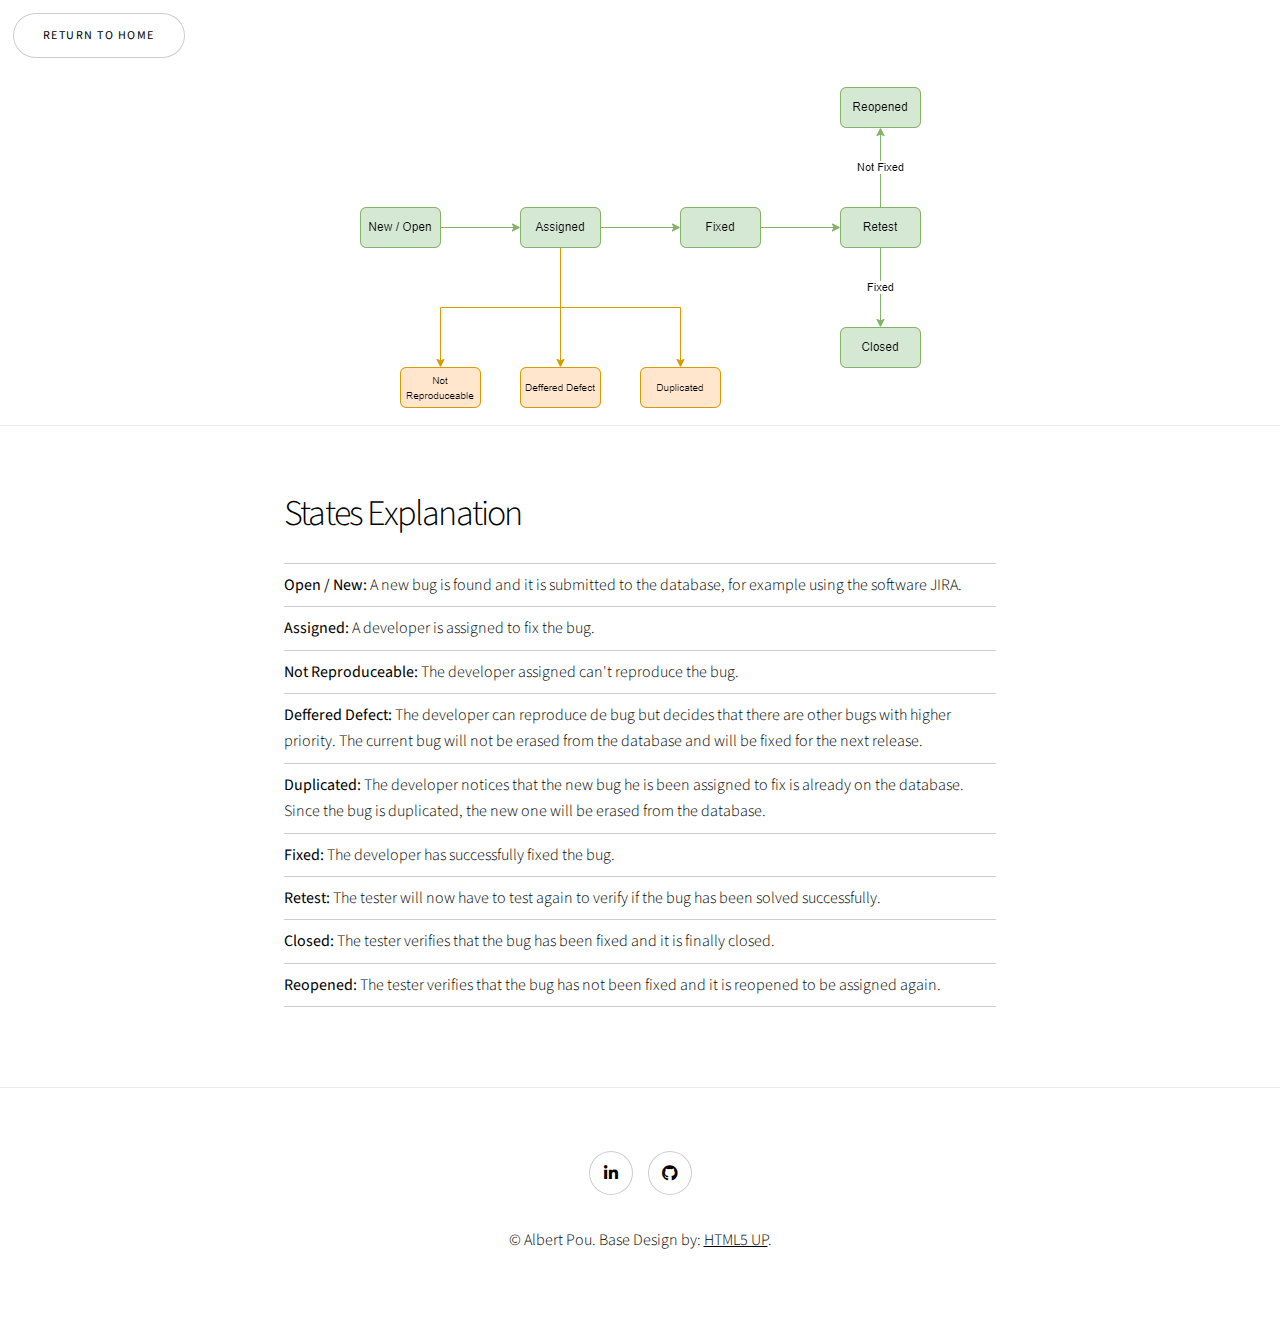
<file: bug_cycle.html>
<!DOCTYPE HTML>
<!--
	Story by HTML5 UP
	html5up.net | @ajlkn
	Free for personal and commercial use under the CCA 3.0 license (html5up.net/license)
-->
<html>
	<head>
		<title>Albert Pou's Portfolio - Bug Cycle Life</title>
		<meta charset="utf-8" />
		<meta name="viewport" content="width=device-width, initial-scale=1, user-scalable=no" />
		<link rel="stylesheet" href="assets/css/main.css" />
		<noscript><link rel="stylesheet" href="assets/css/noscript.css" /></noscript>
	</head>
	<body class="is-preload">
		<div class="return-button">
			<a href="index.html" class="button">Return to Home</a>
		</div>
		<!-- Wrapper -->
		<div id="wrapper" class="divided">
			<!-- One -->
			<center>
				<div class="image">
					<img src="images/bug_cycle/bug_cycle_life.png" alt="" />
				</div>
			</center>

			<!-- Two -->
			<section class="spotlight style2 orient-center content-align-left image-position-center onscroll-image-fade-in">
				<div class="content">
					<h2>States Explanation</h2>
					<ul class="alt">
						<li></li>
						<li><strong>Open / New:</strong> A new bug is found and it is submitted to the database, for example using the software JIRA.</li>
						<li><strong>Assigned:</strong> A developer is assigned to fix the bug.</li>
						<li><strong>Not Reproduceable:</strong> The developer assigned can't reproduce the bug.</li>
						<li><strong>Deffered Defect:</strong> The developer can reproduce de bug but decides that there are other bugs with higher priority. 
							The current bug will not be erased from the database and will be fixed for the next release.</li>
						<li><strong>Duplicated:</strong> The developer notices that the new bug he is been assigned to fix is already on the database. 
							Since the bug is duplicated, the new one will be erased from the database.</li>
						<li><strong>Fixed:</strong> The developer has successfully fixed the bug.</li>
						<li><strong>Retest:</strong> The tester will now have to test again to verify if the bug has been solved successfully.</li>
						<li><strong>Closed:</strong> The tester verifies that the bug has been fixed and it is finally closed.</li>
						<li><strong>Reopened:</strong> The tester verifies that the bug has not been fixed and it is reopened to be assigned again.</li>
						<li></li>
					</ul>
					<p>

					</p>
				</div>
			</section>

			<!-- Footer -->
			<footer class="wrapper style1 align-center">
				<div class="inner">
					<ul class="icons">						
						<li><a href="https://www.linkedin.com/in/poualbert/" class="icon brands style2 fa-linkedin-in"><span class="label">LinkedIn</span></a></li>
						<li><a href="https://github.com/Hydeon-git" class="icon brands style2 fa-github"><span class="label">Github</span></a></li>
					</ul>
					<p>&copy; Albert Pou. Base Design by: <a href="https://html5up.net">HTML5 UP</a>.</p>
				</div>
			</footer>
		</div>

		<!-- Scripts -->
			<script src="assets/js/jquery.min.js"></script>
			<script src="assets/js/jquery.scrollex.min.js"></script>
			<script src="assets/js/jquery.scrolly.min.js"></script>
			<script src="assets/js/browser.min.js"></script>
			<script src="assets/js/breakpoints.min.js"></script>
			<script src="assets/js/util.js"></script>
			<script src="assets/js/main.js"></script>
	</body>
</html>
</file>
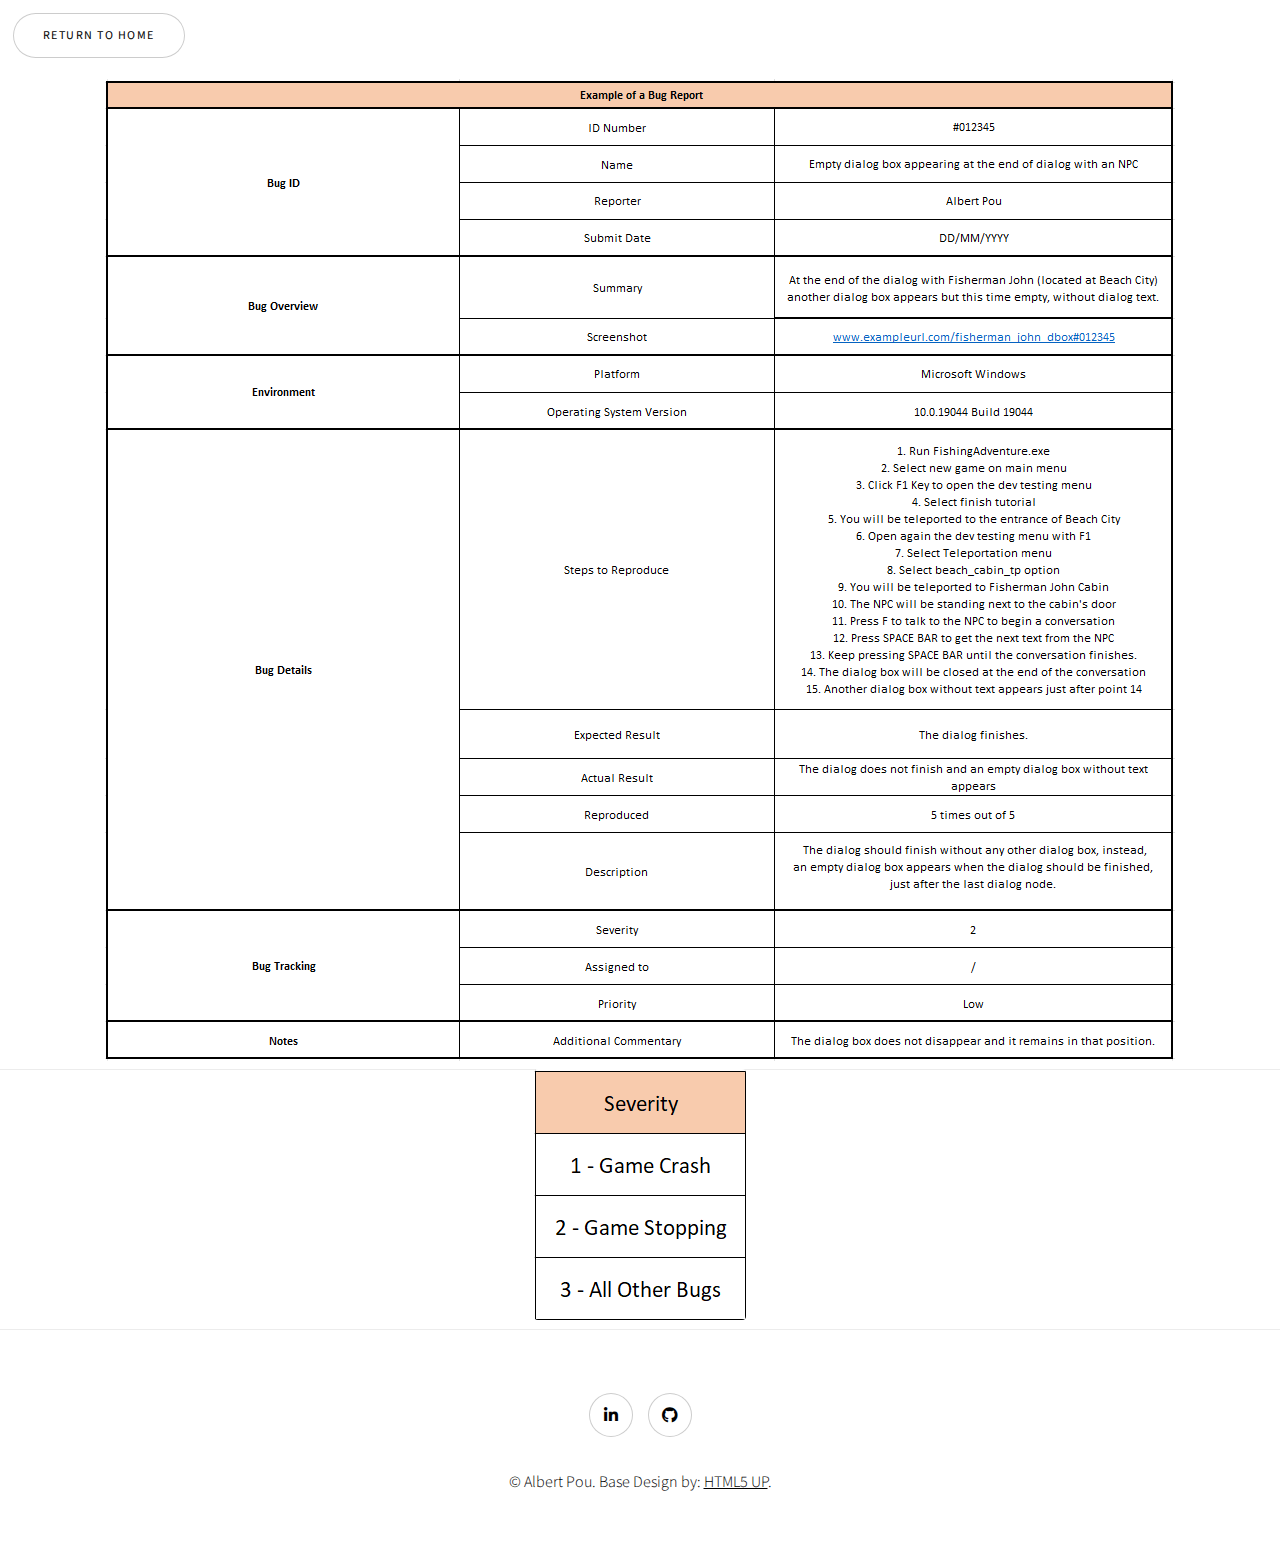
<file: bug_template.html>
<!DOCTYPE HTML>
<!--
	Story by HTML5 UP
	html5up.net | @ajlkn
	Free for personal and commercial use under the CCA 3.0 license (html5up.net/license)
-->
<html>
	<head>
		<title>Albert Pou's Portfolio - Bug Report Example</title>
		<meta charset="utf-8" />
		<meta name="viewport" content="width=device-width, initial-scale=1, user-scalable=no" />
		<link rel="stylesheet" href="assets/css/main.css" />
		<noscript><link rel="stylesheet" href="assets/css/noscript.css" /></noscript>
	</head>
	<body class="is-preload">
		<div class="return-button">
			<a href="index.html" class="button">Return to Home</a>
		</div>
		<!-- Wrapper -->
		<div id="wrapper" class="divided">
			<!-- One -->
			<center>
				<div class="image">
					<img src="images/bug_template/bug_template.png" alt="" />
				</div>
			</center>
			<center>
				<div class="image">
					<img src="images/bug_template/bug_severity.png" alt="" />
				</div>
			</center>

			<!-- Footer -->
			<footer class="wrapper style1 align-center">
				<div class="inner">
					<ul class="icons">						
						<li><a href="https://www.linkedin.com/in/poualbert/" class="icon brands style2 fa-linkedin-in"><span class="label">LinkedIn</span></a></li>
						<li><a href="https://github.com/Hydeon-git" class="icon brands style2 fa-github"><span class="label">Github</span></a></li>
					</ul>
					<p>&copy; Albert Pou. Base Design by: <a href="https://html5up.net">HTML5 UP</a>.</p>
				</div>
			</footer>
		</div>

		<!-- Scripts -->
			<script src="assets/js/jquery.min.js"></script>
			<script src="assets/js/jquery.scrollex.min.js"></script>
			<script src="assets/js/jquery.scrolly.min.js"></script>
			<script src="assets/js/browser.min.js"></script>
			<script src="assets/js/breakpoints.min.js"></script>
			<script src="assets/js/util.js"></script>
			<script src="assets/js/main.js"></script>
	</body>
</html>
</file>
<file: assets/css/noscript.css>
/*
	Story by HTML5 UP
	html5up.net | @ajlkn
	Free for personal and commercial use under the CCA 3.0 license (html5up.net/license)
*/

/* Banner (transitions) */

	.banner.onload-content-fade-up .content {
		-moz-transition: none;
		-webkit-transition: none;
		-ms-transition: none;
		transition: none;
	}

	body.is-preload .banner.onload-content-fade-up .content {
		-moz-transform: none;
		-webkit-transform: none;
		-ms-transform: none;
		transform: none;
		opacity: 1;
	}

	.banner.onload-content-fade-down .content {
		-moz-transition: none;
		-webkit-transition: none;
		-ms-transition: none;
		transition: none;
	}

	body.is-preload .banner.onload-content-fade-down .content {
		-moz-transform: none;
		-webkit-transform: none;
		-ms-transform: none;
		transform: none;
		opacity: 1;
	}

	.banner.onload-content-fade-left .content {
		-moz-transition: none;
		-webkit-transition: none;
		-ms-transition: none;
		transition: none;
	}

	body.is-preload .banner.onload-content-fade-left .content {
		-moz-transform: none;
		-webkit-transform: none;
		-ms-transform: none;
		transform: none;
		opacity: 1;
	}

	.banner.onload-content-fade-right .content {
		-moz-transition: none;
		-webkit-transition: none;
		-ms-transition: none;
		transition: none;
	}

	body.is-preload .banner.onload-content-fade-right .content {
		-moz-transform: none;
		-webkit-transform: none;
		-ms-transform: none;
		transform: none;
		opacity: 1;
	}

	.banner.onload-content-fade-in .content {
		-moz-transition: none;
		-webkit-transition: none;
		-ms-transition: none;
		transition: none;
	}

	body.is-preload .banner.onload-content-fade-in .content {
		-moz-transform: none;
		-webkit-transform: none;
		-ms-transform: none;
		transform: none;
		opacity: 1;
	}

	.banner.onload-image-fade-up .image {
		-moz-transition: none;
		-webkit-transition: none;
		-ms-transition: none;
		transition: none;
	}

		.banner.onload-image-fade-up .image img {
			-moz-transition: none;
			-webkit-transition: none;
			-ms-transition: none;
			transition: none;
		}

	body.is-preload .banner.onload-image-fade-up .image {
		-moz-transform: none;
		-webkit-transform: none;
		-ms-transform: none;
		transform: none;
		opacity: 1;
	}

		body.is-preload .banner.onload-image-fade-up .image img {
			opacity: 1;
		}

	.banner.onload-image-fade-down .image {
		-moz-transition: none;
		-webkit-transition: none;
		-ms-transition: none;
		transition: none;
	}

		.banner.onload-image-fade-down .image img {
			-moz-transition: none;
			-webkit-transition: none;
			-ms-transition: none;
			transition: none;
		}

	body.is-preload .banner.onload-image-fade-down .image {
		-moz-transform: none;
		-webkit-transform: none;
		-ms-transform: none;
		transform: none;
		opacity: 1;
	}

		body.is-preload .banner.onload-image-fade-down .image img {
			opacity: 1;
		}

	.banner.onload-image-fade-left .image {
		-moz-transition: none;
		-webkit-transition: none;
		-ms-transition: none;
		transition: none;
	}

		.banner.onload-image-fade-left .image img {
			-moz-transition: none;
			-webkit-transition: none;
			-ms-transition: none;
			transition: none;
		}

	body.is-preload .banner.onload-image-fade-left .image {
		-moz-transform: none;
		-webkit-transform: none;
		-ms-transform: none;
		transform: none;
		opacity: 1;
	}

		body.is-preload .banner.onload-image-fade-left .image img {
			opacity: 1;
		}

	.banner.onload-image-fade-right .image {
		-moz-transition: none;
		-webkit-transition: none;
		-ms-transition: none;
		transition: none;
	}

		.banner.onload-image-fade-right .image img {
			-moz-transition: none;
			-webkit-transition: none;
			-ms-transition: none;
			transition: none;
		}

	body.is-preload .banner.onload-image-fade-right .image {
		-moz-transform: none;
		-webkit-transform: none;
		-ms-transform: none;
		transform: none;
		opacity: 1;
	}

		body.is-preload .banner.onload-image-fade-right .image img {
			opacity: 1;
		}

	.banner.onload-image-fade-in .image img {
		-moz-transition: none;
		-webkit-transition: none;
		-ms-transition: none;
		transition: none;
	}

	body.is-preload .banner.onload-image-fade-in .image img {
		opacity: 1;
	}

	.banner.onscroll-content-fade-up .content {
		-moz-transition: none;
		-webkit-transition: none;
		-ms-transition: none;
		transition: none;
	}

	.banner.onscroll-content-fade-up.is-inactive .content {
		-moz-transform: none;
		-webkit-transform: none;
		-ms-transform: none;
		transform: none;
		opacity: 1;
	}

	.banner.onscroll-content-fade-down .content {
		-moz-transition: none;
		-webkit-transition: none;
		-ms-transition: none;
		transition: none;
	}

	.banner.onscroll-content-fade-down.is-inactive .content {
		-moz-transform: none;
		-webkit-transform: none;
		-ms-transform: none;
		transform: none;
		opacity: 1;
	}

	.banner.onscroll-content-fade-left .content {
		-moz-transition: none;
		-webkit-transition: none;
		-ms-transition: none;
		transition: none;
	}

	.banner.onscroll-content-fade-left.is-inactive .content {
		-moz-transform: none;
		-webkit-transform: none;
		-ms-transform: none;
		transform: none;
		opacity: 1;
	}

	.banner.onscroll-content-fade-right .content {
		-moz-transition: none;
		-webkit-transition: none;
		-ms-transition: none;
		transition: none;
	}

	.banner.onscroll-content-fade-right.is-inactive .content {
		-moz-transform: none;
		-webkit-transform: none;
		-ms-transform: none;
		transform: none;
		opacity: 1;
	}

	.banner.onscroll-content-fade-in .content {
		-moz-transition: none;
		-webkit-transition: none;
		-ms-transition: none;
		transition: none;
	}

	.banner.onscroll-content-fade-in.is-inactive .content {
		-moz-transform: none;
		-webkit-transform: none;
		-ms-transform: none;
		transform: none;
		opacity: 1;
	}

	.banner.onscroll-image-fade-up .image {
		-moz-transition: none;
		-webkit-transition: none;
		-ms-transition: none;
		transition: none;
	}

		.banner.onscroll-image-fade-up .image img {
			-moz-transition: none;
			-webkit-transition: none;
			-ms-transition: none;
			transition: none;
		}

	.banner.onscroll-image-fade-up.is-inactive .image {
		-moz-transform: none;
		-webkit-transform: none;
		-ms-transform: none;
		transform: none;
		opacity: 1;
	}

		.banner.onscroll-image-fade-up.is-inactive .image img {
			opacity: 1;
		}

	.banner.onscroll-image-fade-down .image {
		-moz-transition: none;
		-webkit-transition: none;
		-ms-transition: none;
		transition: none;
	}

		.banner.onscroll-image-fade-down .image img {
			-moz-transition: none;
			-webkit-transition: none;
			-ms-transition: none;
			transition: none;
		}

	.banner.onscroll-image-fade-down.is-inactive .image {
		-moz-transform: none;
		-webkit-transform: none;
		-ms-transform: none;
		transform: none;
		opacity: 1;
	}

		.banner.onscroll-image-fade-down.is-inactive .image img {
			opacity: 1;
		}

	.banner.onscroll-image-fade-left .image {
		-moz-transition: none;
		-webkit-transition: none;
		-ms-transition: none;
		transition: none;
	}

		.banner.onscroll-image-fade-left .image img {
			-moz-transition: none;
			-webkit-transition: none;
			-ms-transition: none;
			transition: none;
		}

	.banner.onscroll-image-fade-left.is-inactive .image {
		-moz-transform: none;
		-webkit-transform: none;
		-ms-transform: none;
		transform: none;
		opacity: 1;
	}

		.banner.onscroll-image-fade-left.is-inactive .image img {
			opacity: 1;
		}

	.banner.onscroll-image-fade-right .image {
		-moz-transition: none;
		-webkit-transition: none;
		-ms-transition: none;
		transition: none;
	}

		.banner.onscroll-image-fade-right .image img {
			-moz-transition: none;
			-webkit-transition: none;
			-ms-transition: none;
			transition: none;
		}

	.banner.onscroll-image-fade-right.is-inactive .image {
		-moz-transform: none;
		-webkit-transform: none;
		-ms-transform: none;
		transform: none;
		opacity: 1;
	}

		.banner.onscroll-image-fade-right.is-inactive .image img {
			opacity: 1;
		}

	.banner.onscroll-image-fade-in .image img {
		-moz-transition: none;
		-webkit-transition: none;
		-ms-transition: none;
		transition: none;
	}

	.banner.onscroll-image-fade-in.is-inactive .image img {
		opacity: 1;
	}
</file>
<file: assets/css/main.css>
@import url(fontawesome-all.min.css);
@import url("https://fonts.googleapis.com/css?family=Source+Sans+Pro:300,300i,400,400i");

/*
	Story by HTML5 UP
	html5up.net | @ajlkn
	Free for personal and commercial use under the CCA 3.0 license (html5up.net/license)
*/
html{
	scroll-behavior: smooth;
}

html, body, div, span, applet, object,
iframe, h1, h2, h3, h4, h5, h6, p, blockquote,
pre, a, abbr, acronym, address, big, cite,
code, del, dfn, em, img, ins, kbd, q, s, samp,
small, strike, strong, sub, sup, tt, var, b,
u, i, center, dl, dt, dd, ol, ul, li, fieldset,
form, label, legend, table, caption, tbody,
tfoot, thead, tr, th, td, article, aside,
canvas, details, embed, figure, figcaption,
footer, header, hgroup, menu, nav, output, ruby,
section, summary, time, mark, audio, video {
	margin: 0;
	padding: 0;
	border: 0;
	font-size: 100%;
	font: inherit;
	vertical-align: baseline;}

article, aside, details, figcaption, figure,
footer, header, hgroup, menu, nav, section {
	display: block;}

body {
	line-height: 1;
}

ol, ul {
	list-style: none;
}

blockquote, q {
	quotes: none;
}

	blockquote:before, blockquote:after, q:before, q:after {
		content: '';
		content: none;
	}

table {
	border-collapse: collapse;
	border-spacing: 0;
}

body {
	-webkit-text-size-adjust: none;
}

mark {
	background-color: transparent;
	color: inherit;
}

input::-moz-focus-inner {
	border: 0;
	padding: 0;
}

input, select, textarea {
	-moz-appearance: none;
	-webkit-appearance: none;
	-ms-appearance: none;
	appearance: none;
}

/* Basic */

	@-ms-viewport {
		width: device-width;
	}

	body {
		-ms-overflow-style: scrollbar;
	}

	@media screen and (max-width: 480px) {

		html, body {
			min-width: 320px;
		}

	}

	html {
		box-sizing: border-box;
	}

	*, *:before, *:after {
		box-sizing: inherit;
	}

	body {
		background: #ffffff;
	}

		body.is-preload *, body.is-preload *:before, body.is-preload *:after {
			-moz-animation: none !important;
			-webkit-animation: none !important;
			-ms-animation: none !important;
			animation: none !important;
			-moz-transition: none !important;
			-webkit-transition: none !important;
			-ms-transition: none !important;
			transition: none !important;
		}

/* Type */

	html {
		font-size: 18pt;
	}

		@media screen and (max-width: 1680px) {

			html {
				font-size: 14pt;
			}

		}

		@media screen and (max-width: 1280px) {

			html {
				font-size: 12pt;
			}

		}

		@media screen and (max-width: 736px) {

			html {
				font-size: 11pt;
			}

		}

		@media screen and (max-width: 360px) {

			html {
				font-size: 10pt;
			}

		}

	body {
		background-color: #ffffff;
		color: #000000;
	}

	body, input, select, textarea {
		font-family: "Source Sans Pro", Helvetica, sans-serif;
		font-size: 1rem;
		font-weight: 300;
		line-height: 1.65;
	}

	a {
		-moz-transition: color 0.2s ease-in-out;
		-webkit-transition: color 0.2s ease-in-out;
		-ms-transition: color 0.2s ease-in-out;
		transition: color 0.2s ease-in-out;
		text-decoration: underline;
	}

		a:hover {
			text-decoration: none;
		}

	strong, b {
		font-weight: 400;
	}

	em, i {
		font-style: italic;
	}

	p {
		margin: 0 0 2rem 0;
	}

		p.major {
			font-size: 1.25rem;
		}

	h1, h2, h3, h4, h5, h6 {
		font-weight: 300;
		line-height: 1.375;
		letter-spacing: -0.05em;
		margin: 0 0 1rem 0;
	}

		h1 a, h2 a, h3 a, h4 a, h5 a, h6 a {
			color: inherit;
			text-decoration: none;
		}

	h1 {
		font-size: 3.5rem;
		line-height: 1.2;
	}

	h2 {
		font-size: 2.25rem;
	}

	h3 {
		font-size: 1.5rem;
	}

	h4 {
		font-size: 1.1rem;
	}

	h5 {
		font-size: 0.9rem;
	}

	h6 {
		font-size: 0.7rem;
	}

	sub {
		font-size: 0.8rem;
		position: relative;
		top: 0.5rem;
	}

	sup {
		font-size: 0.8rem;
		position: relative;
		top: -0.5rem;
	}

	blockquote {
		border-left: solid 4px;
		font-style: italic;
		margin: 0 0 2rem 0;
		padding: 0.5rem 0 0.5rem 2rem;
	}

	code {
		border-radius: 4px;
		font-family: "Courier New", monospace;
		font-size: 0.9em;
		margin: 0 0.25rem;
		padding: 0.25rem 0.325rem;
	}

	pre {
		-webkit-overflow-scrolling: touch;
		font-family: "Courier New", monospace;
		font-size: 0.9em;
		margin: 0 0 2rem 0;
	}

		pre code {
			display: block;
			line-height: 1.5;
			padding: 0.75rem 1rem;
			overflow-x: auto;
		}

	hr {
		border: 0;
		border-bottom: solid 1px;
		margin: 2.5rem 0;
	}

		hr.major {
			margin: 3.5rem 0;
		}

	.align-left {
		text-align: left;
	}

	.align-center {
		text-align: center;
	}

	.align-right {
		text-align: right;
	}

	@media screen and (max-width: 736px) {

		p.major {
			font-size: 1.1rem;
		}

		h1 {
			font-size: 2.5rem;
		}

		h2 {
			font-size: 2rem;
		}

		h3 {
			font-size: 1.25rem;
		}

		h4 {
			font-size: 1rem;
		}

	}

	input, select, textarea {
		color: #000000;
	}

	a {
		color: #000000;
	}

		a:hover {
			color: #47D3E5;
		}

	strong, b {
		color: #000000;
	}

	h1, h2, h3, h4, h5, h6 {
		color: #000000;
	}

	blockquote {
		border-left-color: rgba(0, 0, 0, 0.2);
	}

	code {
		background: rgba(0, 0, 0, 0.05);
		border-color: rgba(0, 0, 0, 0.2);
	}

	hr {
		border-bottom-color: rgba(0, 0, 0, 0.2);
	}

/* Row */

	.row {
		display: flex;
		flex-wrap: wrap;
		box-sizing: border-box;
		align-items: stretch;
	}

		.row > * {
			box-sizing: border-box;
		}

		.row.gtr-uniform > * > :last-child {
			margin-bottom: 0;
		}

		.row.aln-left {
			justify-content: flex-start;
		}

		.row.aln-center {
			justify-content: center;
		}

		.row.aln-right {
			justify-content: flex-end;
		}

		.row.aln-top {
			align-items: flex-start;
		}

		.row.aln-middle {
			align-items: center;
		}

		.row.aln-bottom {
			align-items: flex-end;
		}

		.row > .imp {
			order: -1;
		}

		.row > .col-1 {
			width: 8.33333%;
		}

		.row > .off-1 {
			margin-left: 8.33333%;
		}

		.row > .col-2 {
			width: 16.66667%;
		}

		.row > .off-2 {
			margin-left: 16.66667%;
		}

		.row > .col-3 {
			width: 25%;
		}

		.row > .off-3 {
			margin-left: 25%;
		}

		.row > .col-4 {
			width: 33.33333%;
		}

		.row > .off-4 {
			margin-left: 33.33333%;
		}

		.row > .col-5 {
			width: 41.66667%;
		}

		.row > .off-5 {
			margin-left: 41.66667%;
		}

		.row > .col-6 {
			width: 50%;
		}

		.row > .off-6 {
			margin-left: 50%;
		}

		.row > .col-7 {
			width: 58.33333%;
		}

		.row > .off-7 {
			margin-left: 58.33333%;
		}

		.row > .col-8 {
			width: 66.66667%;
		}

		.row > .off-8 {
			margin-left: 66.66667%;
		}

		.row > .col-9 {
			width: 75%;
		}

		.row > .off-9 {
			margin-left: 75%;
		}

		.row > .col-10 {
			width: 83.33333%;
		}

		.row > .off-10 {
			margin-left: 83.33333%;
		}

		.row > .col-11 {
			width: 91.66667%;
		}

		.row > .off-11 {
			margin-left: 91.66667%;
		}

		.row > .col-12 {
			width: 100%;
		}

		.row > .off-12 {
			margin-left: 100%;
		}

		.row.gtr-0 {
			margin-top: 0;
			margin-left: 0rem;
		}

			.row.gtr-0 > * {
				padding: 0 0 0 0rem;
			}

			.row.gtr-0.gtr-uniform {
				margin-top: 0rem;
			}

				.row.gtr-0.gtr-uniform > * {
					padding-top: 0rem;
				}

		.row.gtr-25 {
			margin-top: 0;
			margin-left: -0.5rem;
		}

			.row.gtr-25 > * {
				padding: 0 0 0 0.5rem;
			}

			.row.gtr-25.gtr-uniform {
				margin-top: -0.5rem;
			}

				.row.gtr-25.gtr-uniform > * {
					padding-top: 0.5rem;
				}

		.row.gtr-50 {
			margin-top: 0;
			margin-left: -1rem;
		}

			.row.gtr-50 > * {
				padding: 0 0 0 1rem;
			}

			.row.gtr-50.gtr-uniform {
				margin-top: -1rem;
			}

				.row.gtr-50.gtr-uniform > * {
					padding-top: 1rem;
				}

		.row {
			margin-top: 0;
			margin-left: -2rem;
		}

			.row > * {
				padding: 0 0 0 2rem;
			}

			.row.gtr-uniform {
				margin-top: -2rem;
			}

				.row.gtr-uniform > * {
					padding-top: 2rem;
				}

		.row.gtr-150 {
			margin-top: 0;
			margin-left: -3rem;
		}

			.row.gtr-150 > * {
				padding: 0 0 0 3rem;
			}

			.row.gtr-150.gtr-uniform {
				margin-top: -3rem;
			}

				.row.gtr-150.gtr-uniform > * {
					padding-top: 3rem;
				}

		.row.gtr-200 {
			margin-top: 0;
			margin-left: -4rem;
		}

			.row.gtr-200 > * {
				padding: 0 0 0 4rem;
			}

			.row.gtr-200.gtr-uniform {
				margin-top: -4rem;
			}

				.row.gtr-200.gtr-uniform > * {
					padding-top: 4rem;
				}

		@media screen and (max-width: 1680px) {

			.row {
				display: flex;
				flex-wrap: wrap;
				box-sizing: border-box;
				align-items: stretch;
			}

				.row > * {
					box-sizing: border-box;
				}

				.row.gtr-uniform > * > :last-child {
					margin-bottom: 0;
				}

				.row.aln-left {
					justify-content: flex-start;
				}

				.row.aln-center {
					justify-content: center;
				}

				.row.aln-right {
					justify-content: flex-end;
				}

				.row.aln-top {
					align-items: flex-start;
				}

				.row.aln-middle {
					align-items: center;
				}

				.row.aln-bottom {
					align-items: flex-end;
				}

				.row > .imp-xlarge {
					order: -1;
				}

				.row > .col-1-xlarge {
					width: 8.33333%;
				}

				.row > .off-1-xlarge {
					margin-left: 8.33333%;
				}

				.row > .col-2-xlarge {
					width: 16.66667%;
				}

				.row > .off-2-xlarge {
					margin-left: 16.66667%;
				}

				.row > .col-3-xlarge {
					width: 25%;
				}

				.row > .off-3-xlarge {
					margin-left: 25%;
				}

				.row > .col-4-xlarge {
					width: 33.33333%;
				}

				.row > .off-4-xlarge {
					margin-left: 33.33333%;
				}

				.row > .col-5-xlarge {
					width: 41.66667%;
				}

				.row > .off-5-xlarge {
					margin-left: 41.66667%;
				}

				.row > .col-6-xlarge {
					width: 50%;
				}

				.row > .off-6-xlarge {
					margin-left: 50%;
				}

				.row > .col-7-xlarge {
					width: 58.33333%;
				}

				.row > .off-7-xlarge {
					margin-left: 58.33333%;
				}

				.row > .col-8-xlarge {
					width: 66.66667%;
				}

				.row > .off-8-xlarge {
					margin-left: 66.66667%;
				}

				.row > .col-9-xlarge {
					width: 75%;
				}

				.row > .off-9-xlarge {
					margin-left: 75%;
				}

				.row > .col-10-xlarge {
					width: 83.33333%;
				}

				.row > .off-10-xlarge {
					margin-left: 83.33333%;
				}

				.row > .col-11-xlarge {
					width: 91.66667%;
				}

				.row > .off-11-xlarge {
					margin-left: 91.66667%;
				}

				.row > .col-12-xlarge {
					width: 100%;
				}

				.row > .off-12-xlarge {
					margin-left: 100%;
				}

				.row.gtr-0 {
					margin-top: 0;
					margin-left: 0rem;
				}

					.row.gtr-0 > * {
						padding: 0 0 0 0rem;
					}

					.row.gtr-0.gtr-uniform {
						margin-top: 0rem;
					}

						.row.gtr-0.gtr-uniform > * {
							padding-top: 0rem;
						}

				.row.gtr-25 {
					margin-top: 0;
					margin-left: -0.5rem;
				}

					.row.gtr-25 > * {
						padding: 0 0 0 0.5rem;
					}

					.row.gtr-25.gtr-uniform {
						margin-top: -0.5rem;
					}

						.row.gtr-25.gtr-uniform > * {
							padding-top: 0.5rem;
						}

				.row.gtr-50 {
					margin-top: 0;
					margin-left: -1rem;
				}

					.row.gtr-50 > * {
						padding: 0 0 0 1rem;
					}

					.row.gtr-50.gtr-uniform {
						margin-top: -1rem;
					}

						.row.gtr-50.gtr-uniform > * {
							padding-top: 1rem;
						}

				.row {
					margin-top: 0;
					margin-left: -2rem;
				}

					.row > * {
						padding: 0 0 0 2rem;
					}

					.row.gtr-uniform {
						margin-top: -2rem;
					}

						.row.gtr-uniform > * {
							padding-top: 2rem;
						}

				.row.gtr-150 {
					margin-top: 0;
					margin-left: -3rem;
				}

					.row.gtr-150 > * {
						padding: 0 0 0 3rem;
					}

					.row.gtr-150.gtr-uniform {
						margin-top: -3rem;
					}

						.row.gtr-150.gtr-uniform > * {
							padding-top: 3rem;
						}

				.row.gtr-200 {
					margin-top: 0;
					margin-left: -4rem;
				}

					.row.gtr-200 > * {
						padding: 0 0 0 4rem;
					}

					.row.gtr-200.gtr-uniform {
						margin-top: -4rem;
					}

						.row.gtr-200.gtr-uniform > * {
							padding-top: 4rem;
						}

		}

		@media screen and (max-width: 1280px) {

			.row {
				display: flex;
				flex-wrap: wrap;
				box-sizing: border-box;
				align-items: stretch;
			}

				.row > * {
					box-sizing: border-box;
				}

				.row.gtr-uniform > * > :last-child {
					margin-bottom: 0;
				}

				.row.aln-left {
					justify-content: flex-start;
				}

				.row.aln-center {
					justify-content: center;
				}

				.row.aln-right {
					justify-content: flex-end;
				}

				.row.aln-top {
					align-items: flex-start;
				}

				.row.aln-middle {
					align-items: center;
				}

				.row.aln-bottom {
					align-items: flex-end;
				}

				.row > .imp-large {
					order: -1;
				}

				.row > .col-1-large {
					width: 8.33333%;
				}

				.row > .off-1-large {
					margin-left: 8.33333%;
				}

				.row > .col-2-large {
					width: 16.66667%;
				}

				.row > .off-2-large {
					margin-left: 16.66667%;
				}

				.row > .col-3-large {
					width: 25%;
				}

				.row > .off-3-large {
					margin-left: 25%;
				}

				.row > .col-4-large {
					width: 33.33333%;
				}

				.row > .off-4-large {
					margin-left: 33.33333%;
				}

				.row > .col-5-large {
					width: 41.66667%;
				}

				.row > .off-5-large {
					margin-left: 41.66667%;
				}

				.row > .col-6-large {
					width: 50%;
				}

				.row > .off-6-large {
					margin-left: 50%;
				}

				.row > .col-7-large {
					width: 58.33333%;
				}

				.row > .off-7-large {
					margin-left: 58.33333%;
				}

				.row > .col-8-large {
					width: 66.66667%;
				}

				.row > .off-8-large {
					margin-left: 66.66667%;
				}

				.row > .col-9-large {
					width: 75%;
				}

				.row > .off-9-large {
					margin-left: 75%;
				}

				.row > .col-10-large {
					width: 83.33333%;
				}

				.row > .off-10-large {
					margin-left: 83.33333%;
				}

				.row > .col-11-large {
					width: 91.66667%;
				}

				.row > .off-11-large {
					margin-left: 91.66667%;
				}

				.row > .col-12-large {
					width: 100%;
				}

				.row > .off-12-large {
					margin-left: 100%;
				}

				.row.gtr-0 {
					margin-top: 0;
					margin-left: 0rem;
				}

					.row.gtr-0 > * {
						padding: 0 0 0 0rem;
					}

					.row.gtr-0.gtr-uniform {
						margin-top: 0rem;
					}

						.row.gtr-0.gtr-uniform > * {
							padding-top: 0rem;
						}

				.row.gtr-25 {
					margin-top: 0;
					margin-left: -0.5rem;
				}

					.row.gtr-25 > * {
						padding: 0 0 0 0.5rem;
					}

					.row.gtr-25.gtr-uniform {
						margin-top: -0.5rem;
					}

						.row.gtr-25.gtr-uniform > * {
							padding-top: 0.5rem;
						}

				.row.gtr-50 {
					margin-top: 0;
					margin-left: -1rem;
				}

					.row.gtr-50 > * {
						padding: 0 0 0 1rem;
					}

					.row.gtr-50.gtr-uniform {
						margin-top: -1rem;
					}

						.row.gtr-50.gtr-uniform > * {
							padding-top: 1rem;
						}

				.row {
					margin-top: 0;
					margin-left: -2rem;
				}

					.row > * {
						padding: 0 0 0 2rem;
					}

					.row.gtr-uniform {
						margin-top: -2rem;
					}

						.row.gtr-uniform > * {
							padding-top: 2rem;
						}

				.row.gtr-150 {
					margin-top: 0;
					margin-left: -3rem;
				}

					.row.gtr-150 > * {
						padding: 0 0 0 3rem;
					}

					.row.gtr-150.gtr-uniform {
						margin-top: -3rem;
					}

						.row.gtr-150.gtr-uniform > * {
							padding-top: 3rem;
						}

				.row.gtr-200 {
					margin-top: 0;
					margin-left: -4rem;
				}

					.row.gtr-200 > * {
						padding: 0 0 0 4rem;
					}

					.row.gtr-200.gtr-uniform {
						margin-top: -4rem;
					}

						.row.gtr-200.gtr-uniform > * {
							padding-top: 4rem;
						}

		}

		@media screen and (max-width: 980px) {

			.row {
				display: flex;
				flex-wrap: wrap;
				box-sizing: border-box;
				align-items: stretch;
			}

				.row > * {
					box-sizing: border-box;
				}

				.row.gtr-uniform > * > :last-child {
					margin-bottom: 0;
				}

				.row.aln-left {
					justify-content: flex-start;
				}

				.row.aln-center {
					justify-content: center;
				}

				.row.aln-right {
					justify-content: flex-end;
				}

				.row.aln-top {
					align-items: flex-start;
				}

				.row.aln-middle {
					align-items: center;
				}

				.row.aln-bottom {
					align-items: flex-end;
				}

				.row > .imp-medium {
					order: -1;
				}

				.row > .col-1-medium {
					width: 8.33333%;
				}

				.row > .off-1-medium {
					margin-left: 8.33333%;
				}

				.row > .col-2-medium {
					width: 16.66667%;
				}

				.row > .off-2-medium {
					margin-left: 16.66667%;
				}

				.row > .col-3-medium {
					width: 25%;
				}

				.row > .off-3-medium {
					margin-left: 25%;
				}

				.row > .col-4-medium {
					width: 33.33333%;
				}

				.row > .off-4-medium {
					margin-left: 33.33333%;
				}

				.row > .col-5-medium {
					width: 41.66667%;
				}

				.row > .off-5-medium {
					margin-left: 41.66667%;
				}

				.row > .col-6-medium {
					width: 50%;
				}

				.row > .off-6-medium {
					margin-left: 50%;
				}

				.row > .col-7-medium {
					width: 58.33333%;
				}

				.row > .off-7-medium {
					margin-left: 58.33333%;
				}

				.row > .col-8-medium {
					width: 66.66667%;
				}

				.row > .off-8-medium {
					margin-left: 66.66667%;
				}

				.row > .col-9-medium {
					width: 75%;
				}

				.row > .off-9-medium {
					margin-left: 75%;
				}

				.row > .col-10-medium {
					width: 83.33333%;
				}

				.row > .off-10-medium {
					margin-left: 83.33333%;
				}

				.row > .col-11-medium {
					width: 91.66667%;
				}

				.row > .off-11-medium {
					margin-left: 91.66667%;
				}

				.row > .col-12-medium {
					width: 100%;
				}

				.row > .off-12-medium {
					margin-left: 100%;
				}

				.row.gtr-0 {
					margin-top: 0;
					margin-left: 0rem;
				}

					.row.gtr-0 > * {
						padding: 0 0 0 0rem;
					}

					.row.gtr-0.gtr-uniform {
						margin-top: 0rem;
					}

						.row.gtr-0.gtr-uniform > * {
							padding-top: 0rem;
						}

				.row.gtr-25 {
					margin-top: 0;
					margin-left: -0.5rem;
				}

					.row.gtr-25 > * {
						padding: 0 0 0 0.5rem;
					}

					.row.gtr-25.gtr-uniform {
						margin-top: -0.5rem;
					}

						.row.gtr-25.gtr-uniform > * {
							padding-top: 0.5rem;
						}

				.row.gtr-50 {
					margin-top: 0;
					margin-left: -1rem;
				}

					.row.gtr-50 > * {
						padding: 0 0 0 1rem;
					}

					.row.gtr-50.gtr-uniform {
						margin-top: -1rem;
					}

						.row.gtr-50.gtr-uniform > * {
							padding-top: 1rem;
						}

				.row {
					margin-top: 0;
					margin-left: -2rem;
				}

					.row > * {
						padding: 0 0 0 2rem;
					}

					.row.gtr-uniform {
						margin-top: -2rem;
					}

						.row.gtr-uniform > * {
							padding-top: 2rem;
						}

				.row.gtr-150 {
					margin-top: 0;
					margin-left: -3rem;
				}

					.row.gtr-150 > * {
						padding: 0 0 0 3rem;
					}

					.row.gtr-150.gtr-uniform {
						margin-top: -3rem;
					}

						.row.gtr-150.gtr-uniform > * {
							padding-top: 3rem;
						}

				.row.gtr-200 {
					margin-top: 0;
					margin-left: -4rem;
				}

					.row.gtr-200 > * {
						padding: 0 0 0 4rem;
					}

					.row.gtr-200.gtr-uniform {
						margin-top: -4rem;
					}

						.row.gtr-200.gtr-uniform > * {
							padding-top: 4rem;
						}

		}

		@media screen and (max-width: 736px) {

			.row {
				display: flex;
				flex-wrap: wrap;
				box-sizing: border-box;
				align-items: stretch;
			}

				.row > * {
					box-sizing: border-box;
				}

				.row.gtr-uniform > * > :last-child {
					margin-bottom: 0;
				}

				.row.aln-left {
					justify-content: flex-start;
				}

				.row.aln-center {
					justify-content: center;
				}

				.row.aln-right {
					justify-content: flex-end;
				}

				.row.aln-top {
					align-items: flex-start;
				}

				.row.aln-middle {
					align-items: center;
				}

				.row.aln-bottom {
					align-items: flex-end;
				}

				.row > .imp-small {
					order: -1;
				}

				.row > .col-1-small {
					width: 8.33333%;
				}

				.row > .off-1-small {
					margin-left: 8.33333%;
				}

				.row > .col-2-small {
					width: 16.66667%;
				}

				.row > .off-2-small {
					margin-left: 16.66667%;
				}

				.row > .col-3-small {
					width: 25%;
				}

				.row > .off-3-small {
					margin-left: 25%;
				}

				.row > .col-4-small {
					width: 33.33333%;
				}

				.row > .off-4-small {
					margin-left: 33.33333%;
				}

				.row > .col-5-small {
					width: 41.66667%;
				}

				.row > .off-5-small {
					margin-left: 41.66667%;
				}

				.row > .col-6-small {
					width: 50%;
				}

				.row > .off-6-small {
					margin-left: 50%;
				}

				.row > .col-7-small {
					width: 58.33333%;
				}

				.row > .off-7-small {
					margin-left: 58.33333%;
				}

				.row > .col-8-small {
					width: 66.66667%;
				}

				.row > .off-8-small {
					margin-left: 66.66667%;
				}

				.row > .col-9-small {
					width: 75%;
				}

				.row > .off-9-small {
					margin-left: 75%;
				}

				.row > .col-10-small {
					width: 83.33333%;
				}

				.row > .off-10-small {
					margin-left: 83.33333%;
				}

				.row > .col-11-small {
					width: 91.66667%;
				}

				.row > .off-11-small {
					margin-left: 91.66667%;
				}

				.row > .col-12-small {
					width: 100%;
				}

				.row > .off-12-small {
					margin-left: 100%;
				}

				.row.gtr-0 {
					margin-top: 0;
					margin-left: 0rem;
				}

					.row.gtr-0 > * {
						padding: 0 0 0 0rem;
					}

					.row.gtr-0.gtr-uniform {
						margin-top: 0rem;
					}

						.row.gtr-0.gtr-uniform > * {
							padding-top: 0rem;
						}

				.row.gtr-25 {
					margin-top: 0;
					margin-left: -0.5rem;
				}

					.row.gtr-25 > * {
						padding: 0 0 0 0.5rem;
					}

					.row.gtr-25.gtr-uniform {
						margin-top: -0.5rem;
					}

						.row.gtr-25.gtr-uniform > * {
							padding-top: 0.5rem;
						}

				.row.gtr-50 {
					margin-top: 0;
					margin-left: -1rem;
				}

					.row.gtr-50 > * {
						padding: 0 0 0 1rem;
					}

					.row.gtr-50.gtr-uniform {
						margin-top: -1rem;
					}

						.row.gtr-50.gtr-uniform > * {
							padding-top: 1rem;
						}

				.row {
					margin-top: 0;
					margin-left: -2rem;
				}

					.row > * {
						padding: 0 0 0 2rem;
					}

					.row.gtr-uniform {
						margin-top: -2rem;
					}

						.row.gtr-uniform > * {
							padding-top: 2rem;
						}

				.row.gtr-150 {
					margin-top: 0;
					margin-left: -3rem;
				}

					.row.gtr-150 > * {
						padding: 0 0 0 3rem;
					}

					.row.gtr-150.gtr-uniform {
						margin-top: -3rem;
					}

						.row.gtr-150.gtr-uniform > * {
							padding-top: 3rem;
						}

				.row.gtr-200 {
					margin-top: 0;
					margin-left: -4rem;
				}

					.row.gtr-200 > * {
						padding: 0 0 0 4rem;
					}

					.row.gtr-200.gtr-uniform {
						margin-top: -4rem;
					}

						.row.gtr-200.gtr-uniform > * {
							padding-top: 4rem;
						}

		}

		@media screen and (max-width: 480px) {

			.row {
				display: flex;
				flex-wrap: wrap;
				box-sizing: border-box;
				align-items: stretch;
			}

				.row > * {
					box-sizing: border-box;
				}

				.row.gtr-uniform > * > :last-child {
					margin-bottom: 0;
				}

				.row.aln-left {
					justify-content: flex-start;
				}

				.row.aln-center {
					justify-content: center;
				}

				.row.aln-right {
					justify-content: flex-end;
				}

				.row.aln-top {
					align-items: flex-start;
				}

				.row.aln-middle {
					align-items: center;
				}

				.row.aln-bottom {
					align-items: flex-end;
				}

				.row > .imp-xsmall {
					order: -1;
				}

				.row > .col-1-xsmall {
					width: 8.33333%;
				}

				.row > .off-1-xsmall {
					margin-left: 8.33333%;
				}

				.row > .col-2-xsmall {
					width: 16.66667%;
				}

				.row > .off-2-xsmall {
					margin-left: 16.66667%;
				}

				.row > .col-3-xsmall {
					width: 25%;
				}

				.row > .off-3-xsmall {
					margin-left: 25%;
				}

				.row > .col-4-xsmall {
					width: 33.33333%;
				}

				.row > .off-4-xsmall {
					margin-left: 33.33333%;
				}

				.row > .col-5-xsmall {
					width: 41.66667%;
				}

				.row > .off-5-xsmall {
					margin-left: 41.66667%;
				}

				.row > .col-6-xsmall {
					width: 50%;
				}

				.row > .off-6-xsmall {
					margin-left: 50%;
				}

				.row > .col-7-xsmall {
					width: 58.33333%;
				}

				.row > .off-7-xsmall {
					margin-left: 58.33333%;
				}

				.row > .col-8-xsmall {
					width: 66.66667%;
				}

				.row > .off-8-xsmall {
					margin-left: 66.66667%;
				}

				.row > .col-9-xsmall {
					width: 75%;
				}

				.row > .off-9-xsmall {
					margin-left: 75%;
				}

				.row > .col-10-xsmall {
					width: 83.33333%;
				}

				.row > .off-10-xsmall {
					margin-left: 83.33333%;
				}

				.row > .col-11-xsmall {
					width: 91.66667%;
				}

				.row > .off-11-xsmall {
					margin-left: 91.66667%;
				}

				.row > .col-12-xsmall {
					width: 100%;
				}

				.row > .off-12-xsmall {
					margin-left: 100%;
				}

				.row.gtr-0 {
					margin-top: 0;
					margin-left: 0rem;
				}

					.row.gtr-0 > * {
						padding: 0 0 0 0rem;
					}

					.row.gtr-0.gtr-uniform {
						margin-top: 0rem;
					}

						.row.gtr-0.gtr-uniform > * {
							padding-top: 0rem;
						}

				.row.gtr-25 {
					margin-top: 0;
					margin-left: -0.5rem;
				}

					.row.gtr-25 > * {
						padding: 0 0 0 0.5rem;
					}

					.row.gtr-25.gtr-uniform {
						margin-top: -0.5rem;
					}

						.row.gtr-25.gtr-uniform > * {
							padding-top: 0.5rem;
						}

				.row.gtr-50 {
					margin-top: 0;
					margin-left: -1rem;
				}

					.row.gtr-50 > * {
						padding: 0 0 0 1rem;
					}

					.row.gtr-50.gtr-uniform {
						margin-top: -1rem;
					}

						.row.gtr-50.gtr-uniform > * {
							padding-top: 1rem;
						}

				.row {
					margin-top: 0;
					margin-left: -2rem;
				}

					.row > * {
						padding: 0 0 0 2rem;
					}

					.row.gtr-uniform {
						margin-top: -2rem;
					}

						.row.gtr-uniform > * {
							padding-top: 2rem;
						}

				.row.gtr-150 {
					margin-top: 0;
					margin-left: -3rem;
				}

					.row.gtr-150 > * {
						padding: 0 0 0 3rem;
					}

					.row.gtr-150.gtr-uniform {
						margin-top: -3rem;
					}

						.row.gtr-150.gtr-uniform > * {
							padding-top: 3rem;
						}

				.row.gtr-200 {
					margin-top: 0;
					margin-left: -4rem;
				}

					.row.gtr-200 > * {
						padding: 0 0 0 4rem;
					}

					.row.gtr-200.gtr-uniform {
						margin-top: -4rem;
					}

						.row.gtr-200.gtr-uniform > * {
							padding-top: 4rem;
						}

		}

		@media screen and (max-width: 360px) {

			.row {
				display: flex;
				flex-wrap: wrap;
				box-sizing: border-box;
				align-items: stretch;
			}

				.row > * {
					box-sizing: border-box;
				}

				.row.gtr-uniform > * > :last-child {
					margin-bottom: 0;
				}

				.row.aln-left {
					justify-content: flex-start;
				}

				.row.aln-center {
					justify-content: center;
				}

				.row.aln-right {
					justify-content: flex-end;
				}

				.row.aln-top {
					align-items: flex-start;
				}

				.row.aln-middle {
					align-items: center;
				}

				.row.aln-bottom {
					align-items: flex-end;
				}

				.row > .imp-xxsmall {
					order: -1;
				}

				.row > .col-1-xxsmall {
					width: 8.33333%;
				}

				.row > .off-1-xxsmall {
					margin-left: 8.33333%;
				}

				.row > .col-2-xxsmall {
					width: 16.66667%;
				}

				.row > .off-2-xxsmall {
					margin-left: 16.66667%;
				}

				.row > .col-3-xxsmall {
					width: 25%;
				}

				.row > .off-3-xxsmall {
					margin-left: 25%;
				}

				.row > .col-4-xxsmall {
					width: 33.33333%;
				}

				.row > .off-4-xxsmall {
					margin-left: 33.33333%;
				}

				.row > .col-5-xxsmall {
					width: 41.66667%;
				}

				.row > .off-5-xxsmall {
					margin-left: 41.66667%;
				}

				.row > .col-6-xxsmall {
					width: 50%;
				}

				.row > .off-6-xxsmall {
					margin-left: 50%;
				}

				.row > .col-7-xxsmall {
					width: 58.33333%;
				}

				.row > .off-7-xxsmall {
					margin-left: 58.33333%;
				}

				.row > .col-8-xxsmall {
					width: 66.66667%;
				}

				.row > .off-8-xxsmall {
					margin-left: 66.66667%;
				}

				.row > .col-9-xxsmall {
					width: 75%;
				}

				.row > .off-9-xxsmall {
					margin-left: 75%;
				}

				.row > .col-10-xxsmall {
					width: 83.33333%;
				}

				.row > .off-10-xxsmall {
					margin-left: 83.33333%;
				}

				.row > .col-11-xxsmall {
					width: 91.66667%;
				}

				.row > .off-11-xxsmall {
					margin-left: 91.66667%;
				}

				.row > .col-12-xxsmall {
					width: 100%;
				}

				.row > .off-12-xxsmall {
					margin-left: 100%;
				}

				.row.gtr-0 {
					margin-top: 0;
					margin-left: 0rem;
				}

					.row.gtr-0 > * {
						padding: 0 0 0 0rem;
					}

					.row.gtr-0.gtr-uniform {
						margin-top: 0rem;
					}

						.row.gtr-0.gtr-uniform > * {
							padding-top: 0rem;
						}

				.row.gtr-25 {
					margin-top: 0;
					margin-left: -0.5rem;
				}

					.row.gtr-25 > * {
						padding: 0 0 0 0.5rem;
					}

					.row.gtr-25.gtr-uniform {
						margin-top: -0.5rem;
					}

						.row.gtr-25.gtr-uniform > * {
							padding-top: 0.5rem;
						}

				.row.gtr-50 {
					margin-top: 0;
					margin-left: -1rem;
				}

					.row.gtr-50 > * {
						padding: 0 0 0 1rem;
					}

					.row.gtr-50.gtr-uniform {
						margin-top: -1rem;
					}

						.row.gtr-50.gtr-uniform > * {
							padding-top: 1rem;
						}

				.row {
					margin-top: 0;
					margin-left: -2rem;
				}

					.row > * {
						padding: 0 0 0 2rem;
					}

					.row.gtr-uniform {
						margin-top: -2rem;
					}

						.row.gtr-uniform > * {
							padding-top: 2rem;
						}

				.row.gtr-150 {
					margin-top: 0;
					margin-left: -3rem;
				}

					.row.gtr-150 > * {
						padding: 0 0 0 3rem;
					}

					.row.gtr-150.gtr-uniform {
						margin-top: -3rem;
					}

						.row.gtr-150.gtr-uniform > * {
							padding-top: 3rem;
						}

				.row.gtr-200 {
					margin-top: 0;
					margin-left: -4rem;
				}

					.row.gtr-200 > * {
						padding: 0 0 0 4rem;
					}

					.row.gtr-200.gtr-uniform {
						margin-top: -4rem;
					}

						.row.gtr-200.gtr-uniform > * {
							padding-top: 4rem;
						}

		}

/* Box */

	.box {
		border-radius: 4px;
		border: solid 1px;
		margin-bottom: 2rem;
		padding: 1.5rem;
	}

		.box > :last-child,
		.box > :last-child > :last-child,
		.box > :last-child > :last-child > :last-child {
			margin-bottom: 0;
		}

		.box.alt {
			border: 0;
			border-radius: 0;
			padding: 0;
		}

	.box {
		border-color: rgba(0, 0, 0, 0.2);
	}

/* Button */

	input[type="submit"],
	input[type="reset"],
	input[type="button"],
	button,
	.button {
		-moz-appearance: none;
		-webkit-appearance: none;
		-ms-appearance: none;
		appearance: none;
		-moz-transition: background-color 0.2s ease-in-out, box-shadow 0.2s ease-in-out, color 0.2s ease-in-out;
		-webkit-transition: background-color 0.2s ease-in-out, box-shadow 0.2s ease-in-out, color 0.2s ease-in-out;
		-ms-transition: background-color 0.2s ease-in-out, box-shadow 0.2s ease-in-out, color 0.2s ease-in-out;
		transition: background-color 0.2s ease-in-out, box-shadow 0.2s ease-in-out, color 0.2s ease-in-out;
		border: 0;
		cursor: pointer;
		display: inline-block;
		font-weight: 400;
		letter-spacing: 0.125em;
		text-align: center;
		text-decoration: none;
		text-transform: uppercase;
		white-space: nowrap;
		font-size: 0.75rem;
		max-width: 20rem;
		height: 3.75em;
		line-height: 3.75em;
		border-radius: 3.75em;
		padding: 0 2.5em;
		text-overflow: ellipsis;
		overflow: hidden;
	}

		input[type="submit"].icon:before,
		input[type="reset"].icon:before,
		input[type="button"].icon:before,
		button.icon:before,
		.button.icon:before {
			margin-right: 0.5rem;
		}

		input[type="submit"].fit,
		input[type="reset"].fit,
		input[type="button"].fit,
		button.fit,
		.button.fit {
			width: 100%;
		}

		input[type="submit"].small,
		input[type="reset"].small,
		input[type="button"].small,
		button.small,
		.button.small {
			font-size: 0.6rem;
			height: 3.325em;
			line-height: 3.325em;
			border-radius: 3.325em;
			padding: 0 2em;
		}

		input[type="submit"].large,
		input[type="reset"].large,
		input[type="button"].large,
		button.large,
		.button.large {
			font-size: 0.8rem;
			height: 4em;
			line-height: 4em;
			border-radius: 4em;
			padding: 0 3em;
		}

		input[type="submit"].wide,
		input[type="reset"].wide,
		input[type="button"].wide,
		button.wide,
		.button.wide {
			min-width: 14em;
		}

		input[type="submit"].disabled, input[type="submit"]:disabled,
		input[type="reset"].disabled,
		input[type="reset"]:disabled,
		input[type="button"].disabled,
		input[type="button"]:disabled,
		button.disabled,
		button:disabled,
		.button.disabled,
		.button:disabled {
			pointer-events: none;
			opacity: 0.25;
		}

	input[type="submit"],
	input[type="reset"],
	input[type="button"],
	button,
	.button {
		background-color: transparent;
		box-shadow: inset 0 0 0 1px rgba(0, 0, 0, 0.2);
		color: #000000 !important;
	}

		input[type="submit"]:hover,
		input[type="reset"]:hover,
		input[type="button"]:hover,
		button:hover,
		.button:hover {
			box-shadow: inset 0 0 0 1px #47D3E5;
			color: #47D3E5 !important;
		}

		input[type="submit"]:active,
		input[type="reset"]:active,
		input[type="button"]:active,
		button:active,
		.button:active {
			background-color: rgba(71, 211, 229, 0.2);
			box-shadow: inset 0 0 0 1px #47D3E5;
			color: #47D3E5 !important;
		}

		input[type="submit"].primary,
		input[type="reset"].primary,
		input[type="button"].primary,
		button.primary,
		.button.primary {
			background-color: #000000;
			box-shadow: none;
			color: #ffffff !important;
		}

			input[type="submit"].primary:hover,
			input[type="reset"].primary:hover,
			input[type="button"].primary:hover,
			button.primary:hover,
			.button.primary:hover {
				background-color: #47D3E5;
			}

			input[type="submit"].primary:active,
			input[type="reset"].primary:active,
			input[type="button"].primary:active,
			button.primary:active,
			.button.primary:active {
				background-color: #1ebdd1;
			}

/* Form */

	form {
		margin: 0 0 2rem 0;
	}

		form > :last-child {
			margin-bottom: 0;
		}

		form > .fields {
			display: -moz-flex;
			display: -webkit-flex;
			display: -ms-flex;
			display: flex;
			-moz-flex-wrap: wrap;
			-webkit-flex-wrap: wrap;
			-ms-flex-wrap: wrap;
			flex-wrap: wrap;
			width: calc(100% + 3rem);
			margin: -1.5rem 0 2rem -1.5rem;
		}

			form > .fields > .field {
				-moz-flex-grow: 0;
				-webkit-flex-grow: 0;
				-ms-flex-grow: 0;
				flex-grow: 0;
				-moz-flex-shrink: 0;
				-webkit-flex-shrink: 0;
				-ms-flex-shrink: 0;
				flex-shrink: 0;
				padding: 1.5rem 0 0 1.5rem;
				width: calc(100% - 1.5rem);
			}

				form > .fields > .field.half {
					width: calc(50% - 0.75rem);
				}

				form > .fields > .field.third {
					width: calc(100%/3 - 0.5rem);
				}

				form > .fields > .field.quarter {
					width: calc(25% - 0.375rem);
				}

		@media screen and (max-width: 480px) {

			form > .fields {
				width: calc(100% + 3rem);
				margin: -1.5rem 0 2rem -1.5rem;
			}

				form > .fields > .field {
					padding: 1.5rem 0 0 1.5rem;
					width: calc(100% - 1.5rem);
				}

					form > .fields > .field.half {
						width: calc(100% - 1.5rem);
					}

					form > .fields > .field.third {
						width: calc(100% - 1.5rem);
					}

					form > .fields > .field.quarter {
						width: calc(100% - 1.5rem);
					}

		}

	label {
		display: block;
		font-size: 0.9rem;
		font-weight: 400;
		margin: 0 0 1rem 0;
	}

	input[type="text"],
	input[type="password"],
	input[type="email"],
	input[type="tel"],
	input[type="search"],
	input[type="url"],
	select,
	textarea {
		-moz-appearance: none;
		-webkit-appearance: none;
		-ms-appearance: none;
		appearance: none;
		background-color: transparent;
		border-radius: 4px;
		border: none;
		border: solid 1px;
		color: inherit;
		display: block;
		outline: 0;
		padding: 0 0.825rem;
		text-decoration: none;
		width: 100%;
	}

		input[type="text"]:invalid,
		input[type="password"]:invalid,
		input[type="email"]:invalid,
		input[type="tel"]:invalid,
		input[type="search"]:invalid,
		input[type="url"]:invalid,
		select:invalid,
		textarea:invalid {
			box-shadow: none;
		}

	select {
		background-size: 1.25rem;
		background-repeat: no-repeat;
		background-position: calc(100% - 1rem) center;
		height: 2.75rem;
		padding-right: 2.75rem;
		text-overflow: ellipsis;
	}

		select:focus::-ms-value {
			background-color: transparent;
		}

		select::-ms-expand {
			display: none;
		}

	input[type="text"],
	input[type="password"],
	input[type="email"],
	input[type="tel"],
	input[type="search"],
	input[type="url"],
	select {
		height: 2.75rem;
	}

	textarea {
		padding: 0.75rem 1rem;
	}

	input[type="checkbox"],
	input[type="radio"] {
		-moz-appearance: none;
		-webkit-appearance: none;
		-ms-appearance: none;
		appearance: none;
		display: block;
		float: left;
		margin-right: -2rem;
		opacity: 0;
		width: 1rem;
		z-index: -1;
	}

		input[type="checkbox"] + label,
		input[type="radio"] + label {
			text-decoration: none;
			-moz-user-select: none;
			-webkit-user-select: none;
			-ms-user-select: none;
			user-select: none;
			cursor: pointer;
			display: inline-block;
			font-size: 1rem;
			font-weight: 300;
			padding-left: 2.4rem;
			padding-right: 0.75rem;
			position: relative;
			margin-bottom: 0;
		}

			input[type="checkbox"] + label:before,
			input[type="radio"] + label:before {
				-moz-osx-font-smoothing: grayscale;
				-webkit-font-smoothing: antialiased;
				display: inline-block;
				font-style: normal;
				font-variant: normal;
				text-rendering: auto;
				line-height: 1;
				text-transform: none !important;
				font-family: 'Font Awesome 5 Free';
				font-weight: 900;
			}

			input[type="checkbox"] + label:before,
			input[type="radio"] + label:before {
				border-radius: 4px;
				border: solid 1px;
				content: '';
				display: inline-block;
				font-size: 0.8rem;
				height: 1.65rem;
				left: 0;
				line-height: 1.65rem;
				position: absolute;
				text-align: center;
				top: 0;
				width: 1.65rem;
			}

		input[type="checkbox"]:checked + label:before,
		input[type="radio"]:checked + label:before {
			content: '\f00c';
		}

	input[type="checkbox"] + label:before {
		border-radius: 4px;
	}

	input[type="radio"] + label:before {
		border-radius: 100%;
	}

	::-webkit-input-placeholder {
		opacity: 1.0;
	}

	:-moz-placeholder {
		opacity: 1.0;
	}

	::-moz-placeholder {
		opacity: 1.0;
	}

	:-ms-input-placeholder {
		opacity: 1.0;
	}

	label {
		color: #000000;
	}

	input[type="text"],
	input[type="password"],
	input[type="email"],
	input[type="tel"],
	input[type="search"],
	input[type="url"],
	select,
	textarea {
		border-color: rgba(0, 0, 0, 0.2);
	}

		input[type="text"]:focus,
		input[type="password"]:focus,
		input[type="email"]:focus,
		input[type="tel"]:focus,
		input[type="search"]:focus,
		input[type="url"]:focus,
		select:focus,
		textarea:focus {
			border-color: #47D3E5;
			box-shadow: 0 0 0 1px #47D3E5;
		}

	select {
		background-image: url("data:image/svg+xml;charset=utf8,%3Csvg xmlns='http://www.w3.org/2000/svg' width='40' height='40' preserveAspectRatio='none' viewBox='0 0 40 40'%3E%3Cpath d='M9.4,12.3l10.4,10.4l10.4-10.4c0.2-0.2,0.5-0.4,0.9-0.4c0.3,0,0.6,0.1,0.9,0.4l3.3,3.3c0.2,0.2,0.4,0.5,0.4,0.9 c0,0.4-0.1,0.6-0.4,0.9L20.7,31.9c-0.2,0.2-0.5,0.4-0.9,0.4c-0.3,0-0.6-0.1-0.9-0.4L4.3,17.3c-0.2-0.2-0.4-0.5-0.4-0.9 c0-0.4,0.1-0.6,0.4-0.9l3.3-3.3c0.2-0.2,0.5-0.4,0.9-0.4S9.1,12.1,9.4,12.3z' fill='rgba(0, 0, 0, 0.2)' /%3E%3C/svg%3E");
	}

		select option {
			color: #000000;
			background: #ffffff;
		}

	input[type="checkbox"] + label,
	input[type="radio"] + label {
		color: #000000;
	}

		input[type="checkbox"] + label:before,
		input[type="radio"] + label:before {
			border-color: rgba(0, 0, 0, 0.2);
		}

	input[type="checkbox"]:checked + label:before,
	input[type="radio"]:checked + label:before {
		background-color: #000000;
		border-color: #000000;
		color: #ffffff;
	}

	input[type="checkbox"]:focus + label:before,
	input[type="radio"]:focus + label:before {
		border-color: #47D3E5;
		box-shadow: 0 0 0 1px #47D3E5;
	}

	::-webkit-input-placeholder {
		color: rgba(0, 0, 0, 0.75) !important;
	}

	:-moz-placeholder {
		color: rgba(0, 0, 0, 0.75) !important;
	}

	::-moz-placeholder {
		color: rgba(0, 0, 0, 0.75) !important;
	}

	:-ms-input-placeholder {
		color: rgba(0, 0, 0, 0.75) !important;
	}

/* Icon */

	.icon {
		text-decoration: none;
		border-bottom: none;
		position: relative;
		text-align: center;
	}

		.icon:before {
			-moz-osx-font-smoothing: grayscale;
			-webkit-font-smoothing: antialiased;
			display: inline-block;
			font-style: normal;
			font-variant: normal;
			text-rendering: auto;
			line-height: 1;
			text-transform: none !important;
			font-family: 'Font Awesome 5 Free';
			font-weight: 400;
		}

		.icon > .label {
			display: none;
		}

		.icon:before {
			line-height: inherit;
		}

		.icon.solid:before {
			font-weight: 900;
		}

		.icon.brands:before {
			font-family: 'Font Awesome 5 Brands';
		}

		.icon.style2:before {
			border-radius: 2.75em;
			display: inline-block;
			height: 2.75em;
			line-height: 2.75em;
			width: 2.75em;
		}

		.icon.major {
			display: block;
			margin: 0 0 1rem 0;
		}

			.icon.major:before {
				font-size: 1.25rem;
			}

	a.icon.style2:before {
		-moz-transition: background-color 0.2s ease-in-out, box-shadow 0.2s ease-in-out, color 0.2s ease-in-out;
		-webkit-transition: background-color 0.2s ease-in-out, box-shadow 0.2s ease-in-out, color 0.2s ease-in-out;
		-ms-transition: background-color 0.2s ease-in-out, box-shadow 0.2s ease-in-out, color 0.2s ease-in-out;
		transition: background-color 0.2s ease-in-out, box-shadow 0.2s ease-in-out, color 0.2s ease-in-out;
	}

	.icon.style2:before {
		box-shadow: inset 0 0 0 1px rgba(0, 0, 0, 0.2);
	}

	a.icon.style2:hover:before {
		box-shadow: inset 0 0 0 1px #47D3E5;
		color: #47D3E5;
	}

	a.icon.style2:active:before {
		background-color: rgba(71, 211, 229, 0.1);
		box-shadow: inset 0 0 0 1px #47D3E5;
		color: #47D3E5;
	}

/* Image */

	.image {
		border: 0;
		border-radius: 4px;
		display: inline-block;
		position: relative;
	}

		.image img {
			display: block;
			border-radius: 4px;
		}

		.image.left, .image.right {
			width: 40%;
			max-width: 10rem;
		}

			.image.left img, .image.right img {
				width: 100%;
			}

		.image.left {
			float: left;
			margin: 0 1.5rem 1rem 0;
			top: 0.25rem;
		}

		.image.right {
			float: right;
			margin: 0 0 1rem 1.5rem;
			top: 0.25rem;
		}

		.image.fit {
			display: block;
			margin: 0 0 2rem 0;
			width: 100%;
		}

			.image.fit img {
				width: 100%;
			}

		.image.main {
			display: block;
			margin: 0 0 3rem 0;
			width: 100%;
		}

			.image.main img {
				width: 100%;
			}

/* List */

	ol {
		list-style: decimal;
		margin: 0 0 2rem 0;
		padding-left: 1.25rem;
	}

		ol li {
			padding-left: 0.25rem;
		}

	ul {
		list-style: disc;
		margin: 0 0 2rem 0;
		padding-left: 1rem;
	}

		ul li {
			padding-left: 0.5rem;
		}

		ul.alt {
			list-style: none;
			padding-left: 0;
		}

			ul.alt li {
				border-top: solid 1px;
				padding: 0.5rem 0;
			}

				ul.alt li:first-child {
					border-top: 0;
					padding-top: 0;
				}

	dl {
		margin: 0 0 2rem 0;
	}

		dl dt {
			display: block;
			font-weight: 400;
			margin: 0 0 1rem 0;
		}

		dl dd {
			margin-left: 2rem;
		}

		dl.style2 dt {
			width: 25%;
			float: left;
		}

		dl.style2 dd {
			width: 70%;
			float: left;
		}

		dl.style2:after {
			content: '';
			display: block;
			clear: both;
		}

	ul.alt li {
		border-top-color: rgba(0, 0, 0, 0.2);
	}

/* Actions */

	ul.actions {
		display: -moz-flex;
		display: -webkit-flex;
		display: -ms-flex;
		display: flex;
		cursor: default;
		list-style: none;
		margin-left: -1rem;
		padding-left: 0;
	}

		ul.actions li {
			padding: 0 0 0 1rem;
			vertical-align: middle;
		}

		ul.actions.special {
			-moz-justify-content: center;
			-webkit-justify-content: center;
			-ms-justify-content: center;
			justify-content: center;
			width: 100%;
			margin-left: 0;
		}

			ul.actions.special li:first-child {
				padding-left: 0;
			}

		ul.actions.stacked {
			-moz-flex-direction: column;
			-webkit-flex-direction: column;
			-ms-flex-direction: column;
			flex-direction: column;
			margin-left: 0;
		}

			ul.actions.stacked li {
				padding: 1.3rem 0 0 0;
			}

				ul.actions.stacked li:first-child {
					padding-top: 0;
				}

		ul.actions.fit {
			width: calc(100% + 1rem);
		}

			ul.actions.fit li {
				-moz-flex-grow: 1;
				-webkit-flex-grow: 1;
				-ms-flex-grow: 1;
				flex-grow: 1;
				-moz-flex-shrink: 1;
				-webkit-flex-shrink: 1;
				-ms-flex-shrink: 1;
				flex-shrink: 1;
				width: 100%;
			}

				ul.actions.fit li > * {
					width: 100%;
				}

			ul.actions.fit.stacked {
				width: 100%;
			}

		@media screen and (max-width: 480px) {

			ul.actions:not(.fixed) {
				-moz-flex-direction: column;
				-webkit-flex-direction: column;
				-ms-flex-direction: column;
				flex-direction: column;
				margin-left: 0;
				width: 100% !important;
			}

				ul.actions:not(.fixed) li {
					-moz-flex-grow: 1;
					-webkit-flex-grow: 1;
					-ms-flex-grow: 1;
					flex-grow: 1;
					-moz-flex-shrink: 1;
					-webkit-flex-shrink: 1;
					-ms-flex-shrink: 1;
					flex-shrink: 1;
					padding: 1rem 0 0 0;
					text-align: center;
					width: 100%;
				}

					ul.actions:not(.fixed) li > * {
						width: 100%;
					}

					ul.actions:not(.fixed) li:first-child {
						padding-top: 0;
					}

					ul.actions:not(.fixed) li input[type="submit"],
					ul.actions:not(.fixed) li input[type="reset"],
					ul.actions:not(.fixed) li input[type="button"],
					ul.actions:not(.fixed) li button,
					ul.actions:not(.fixed) li .button {
						width: 100%;
					}

						ul.actions:not(.fixed) li input[type="submit"].icon:before,
						ul.actions:not(.fixed) li input[type="reset"].icon:before,
						ul.actions:not(.fixed) li input[type="button"].icon:before,
						ul.actions:not(.fixed) li button.icon:before,
						ul.actions:not(.fixed) li .button.icon:before {
							margin-left: -0.5rem;
						}

		}

/* Icons */

	ul.icons {
		cursor: default;
		list-style: none;
		padding-left: 0;
	}

		ul.icons li {
			display: inline-block;
			padding: 0 0.75rem 0 0;
		}

			ul.icons li:last-child {
				padding-right: 0;
			}

/* Section/Article */

	section.special, article.special {
		text-align: center;
	}

	header p {
		position: relative;
		margin: -0.65rem 0 1.5rem 0;
		font-style: italic;
	}

	header h1 + p {
		font-size: 1.375rem;
	}

	header h2 + p {
		font-size: 1.25rem;
	}

	header h3 + p {
		font-size: 1.1rem;
	}

	header h4 + p,
	header h5 + p,
	header h6 + p {
		font-size: 0.9rem;
	}

	header p {
		color: rgba(0, 0, 0, 0.75);
	}

/* Table */

	.table-wrapper {
		-webkit-overflow-scrolling: touch;
		margin: 0 0 2rem 0;
		overflow-x: auto;
	}

		.table-wrapper > table {
			margin-bottom: 0;
		}

	table {
		margin: 0 0 2rem 0;
		width: 100%;
	}

		table tbody tr {
			border: solid 1px;
			border-left: 0;
			border-right: 0;
		}

		table td {
			padding: 0.75rem 0.75rem;
		}

		table th {
			font-size: 0.9rem;
			font-weight: 400;
			padding: 0 0.75rem 0.75rem 0.75rem;
			text-align: left;
		}

		table thead {
			border-bottom: solid 2px;
		}

		table tfoot {
			border-top: solid 2px;
		}

		table.alt {
			border-collapse: separate;
		}

			table.alt tbody tr td {
				border: solid 1px;
				border-left-width: 0;
				border-top-width: 0;
			}

				table.alt tbody tr td:first-child {
					border-left-width: 1px;
				}

			table.alt tbody tr:first-child td {
				border-top-width: 1px;
			}

			table.alt thead {
				border-bottom: 0;
			}

			table.alt tfoot {
				border-top: 0;
			}

		table.fixed {
			table-layout: fixed;
		}

	table tbody tr {
		border-color: rgba(0, 0, 0, 0.2);
	}

		table tbody tr:nth-child(2n + 1) {
			background-color: rgba(0, 0, 0, 0.05);
		}

		table tbody tr.alt {
			background-color: rgba(0, 0, 0, 0.05) !important;
		}

	table th {
		color: #000000;
	}

	table thead {
		border-bottom-color: rgba(0, 0, 0, 0.2);
	}

	table tfoot {
		border-top-color: rgba(0, 0, 0, 0.2);
	}

	table.alt tbody tr td {
		border-color: rgba(0, 0, 0, 0.2);
	}

	table.uniform tbody tr:nth-child(2n + 1) {
		background-color: transparent;
	}

/* Banner (transitions) */

	.banner.onload-content-fade-up .content {
		-moz-transition: opacity 0.75s ease-in-out, -moz-transform 0.75s ease-in-out;
		-webkit-transition: opacity 0.75s ease-in-out, -webkit-transform 0.75s ease-in-out;
		-ms-transition: opacity 0.75s ease-in-out, -ms-transform 0.75s ease-in-out;
		transition: opacity 0.75s ease-in-out, transform 0.75s ease-in-out;
	}

	body.is-preload .banner.onload-content-fade-up .content {
		-moz-transform: translateY(1rem);
		-webkit-transform: translateY(1rem);
		-ms-transform: translateY(1rem);
		transform: translateY(1rem);
		opacity: 0;
	}

	.banner.onload-content-fade-down .content {
		-moz-transition: opacity 0.75s ease-in-out, -moz-transform 0.75s ease-in-out;
		-webkit-transition: opacity 0.75s ease-in-out, -webkit-transform 0.75s ease-in-out;
		-ms-transition: opacity 0.75s ease-in-out, -ms-transform 0.75s ease-in-out;
		transition: opacity 0.75s ease-in-out, transform 0.75s ease-in-out;
	}

	body.is-preload .banner.onload-content-fade-down .content {
		-moz-transform: translateY(-1rem);
		-webkit-transform: translateY(-1rem);
		-ms-transform: translateY(-1rem);
		transform: translateY(-1rem);
		opacity: 0;
	}

	.banner.onload-content-fade-left .content {
		-moz-transition: opacity 0.75s ease-in-out, -moz-transform 0.75s ease-in-out;
		-webkit-transition: opacity 0.75s ease-in-out, -webkit-transform 0.75s ease-in-out;
		-ms-transition: opacity 0.75s ease-in-out, -ms-transform 0.75s ease-in-out;
		transition: opacity 0.75s ease-in-out, transform 0.75s ease-in-out;
	}

	body.is-preload .banner.onload-content-fade-left .content {
		-moz-transform: translateX(1rem);
		-webkit-transform: translateX(1rem);
		-ms-transform: translateX(1rem);
		transform: translateX(1rem);
		opacity: 0;
	}

	.banner.onload-content-fade-right .content {
		-moz-transition: opacity 0.75s ease-in-out, -moz-transform 0.75s ease-in-out;
		-webkit-transition: opacity 0.75s ease-in-out, -webkit-transform 0.75s ease-in-out;
		-ms-transition: opacity 0.75s ease-in-out, -ms-transform 0.75s ease-in-out;
		transition: opacity 0.75s ease-in-out, transform 0.75s ease-in-out;
	}

	body.is-preload .banner.onload-content-fade-right .content {
		-moz-transform: translateX(-1rem);
		-webkit-transform: translateX(-1rem);
		-ms-transform: translateX(-1rem);
		transform: translateX(-1rem);
		opacity: 0;
	}

	.banner.onload-content-fade-in .content {
		-moz-transition: opacity 0.75s ease-in-out;
		-webkit-transition: opacity 0.75s ease-in-out;
		-ms-transition: opacity 0.75s ease-in-out;
		transition: opacity 0.75s ease-in-out;
	}

	body.is-preload .banner.onload-content-fade-in .content {
		opacity: 0;
	}

	.banner.onload-image-fade-up .image {
		-moz-transition: opacity 0.75s ease-in-out, -moz-transform 0.75s ease-in-out;
		-webkit-transition: opacity 0.75s ease-in-out, -webkit-transform 0.75s ease-in-out;
		-ms-transition: opacity 0.75s ease-in-out, -ms-transform 0.75s ease-in-out;
		transition: opacity 0.75s ease-in-out, transform 0.75s ease-in-out;
	}

		.banner.onload-image-fade-up .image img {
			-moz-transition: opacity 0.75s ease-in-out;
			-webkit-transition: opacity 0.75s ease-in-out;
			-ms-transition: opacity 0.75s ease-in-out;
			transition: opacity 0.75s ease-in-out;
			-moz-transition-delay: 0.5625s;
			-webkit-transition-delay: 0.5625s;
			-ms-transition-delay: 0.5625s;
			transition-delay: 0.5625s;
		}

	body.is-preload .banner.onload-image-fade-up .image {
		-moz-transform: translateY(1rem);
		-webkit-transform: translateY(1rem);
		-ms-transform: translateY(1rem);
		transform: translateY(1rem);
		opacity: 0;
	}

		body.is-preload .banner.onload-image-fade-up .image img {
			opacity: 0;
		}

	.banner.onload-image-fade-down .image {
		-moz-transition: opacity 0.75s ease-in-out, -moz-transform 0.75s ease-in-out;
		-webkit-transition: opacity 0.75s ease-in-out, -webkit-transform 0.75s ease-in-out;
		-ms-transition: opacity 0.75s ease-in-out, -ms-transform 0.75s ease-in-out;
		transition: opacity 0.75s ease-in-out, transform 0.75s ease-in-out;
	}

		.banner.onload-image-fade-down .image img {
			-moz-transition: opacity 0.75s ease-in-out;
			-webkit-transition: opacity 0.75s ease-in-out;
			-ms-transition: opacity 0.75s ease-in-out;
			transition: opacity 0.75s ease-in-out;
			-moz-transition-delay: 0.5625s;
			-webkit-transition-delay: 0.5625s;
			-ms-transition-delay: 0.5625s;
			transition-delay: 0.5625s;
		}

	body.is-preload .banner.onload-image-fade-down .image {
		-moz-transform: translateY(-1rem);
		-webkit-transform: translateY(-1rem);
		-ms-transform: translateY(-1rem);
		transform: translateY(-1rem);
		opacity: 0;
	}

		body.is-preload .banner.onload-image-fade-down .image img {
			opacity: 0;
		}

	.banner.onload-image-fade-left .image {
		-moz-transition: opacity 0.75s ease-in-out, -moz-transform 0.75s ease-in-out;
		-webkit-transition: opacity 0.75s ease-in-out, -webkit-transform 0.75s ease-in-out;
		-ms-transition: opacity 0.75s ease-in-out, -ms-transform 0.75s ease-in-out;
		transition: opacity 0.75s ease-in-out, transform 0.75s ease-in-out;
	}

		.banner.onload-image-fade-left .image img {
			-moz-transition: opacity 0.75s ease-in-out;
			-webkit-transition: opacity 0.75s ease-in-out;
			-ms-transition: opacity 0.75s ease-in-out;
			transition: opacity 0.75s ease-in-out;
			-moz-transition-delay: 0.5625s;
			-webkit-transition-delay: 0.5625s;
			-ms-transition-delay: 0.5625s;
			transition-delay: 0.5625s;
		}

	body.is-preload .banner.onload-image-fade-left .image {
		-moz-transform: translateX(1rem);
		-webkit-transform: translateX(1rem);
		-ms-transform: translateX(1rem);
		transform: translateX(1rem);
		opacity: 0;
	}

		body.is-preload .banner.onload-image-fade-left .image img {
			opacity: 0;
		}

	.banner.onload-image-fade-right .image {
		-moz-transition: opacity 0.75s ease-in-out, -moz-transform 0.75s ease-in-out;
		-webkit-transition: opacity 0.75s ease-in-out, -webkit-transform 0.75s ease-in-out;
		-ms-transition: opacity 0.75s ease-in-out, -ms-transform 0.75s ease-in-out;
		transition: opacity 0.75s ease-in-out, transform 0.75s ease-in-out;
	}

		.banner.onload-image-fade-right .image img {
			-moz-transition: opacity 0.75s ease-in-out;
			-webkit-transition: opacity 0.75s ease-in-out;
			-ms-transition: opacity 0.75s ease-in-out;
			transition: opacity 0.75s ease-in-out;
			-moz-transition-delay: 0.5625s;
			-webkit-transition-delay: 0.5625s;
			-ms-transition-delay: 0.5625s;
			transition-delay: 0.5625s;
		}

	body.is-preload .banner.onload-image-fade-right .image {
		-moz-transform: translateX(-1rem);
		-webkit-transform: translateX(-1rem);
		-ms-transform: translateX(-1rem);
		transform: translateX(-1rem);
		opacity: 0;
	}

		body.is-preload .banner.onload-image-fade-right .image img {
			opacity: 0;
		}

	.banner.onload-image-fade-in .image img {
		-moz-transition: opacity 0.75s ease-in-out;
		-webkit-transition: opacity 0.75s ease-in-out;
		-ms-transition: opacity 0.75s ease-in-out;
		transition: opacity 0.75s ease-in-out;
	}

	body.is-preload .banner.onload-image-fade-in .image img {
		opacity: 0;
	}

	.banner.onscroll-content-fade-up .content {
		-moz-transition: opacity 0.75s ease-in-out, -moz-transform 0.75s ease-in-out;
		-webkit-transition: opacity 0.75s ease-in-out, -webkit-transform 0.75s ease-in-out;
		-ms-transition: opacity 0.75s ease-in-out, -ms-transform 0.75s ease-in-out;
		transition: opacity 0.75s ease-in-out, transform 0.75s ease-in-out;
	}

	.banner.onscroll-content-fade-up.is-inactive .content {
		-moz-transform: translateY(1rem);
		-webkit-transform: translateY(1rem);
		-ms-transform: translateY(1rem);
		transform: translateY(1rem);
		opacity: 0;
	}

	.banner.onscroll-content-fade-down .content {
		-moz-transition: opacity 0.75s ease-in-out, -moz-transform 0.75s ease-in-out;
		-webkit-transition: opacity 0.75s ease-in-out, -webkit-transform 0.75s ease-in-out;
		-ms-transition: opacity 0.75s ease-in-out, -ms-transform 0.75s ease-in-out;
		transition: opacity 0.75s ease-in-out, transform 0.75s ease-in-out;
	}

	.banner.onscroll-content-fade-down.is-inactive .content {
		-moz-transform: translateY(-1rem);
		-webkit-transform: translateY(-1rem);
		-ms-transform: translateY(-1rem);
		transform: translateY(-1rem);
		opacity: 0;
	}

	.banner.onscroll-content-fade-left .content {
		-moz-transition: opacity 0.75s ease-in-out, -moz-transform 0.75s ease-in-out;
		-webkit-transition: opacity 0.75s ease-in-out, -webkit-transform 0.75s ease-in-out;
		-ms-transition: opacity 0.75s ease-in-out, -ms-transform 0.75s ease-in-out;
		transition: opacity 0.75s ease-in-out, transform 0.75s ease-in-out;
	}

	.banner.onscroll-content-fade-left.is-inactive .content {
		-moz-transform: translateX(1rem);
		-webkit-transform: translateX(1rem);
		-ms-transform: translateX(1rem);
		transform: translateX(1rem);
		opacity: 0;
	}

	.banner.onscroll-content-fade-right .content {
		-moz-transition: opacity 0.75s ease-in-out, -moz-transform 0.75s ease-in-out;
		-webkit-transition: opacity 0.75s ease-in-out, -webkit-transform 0.75s ease-in-out;
		-ms-transition: opacity 0.75s ease-in-out, -ms-transform 0.75s ease-in-out;
		transition: opacity 0.75s ease-in-out, transform 0.75s ease-in-out;
	}

	.banner.onscroll-content-fade-right.is-inactive .content {
		-moz-transform: translateX(-1rem);
		-webkit-transform: translateX(-1rem);
		-ms-transform: translateX(-1rem);
		transform: translateX(-1rem);
		opacity: 0;
	}

	.banner.onscroll-content-fade-in .content {
		-moz-transition: opacity 0.75s ease-in-out;
		-webkit-transition: opacity 0.75s ease-in-out;
		-ms-transition: opacity 0.75s ease-in-out;
		transition: opacity 0.75s ease-in-out;
	}

	.banner.onscroll-content-fade-in.is-inactive .content {
		opacity: 0;
	}

	.banner.onscroll-image-fade-up .image {
		-moz-transition: opacity 0.75s ease-in-out, -moz-transform 0.75s ease-in-out;
		-webkit-transition: opacity 0.75s ease-in-out, -webkit-transform 0.75s ease-in-out;
		-ms-transition: opacity 0.75s ease-in-out, -ms-transform 0.75s ease-in-out;
		transition: opacity 0.75s ease-in-out, transform 0.75s ease-in-out;
	}

		.banner.onscroll-image-fade-up .image img {
			-moz-transition: opacity 0.75s ease-in-out;
			-webkit-transition: opacity 0.75s ease-in-out;
			-ms-transition: opacity 0.75s ease-in-out;
			transition: opacity 0.75s ease-in-out;
			-moz-transition-delay: 0.5625s;
			-webkit-transition-delay: 0.5625s;
			-ms-transition-delay: 0.5625s;
			transition-delay: 0.5625s;
		}

	.banner.onscroll-image-fade-up.is-inactive .image {
		-moz-transform: translateY(1rem);
		-webkit-transform: translateY(1rem);
		-ms-transform: translateY(1rem);
		transform: translateY(1rem);
		opacity: 0;
	}

		.banner.onscroll-image-fade-up.is-inactive .image img {
			opacity: 0;
		}

	.banner.onscroll-image-fade-down .image {
		-moz-transition: opacity 0.75s ease-in-out, -moz-transform 0.75s ease-in-out;
		-webkit-transition: opacity 0.75s ease-in-out, -webkit-transform 0.75s ease-in-out;
		-ms-transition: opacity 0.75s ease-in-out, -ms-transform 0.75s ease-in-out;
		transition: opacity 0.75s ease-in-out, transform 0.75s ease-in-out;
	}

		.banner.onscroll-image-fade-down .image img {
			-moz-transition: opacity 0.75s ease-in-out;
			-webkit-transition: opacity 0.75s ease-in-out;
			-ms-transition: opacity 0.75s ease-in-out;
			transition: opacity 0.75s ease-in-out;
			-moz-transition-delay: 0.5625s;
			-webkit-transition-delay: 0.5625s;
			-ms-transition-delay: 0.5625s;
			transition-delay: 0.5625s;
		}

	.banner.onscroll-image-fade-down.is-inactive .image {
		-moz-transform: translateY(-1rem);
		-webkit-transform: translateY(-1rem);
		-ms-transform: translateY(-1rem);
		transform: translateY(-1rem);
		opacity: 0;
	}

		.banner.onscroll-image-fade-down.is-inactive .image img {
			opacity: 0;
		}

	.banner.onscroll-image-fade-left .image {
		-moz-transition: opacity 0.75s ease-in-out, -moz-transform 0.75s ease-in-out;
		-webkit-transition: opacity 0.75s ease-in-out, -webkit-transform 0.75s ease-in-out;
		-ms-transition: opacity 0.75s ease-in-out, -ms-transform 0.75s ease-in-out;
		transition: opacity 0.75s ease-in-out, transform 0.75s ease-in-out;
	}

		.banner.onscroll-image-fade-left .image img {
			-moz-transition: opacity 0.75s ease-in-out;
			-webkit-transition: opacity 0.75s ease-in-out;
			-ms-transition: opacity 0.75s ease-in-out;
			transition: opacity 0.75s ease-in-out;
			-moz-transition-delay: 0.5625s;
			-webkit-transition-delay: 0.5625s;
			-ms-transition-delay: 0.5625s;
			transition-delay: 0.5625s;
		}

	.banner.onscroll-image-fade-left.is-inactive .image {
		-moz-transform: translateX(1rem);
		-webkit-transform: translateX(1rem);
		-ms-transform: translateX(1rem);
		transform: translateX(1rem);
		opacity: 0;
	}

		.banner.onscroll-image-fade-left.is-inactive .image img {
			opacity: 0;
		}

	.banner.onscroll-image-fade-right .image {
		-moz-transition: opacity 0.75s ease-in-out, -moz-transform 0.75s ease-in-out;
		-webkit-transition: opacity 0.75s ease-in-out, -webkit-transform 0.75s ease-in-out;
		-ms-transition: opacity 0.75s ease-in-out, -ms-transform 0.75s ease-in-out;
		transition: opacity 0.75s ease-in-out, transform 0.75s ease-in-out;
	}

		.banner.onscroll-image-fade-right .image img {
			-moz-transition: opacity 0.75s ease-in-out;
			-webkit-transition: opacity 0.75s ease-in-out;
			-ms-transition: opacity 0.75s ease-in-out;
			transition: opacity 0.75s ease-in-out;
			-moz-transition-delay: 0.5625s;
			-webkit-transition-delay: 0.5625s;
			-ms-transition-delay: 0.5625s;
			transition-delay: 0.5625s;
		}

	.banner.onscroll-image-fade-right.is-inactive .image {
		-moz-transform: translateX(-1rem);
		-webkit-transform: translateX(-1rem);
		-ms-transform: translateX(-1rem);
		transform: translateX(-1rem);
		opacity: 0;
	}

		.banner.onscroll-image-fade-right.is-inactive .image img {
			opacity: 0;
		}

	.banner.onscroll-image-fade-in .image img {
		-moz-transition: opacity 0.75s ease-in-out;
		-webkit-transition: opacity 0.75s ease-in-out;
		-ms-transition: opacity 0.75s ease-in-out;
		transition: opacity 0.75s ease-in-out;
	}

	.banner.onscroll-image-fade-in.is-inactive .image img {
		opacity: 0;
	}

/* Banner (style1) */

	.banner.style1 {
		-moz-align-items: -moz-stretch;
		-webkit-align-items: -webkit-stretch;
		-ms-align-items: -ms-stretch;
		align-items: stretch;
		display: -moz-flex;
		display: -webkit-flex;
		display: -ms-flex;
		display: flex;
		-moz-flex-direction: row;
		-webkit-flex-direction: row;
		-ms-flex-direction: row;
		flex-direction: row;
		-moz-justify-content: -moz-flex-end;
		-webkit-justify-content: -webkit-flex-end;
		-ms-justify-content: -ms-flex-end;
		justify-content: flex-end;
		position: relative;
		text-align: left;
		overflow-x: hidden;
	}

		.banner.style1 .content {
			padding: 7rem 7rem 5rem 7rem ;
			-moz-align-self: center;
			-webkit-align-self: center;
			-ms-align-self: center;
			align-self: center;
			-moz-flex-grow: 1;
			-webkit-flex-grow: 1;
			-ms-flex-grow: 1;
			flex-grow: 1;
			-moz-flex-shrink: 1;
			-webkit-flex-shrink: 1;
			-ms-flex-shrink: 1;
			flex-shrink: 1;
			width: 50%;
			max-width: 48rem;
			margin: 0 auto;
		}

		.banner.style1 .image {
			-moz-flex-grow: 0;
			-webkit-flex-grow: 0;
			-ms-flex-grow: 0;
			flex-grow: 0;
			-moz-flex-shrink: 0;
			-webkit-flex-shrink: 0;
			-ms-flex-shrink: 0;
			flex-shrink: 0;
			border-radius: 0;
			width: 50%;
		}

			.banner.style1 .image img {
				-moz-object-fit: cover;
				-webkit-object-fit: cover;
				-ms-object-fit: cover;
				object-fit: cover;
				-moz-object-position: center;
				-webkit-object-position: center;
				-ms-object-position: center;
				object-position: center;
				display: block;
				position: absolute;
				top: 0;
				left: 0;
				width: 100%;
				height: 100%;
				border-radius: 0;
			}

		@media screen and (max-width: 1680px) {

			.banner.style1 .content {
				padding: 5rem 5rem 3rem 5rem ;
			}

		}

		@media screen and (max-width: 1280px) {

			.banner.style1 .content {
				padding: 4rem 4rem 2rem 4rem ;
			}

		}

		@media screen and (max-width: 980px) {

			.banner.style1 .content {
				padding: 3.75rem 3rem 1.75rem 3rem ;
			}

		}

		@media screen and (max-width: 736px) {

			.banner.style1 .content {
				padding: 2.5rem 2rem 0.5rem 2rem ;
			}

		}

		@media screen and (orientation: portrait) {

			.banner.style1 {
				-moz-flex-direction: column-reverse;
				-webkit-flex-direction: column-reverse;
				-ms-flex-direction: column-reverse;
				flex-direction: column-reverse;
				text-align: center;
			}

				.banner.style1 .content {
					display: -moz-flex;
					display: -webkit-flex;
					display: -ms-flex;
					display: flex;
					-moz-flex-direction: column;
					-webkit-flex-direction: column;
					-ms-flex-direction: column;
					flex-direction: column;
					-moz-justify-content: center;
					-webkit-justify-content: center;
					-ms-justify-content: center;
					justify-content: center;
					width: 100%;
					max-width: 100%;
				}

				.banner.style1 .image {
					width: 100%;
					max-width: 100%;
					height: 45vh;
				}

		}

		.banner.style1.fullscreen {
			min-height: 100vh;
		}

			@media screen and (orientation: portrait) {

				.banner.style1.fullscreen .content {
					min-height: 50vh;
				}

				.banner.style1.fullscreen .image {
					height: 50vh;
				}

			}

		.banner.style1.orient-right {
			-moz-flex-direction: row-reverse;
			-webkit-flex-direction: row-reverse;
			-ms-flex-direction: row-reverse;
			flex-direction: row-reverse;
		}

			@media screen and (orientation: portrait) {

				.banner.style1.orient-right {
					-moz-flex-direction: column-reverse;
					-webkit-flex-direction: column-reverse;
					-ms-flex-direction: column-reverse;
					flex-direction: column-reverse;
				}

			}

		.banner.style1.content-align-center {
			text-align: center;
		}

		.banner.style1.content-align-right {
			text-align: right;
		}

			@media screen and (orientation: portrait) {

				.banner.style1.content-align-right {
					text-align: center;
				}

			}

		.banner.style1.image-position-left .image img {
			-moz-object-position: left;
			-webkit-object-position: left;
			-ms-object-position: left;
			object-position: left;
		}

		.banner.style1.image-position-right .image img {
			-moz-object-position: right;
			-webkit-object-position: right;
			-ms-object-position: right;
			object-position: right;
		}

/* Banner (style2) */

	.banner.style2 {
		padding: 5.25rem 5.25rem 3.25rem 5.25rem ;
		-moz-align-items: center;
		-webkit-align-items: center;
		-ms-align-items: center;
		align-items: center;
		display: -moz-flex;
		display: -webkit-flex;
		display: -ms-flex;
		display: flex;
		-moz-justify-content: center;
		-webkit-justify-content: center;
		-ms-justify-content: center;
		justify-content: center;
		background-color: inherit;
		position: relative;
		text-align: center;
		overflow-x: hidden;
	}

		.banner.style2 .content {
			padding: 5.25rem 5.25rem 3.25rem 5.25rem ;
			position: relative;
			width: 40rem;
			max-width: 100%;
			background-color: inherit;
			border-radius: 0.5rem;
			margin-bottom: 2rem;
			z-index: 1;
		}

		.banner.style2 .image {
			-moz-flex-grow: 0;
			-webkit-flex-grow: 0;
			-ms-flex-grow: 0;
			flex-grow: 0;
			-moz-flex-shrink: 0;
			-webkit-flex-shrink: 0;
			-ms-flex-shrink: 0;
			flex-shrink: 0;
			position: absolute;
			width: 100%;
			height: 100%;
			top: 0;
			left: 0;
			border-radius: 0;
		}

			.banner.style2 .image img {
				-moz-object-fit: cover;
				-webkit-object-fit: cover;
				-ms-object-fit: cover;
				object-fit: cover;
				-moz-object-position: center;
				-webkit-object-position: center;
				-ms-object-position: center;
				object-position: center;
				display: block;
				position: absolute;
				top: 0;
				left: 0;
				width: 100%;
				height: 100%;
				border-radius: 0;
			}

		@media screen and (max-width: 1680px) {

			.banner.style2 {
				padding: 3.75rem 3.75rem 1.75rem 3.75rem ;
			}

				.banner.style2 .content {
					padding: 3.75rem 3.75rem 1.75rem 3.75rem ;
				}

		}

		@media screen and (max-width: 1280px) {

			.banner.style2 {
				padding: 4rem 3rem 2rem 3rem ;
			}

				.banner.style2 .content {
					padding: 4rem 3rem 2rem 3rem ;
				}

		}

		@media screen and (max-width: 980px) {

			.banner.style2 {
				padding: 3rem 3rem 1rem 3rem ;
			}

				.banner.style2 .content {
					padding: 3.75rem 2.25rem 1.75rem 2.25rem ;
				}

		}

		@media screen and (max-width: 736px) {

			.banner.style2 {
				padding: 2rem 2rem 0.1rem 2rem ;
			}

				.banner.style2 .content {
					padding: 2.5rem 1.5rem 0.5rem 1.5rem ;
				}

		}

		.banner.style2.fullscreen {
			min-height: 100vh;
		}

		.banner.style2.orient-left {
			-moz-justify-content: -moz-flex-start;
			-webkit-justify-content: -webkit-flex-start;
			-ms-justify-content: -ms-flex-start;
			justify-content: flex-start;
			padding-left: 0;
		}

			.banner.style2.orient-left .content {
				border-top-left-radius: 0;
				border-bottom-left-radius: 0;
			}

		.banner.style2.orient-right {
			-moz-justify-content: -moz-flex-end;
			-webkit-justify-content: -webkit-flex-end;
			-ms-justify-content: -ms-flex-end;
			justify-content: flex-end;
			padding-right: 0;
		}

			.banner.style2.orient-right .content {
				border-top-right-radius: 0;
				border-bottom-right-radius: 0;
			}

		.banner.style2.content-align-left {
			text-align: left;
		}

		.banner.style2.content-align-right {
			text-align: right;
		}

		.banner.style2.image-position-left .image img {
			-moz-object-position: left;
			-webkit-object-position: left;
			-ms-object-position: left;
			object-position: left;
		}

		.banner.style2.image-position-right .image img {
			-moz-object-position: right;
			-webkit-object-position: right;
			-ms-object-position: right;
			object-position: right;
		}

/* Banner (style3) */

	.banner.style3 {
		padding: 7rem 7rem 5rem 7rem ;
		-moz-align-items: center;
		-webkit-align-items: center;
		-ms-align-items: center;
		align-items: center;
		display: -moz-flex;
		display: -webkit-flex;
		display: -ms-flex;
		display: flex;
		-moz-flex-direction: row-reverse;
		-webkit-flex-direction: row-reverse;
		-ms-flex-direction: row-reverse;
		flex-direction: row-reverse;
		-moz-justify-content: center;
		-webkit-justify-content: center;
		-ms-justify-content: center;
		justify-content: center;
		position: relative;
		text-align: left;
		overflow-x: hidden;
	}

		.banner.style3 .content {
			width: 31.5rem;
			max-width: 100%;
		}

		.banner.style3 .image {
			-moz-flex-grow: 0;
			-webkit-flex-grow: 0;
			-ms-flex-grow: 0;
			flex-grow: 0;
			-moz-flex-shrink: 0;
			-webkit-flex-shrink: 0;
			-ms-flex-shrink: 0;
			flex-shrink: 0;
			width: 21rem;
			height: 21rem;
			border-radius: 100%;
			margin: 0 3.5rem 2rem 0;
		}

			.banner.style3 .image img {
				-moz-object-fit: cover;
				-webkit-object-fit: cover;
				-ms-object-fit: cover;
				object-fit: cover;
				-moz-object-position: center;
				-webkit-object-position: center;
				-ms-object-position: center;
				object-position: center;
				display: block;
				width: 100%;
				height: 100%;
				border-radius: 100%;
			}

		@media screen and (max-width: 1680px) {

			.banner.style3 {
				padding: 5rem 5rem 3rem 5rem ;
			}

		}

		@media screen and (max-width: 1280px) {

			.banner.style3 {
				padding: 4rem 4rem 2rem 4rem ;
			}

		}

		@media screen and (max-width: 980px) {

			.banner.style3 {
				padding: 3.75rem 3rem 1.75rem 3rem ;
			}

				.banner.style3 .image {
					width: 18.375rem;
					height: 18.375rem;
				}

		}

		@media screen and (max-width: 736px) {

			.banner.style3 {
				padding: 2.5rem 2rem 0.5rem 2rem ;
				-moz-align-items: -moz-flex-start;
				-webkit-align-items: -webkit-flex-start;
				-ms-align-items: -ms-flex-start;
				align-items: flex-start;
			}

				.banner.style3 .image {
					width: 15.75rem;
					height: 15.75rem;
					margin: 0 2rem 2rem 0;
				}

		}

		@media screen and (orientation: portrait) {

			.banner.style3 {
				-moz-align-items: center;
				-webkit-align-items: center;
				-ms-align-items: center;
				align-items: center;
				-moz-flex-direction: column-reverse;
				-webkit-flex-direction: column-reverse;
				-ms-flex-direction: column-reverse;
				flex-direction: column-reverse;
				text-align: center;
			}

				.banner.style3 .content {
					width: 34rem;
					max-width: 100%;
				}

				.banner.style3 .image {
					margin-right: 0;
				}

		}

		.banner.style3.fullscreen {
			min-height: 100vh;
		}

		.banner.style3.orient-left {
			-moz-flex-direction: row;
			-webkit-flex-direction: row;
			-ms-flex-direction: row;
			flex-direction: row;
		}

			.banner.style3.orient-left .image {
				margin: 0 0 2rem 3.5rem;
			}

			@media screen and (max-width: 736px) {

				.banner.style3.orient-left .image {
					margin: 0 0 2rem 2rem;
				}

			}

			@media screen and (orientation: portrait) {

				.banner.style3.orient-left {
					-moz-flex-direction: column-reverse;
					-webkit-flex-direction: column-reverse;
					-ms-flex-direction: column-reverse;
					flex-direction: column-reverse;
				}

					.banner.style3.orient-left .image {
						margin-left: 0;
					}

			}

		.banner.style3.content-align-center {
			text-align: center;
		}

		.banner.style3.content-align-right {
			text-align: right;
		}

		.banner.style3.image-position-left .image img {
			-moz-object-position: left;
			-webkit-object-position: left;
			-ms-object-position: left;
			object-position: left;
		}

		.banner.style3.image-position-right .image img {
			-moz-object-position: right;
			-webkit-object-position: right;
			-ms-object-position: right;
			object-position: right;
		}

/* Banner (style4) */

	.banner.style4 {
		padding: 7rem 7rem 5rem 7rem ;
		-moz-align-items: center;
		-webkit-align-items: center;
		-ms-align-items: center;
		align-items: center;
		display: -moz-flex;
		display: -webkit-flex;
		display: -ms-flex;
		display: flex;
		-moz-flex-direction: row-reverse;
		-webkit-flex-direction: row-reverse;
		-ms-flex-direction: row-reverse;
		flex-direction: row-reverse;
		-moz-justify-content: center;
		-webkit-justify-content: center;
		-ms-justify-content: center;
		justify-content: center;
		position: relative;
		text-align: left;
		overflow-x: hidden;
	}

		.banner.style4 .content {
			width: 31.5rem;
			max-width: 100%;
		}

		.banner.style4 .image {
			-moz-flex-grow: 0;
			-webkit-flex-grow: 0;
			-ms-flex-grow: 0;
			flex-grow: 0;
			-moz-flex-shrink: 0;
			-webkit-flex-shrink: 0;
			-ms-flex-shrink: 0;
			flex-shrink: 0;
			border-radius: 0;
			border: solid 1px;
			width: 13rem;
			height: 23.11111rem;
			margin-top: 2.5rem;
			margin-bottom: 5rem;
			margin-right: 3.5rem;
		}

			.banner.style4 .image img {
				-moz-object-fit: cover;
				-webkit-object-fit: cover;
				-ms-object-fit: cover;
				object-fit: cover;
				-moz-object-position: center;
				-webkit-object-position: center;
				-ms-object-position: center;
				object-position: center;
				display: block;
				width: 100%;
				height: 100%;
				border-radius: 0;
			}

			.banner.style4 .image:before {
				content: '';
				display: block;
				background-position: center;
				background-repeat: no-repeat;
				border: solid 1px;
				border-bottom: 0;
			}

			.banner.style4 .image:after {
				content: '';
				display: block;
				background-position: center;
				background-repeat: no-repeat;
				border: solid 1px;
				border-top: 0;
			}

			.banner.style4 .image:before {
				height: 2.5rem;
				background-size: 64px 32px;
				margin-top: -2.5rem;
				border-radius: 1rem 1rem 0 0;
			}

			.banner.style4 .image:after {
				height: 3rem;
				background-size: 64px 32px;
				margin-bottom: -3rem;
				border-radius: 0 0 1rem 1rem;
			}

		@media screen and (max-width: 1680px) {

			.banner.style4 {
				padding: 5rem 5rem 3rem 5rem ;
			}

		}

		@media screen and (max-width: 1280px) {

			.banner.style4 {
				padding: 4rem 4rem 2rem 4rem ;
			}

		}

		@media screen and (max-width: 980px) {

			.banner.style4 {
				padding: 3.75rem 3rem 1.75rem 3rem ;
			}

				.banner.style4 .image {
					width: 11.375rem;
					height: 20.22222rem;
					margin-top: 2.1875rem;
					margin-bottom: 4.625rem;
				}

					.banner.style4 .image:before {
						height: 2.1875rem;
						background-size: 56px 28px;
						margin-top: -2.1875rem;
						border-radius: 0.875rem 0.875rem 0 0;
					}

					.banner.style4 .image:after {
						height: 2.625rem;
						background-size: 56px 28px;
						margin-bottom: -2.625rem;
						border-radius: 0 0 0.875rem 0.875rem;
					}

		}

		@media screen and (max-width: 736px) {

			.banner.style4 {
				padding: 2.5rem 2rem 0.5rem 2rem ;
				-moz-align-items: -moz-flex-start;
				-webkit-align-items: -webkit-flex-start;
				-ms-align-items: -ms-flex-start;
				align-items: flex-start;
			}

				.banner.style4 .image {
					width: 8.125rem;
					height: 14.44444rem;
					margin-top: 1.5625rem;
					margin-bottom: 3.875rem;
				}

					.banner.style4 .image:before {
						height: 1.5625rem;
						background-size: 40px 20px;
						margin-top: -1.5625rem;
						border-radius: 0.625rem 0.625rem 0 0;
					}

					.banner.style4 .image:after {
						height: 1.875rem;
						background-size: 40px 20px;
						margin-bottom: -1.875rem;
						border-radius: 0 0 0.625rem 0.625rem;
					}

		}

		@media screen and (orientation: portrait) {

			.banner.style4 {
				-moz-align-items: center;
				-webkit-align-items: center;
				-ms-align-items: center;
				align-items: center;
				-moz-flex-direction: column-reverse;
				-webkit-flex-direction: column-reverse;
				-ms-flex-direction: column-reverse;
				flex-direction: column-reverse;
				text-align: center;
			}

				.banner.style4 .content {
					width: 34rem;
					max-width: 100%;
				}

				.banner.style4 .image {
					margin-right: 0;
					margin-left: 0;
				}

		}

		.banner.style4.fullscreen {
			min-height: 100vh;
		}

		.banner.style4.orient-left {
			-moz-flex-direction: row;
			-webkit-flex-direction: row;
			-ms-flex-direction: row;
			flex-direction: row;
		}

			.banner.style4.orient-left .image {
				margin-right: 0;
				margin-left: 3.5rem;
			}

			@media screen and (orientation: portrait) {

				.banner.style4.orient-left {
					-moz-flex-direction: column-reverse;
					-webkit-flex-direction: column-reverse;
					-ms-flex-direction: column-reverse;
					flex-direction: column-reverse;
				}

					.banner.style4.orient-left .image {
						margin-right: 0;
						margin-left: 0;
					}

			}

		.banner.style4.content-align-center {
			text-align: center;
		}

		.banner.style4.content-align-right {
			text-align: right;
		}

		.banner.style4.image-position-left .image img {
			-moz-object-position: left;
			-webkit-object-position: left;
			-ms-object-position: left;
			object-position: left;
		}

		.banner.style4.image-position-right .image img {
			-moz-object-position: right;
			-webkit-object-position: right;
			-ms-object-position: right;
			object-position: right;
		}

/* Banner (style5) */

	.banner.style5 {
		padding: 7rem 7rem 5rem 7rem ;
		-moz-align-items: center;
		-webkit-align-items: center;
		-ms-align-items: center;
		align-items: center;
		display: -moz-flex;
		display: -webkit-flex;
		display: -ms-flex;
		display: flex;
		-moz-justify-content: center;
		-webkit-justify-content: center;
		-ms-justify-content: center;
		justify-content: center;
		background-color: inherit;
		position: relative;
		text-align: center;
		overflow-x: hidden;
	}

		.banner.style5 .content {
			position: relative;
			width: 40rem;
			max-width: 100%;
			margin-bottom: 2rem;
			z-index: 1;
		}

		.banner.style5 .image {
			-moz-flex-grow: 0;
			-webkit-flex-grow: 0;
			-ms-flex-grow: 0;
			flex-grow: 0;
			-moz-flex-shrink: 0;
			-webkit-flex-shrink: 0;
			-ms-flex-shrink: 0;
			flex-shrink: 0;
			position: absolute;
			width: 100%;
			height: 100%;
			top: 0;
			left: 0;
			border-radius: 0;
			opacity: 0.5;
		}

			.banner.style5 .image img {
				-moz-object-fit: cover;
				-webkit-object-fit: cover;
				-ms-object-fit: cover;
				object-fit: cover;
				-moz-object-position: center;
				-webkit-object-position: center;
				-ms-object-position: center;
				object-position: center;
				display: block;
				position: absolute;
				top: 0;
				left: 0;
				width: 100%;
				height: 100%;
				border-radius: 0;
			}

		@media screen and (max-width: 1680px) {

			.banner.style5 {
				padding: 5rem 5rem 3rem 5rem ;
			}

		}

		@media screen and (max-width: 1280px) {

			.banner.style5 {
				padding: 4rem 4rem 2rem 4rem ;
			}

		}

		@media screen and (max-width: 980px) {

			.banner.style5 {
				padding: 3.75rem 3rem 1.75rem 3rem ;
			}

		}

		@media screen and (max-width: 736px) {

			.banner.style5 {
				padding: 2.5rem 2rem 0.5rem 2rem ;
			}

		}

		.banner.style5.fullscreen {
			min-height: 100vh;
		}

		.banner.style5.content-align-left {
			text-align: left;
		}

		.banner.style5.content-align-right {
			text-align: right;
		}

		.banner.style5.image-position-left .image img {
			-moz-object-position: left;
			-webkit-object-position: left;
			-ms-object-position: left;
			object-position: left;
		}

		.banner.style5.image-position-right .image img {
			-moz-object-position: right;
			-webkit-object-position: right;
			-ms-object-position: right;
			object-position: right;
		}

	.banner .image {
		background-color: rgba(0, 0, 0, 0.125);
	}

	.banner.invert .image {
		background-color: rgba(255, 255, 255, 0.125);
	}

	.banner.style4 .image {
		border-color: rgba(0, 0, 0, 0.2);
		background-color: rgba(0, 0, 0, 0.2);
		border-width: 0;
	}

		.banner.style4 .image:before {
			background-image: url("data:image/svg+xml;charset=utf8,%3Csvg xmlns='http://www.w3.org/2000/svg' xmlns:xlink='http://www.w3.org/1999/xlink' width='64px' height='32px' viewBox='0 0 64 32' zoomAndPan='disable'%3E%3Cstyle%3Erect %7Bfill: transparent%3B stroke: rgba(0, 0, 0, 0.2)%3B stroke-width: 1px%3B %7D%3C/style%3E%3Crect rx='4' ry='4' x='11' y='12' width='42' height='8' vector-effect='non-scaling-stroke' /%3E%3C/svg%3E");
			border-color: rgba(0, 0, 0, 0.2);
			width: 100%;
		}

		.banner.style4 .image:after {
			background-image: url("data:image/svg+xml;charset=utf8,%3Csvg xmlns='http://www.w3.org/2000/svg' xmlns:xlink='http://www.w3.org/1999/xlink' width='64px' height='32px' viewBox='0 0 64 32' zoomAndPan='disable'%3E%3Cstyle%3Ecircle %7Bfill: transparent%3B stroke: rgba(0, 0, 0, 0.2)%3B stroke-width: 1px%3B %7D%3C/style%3E%3Ccircle cx='32' cy='16' r='14' vector-effect='non-scaling-stroke' /%3E%3C/svg%3E");
			border-color: rgba(0, 0, 0, 0.2);
			width: 100%;
		}

	.banner.style4.android .image:after {
		background-image: url("data:image/svg+xml;charset=utf8,%3Csvg xmlns='http://www.w3.org/2000/svg' xmlns:xlink='http://www.w3.org/1999/xlink' width='64px' height='32px' viewBox='0 0 64 32' zoomAndPan='disable'%3E%3Cstyle%3Erect %7Bfill: transparent%3B stroke: rgba(0, 0, 0, 0.2)%3B stroke-width: 1px%3B %7D%3C/style%3E%3Crect rx='4' ry='4' x='6' y='4' width='52' height='24' vector-effect='non-scaling-stroke' /%3E%3C/svg%3E");
	}

	.banner.style4.invert .image {
		border-color: white;
		background-color: white;
		border-width: 1px;
	}

		.banner.style4.invert .image:before {
			background-image: url("data:image/svg+xml;charset=utf8,%3Csvg xmlns='http://www.w3.org/2000/svg' xmlns:xlink='http://www.w3.org/1999/xlink' width='64px' height='32px' viewBox='0 0 64 32' zoomAndPan='disable'%3E%3Cstyle%3Erect %7Bfill: transparent%3B stroke: white%3B stroke-width: 1px%3B %7D%3C/style%3E%3Crect rx='4' ry='4' x='11' y='12' width='42' height='8' vector-effect='non-scaling-stroke' /%3E%3C/svg%3E");
			border-color: white;
			width: calc(100% + 2px);
			margin-left: -1px;
		}

		.banner.style4.invert .image:after {
			background-image: url("data:image/svg+xml;charset=utf8,%3Csvg xmlns='http://www.w3.org/2000/svg' xmlns:xlink='http://www.w3.org/1999/xlink' width='64px' height='32px' viewBox='0 0 64 32' zoomAndPan='disable'%3E%3Cstyle%3Ecircle %7Bfill: transparent%3B stroke: white%3B stroke-width: 1px%3B %7D%3C/style%3E%3Ccircle cx='32' cy='16' r='14' vector-effect='non-scaling-stroke' /%3E%3C/svg%3E");
			border-color: white;
			width: calc(100% + 2px);
			margin-left: -1px;
		}

	.banner.style4.invert.android .image:after {
		background-image: url("data:image/svg+xml;charset=utf8,%3Csvg xmlns='http://www.w3.org/2000/svg' xmlns:xlink='http://www.w3.org/1999/xlink' width='64px' height='32px' viewBox='0 0 64 32' zoomAndPan='disable'%3E%3Cstyle%3Erect %7Bfill: transparent%3B stroke: white%3B stroke-width: 1px%3B %7D%3C/style%3E%3Crect rx='4' ry='4' x='6' y='4' width='52' height='24' vector-effect='non-scaling-stroke' /%3E%3C/svg%3E");
	}

/* Spotlight (transitions) */

	.spotlight.onload-content-fade-up .content {
		-moz-transition: opacity 0.75s ease-in-out, -moz-transform 0.75s ease-in-out;
		-webkit-transition: opacity 0.75s ease-in-out, -webkit-transform 0.75s ease-in-out;
		-ms-transition: opacity 0.75s ease-in-out, -ms-transform 0.75s ease-in-out;
		transition: opacity 0.75s ease-in-out, transform 0.75s ease-in-out;
	}

	body.is-preload .spotlight.onload-content-fade-up .content {
		-moz-transform: translateY(1rem);
		-webkit-transform: translateY(1rem);
		-ms-transform: translateY(1rem);
		transform: translateY(1rem);
		opacity: 0;
	}

	.spotlight.onload-content-fade-down .content {
		-moz-transition: opacity 0.75s ease-in-out, -moz-transform 0.75s ease-in-out;
		-webkit-transition: opacity 0.75s ease-in-out, -webkit-transform 0.75s ease-in-out;
		-ms-transition: opacity 0.75s ease-in-out, -ms-transform 0.75s ease-in-out;
		transition: opacity 0.75s ease-in-out, transform 0.75s ease-in-out;
	}

	body.is-preload .spotlight.onload-content-fade-down .content {
		-moz-transform: translateY(-1rem);
		-webkit-transform: translateY(-1rem);
		-ms-transform: translateY(-1rem);
		transform: translateY(-1rem);
		opacity: 0;
	}

	.spotlight.onload-content-fade-left .content {
		-moz-transition: opacity 0.75s ease-in-out, -moz-transform 0.75s ease-in-out;
		-webkit-transition: opacity 0.75s ease-in-out, -webkit-transform 0.75s ease-in-out;
		-ms-transition: opacity 0.75s ease-in-out, -ms-transform 0.75s ease-in-out;
		transition: opacity 0.75s ease-in-out, transform 0.75s ease-in-out;
	}

	body.is-preload .spotlight.onload-content-fade-left .content {
		-moz-transform: translateX(1rem);
		-webkit-transform: translateX(1rem);
		-ms-transform: translateX(1rem);
		transform: translateX(1rem);
		opacity: 0;
	}

	.spotlight.onload-content-fade-right .content {
		-moz-transition: opacity 0.75s ease-in-out, -moz-transform 0.75s ease-in-out;
		-webkit-transition: opacity 0.75s ease-in-out, -webkit-transform 0.75s ease-in-out;
		-ms-transition: opacity 0.75s ease-in-out, -ms-transform 0.75s ease-in-out;
		transition: opacity 0.75s ease-in-out, transform 0.75s ease-in-out;
	}

	body.is-preload .spotlight.onload-content-fade-right .content {
		-moz-transform: translateX(-1rem);
		-webkit-transform: translateX(-1rem);
		-ms-transform: translateX(-1rem);
		transform: translateX(-1rem);
		opacity: 0;
	}

	.spotlight.onload-content-fade-in .content {
		-moz-transition: opacity 0.75s ease-in-out;
		-webkit-transition: opacity 0.75s ease-in-out;
		-ms-transition: opacity 0.75s ease-in-out;
		transition: opacity 0.75s ease-in-out;
	}

	body.is-preload .spotlight.onload-content-fade-in .content {
		opacity: 0;
	}

	.spotlight.onload-image-fade-up .image {
		-moz-transition: opacity 0.75s ease-in-out, -moz-transform 0.75s ease-in-out;
		-webkit-transition: opacity 0.75s ease-in-out, -webkit-transform 0.75s ease-in-out;
		-ms-transition: opacity 0.75s ease-in-out, -ms-transform 0.75s ease-in-out;
		transition: opacity 0.75s ease-in-out, transform 0.75s ease-in-out;
	}

		.spotlight.onload-image-fade-up .image img {
			-moz-transition: opacity 0.75s ease-in-out;
			-webkit-transition: opacity 0.75s ease-in-out;
			-ms-transition: opacity 0.75s ease-in-out;
			transition: opacity 0.75s ease-in-out;
			-moz-transition-delay: 0.5625s;
			-webkit-transition-delay: 0.5625s;
			-ms-transition-delay: 0.5625s;
			transition-delay: 0.5625s;
		}

	body.is-preload .spotlight.onload-image-fade-up .image {
		-moz-transform: translateY(1rem);
		-webkit-transform: translateY(1rem);
		-ms-transform: translateY(1rem);
		transform: translateY(1rem);
		opacity: 0;
	}

		body.is-preload .spotlight.onload-image-fade-up .image img {
			opacity: 0;
		}

	.spotlight.onload-image-fade-down .image {
		-moz-transition: opacity 0.75s ease-in-out, -moz-transform 0.75s ease-in-out;
		-webkit-transition: opacity 0.75s ease-in-out, -webkit-transform 0.75s ease-in-out;
		-ms-transition: opacity 0.75s ease-in-out, -ms-transform 0.75s ease-in-out;
		transition: opacity 0.75s ease-in-out, transform 0.75s ease-in-out;
	}

		.spotlight.onload-image-fade-down .image img {
			-moz-transition: opacity 0.75s ease-in-out;
			-webkit-transition: opacity 0.75s ease-in-out;
			-ms-transition: opacity 0.75s ease-in-out;
			transition: opacity 0.75s ease-in-out;
			-moz-transition-delay: 0.5625s;
			-webkit-transition-delay: 0.5625s;
			-ms-transition-delay: 0.5625s;
			transition-delay: 0.5625s;
		}

	body.is-preload .spotlight.onload-image-fade-down .image {
		-moz-transform: translateY(-1rem);
		-webkit-transform: translateY(-1rem);
		-ms-transform: translateY(-1rem);
		transform: translateY(-1rem);
		opacity: 0;
	}

		body.is-preload .spotlight.onload-image-fade-down .image img {
			opacity: 0;
		}

	.spotlight.onload-image-fade-left .image {
		-moz-transition: opacity 0.75s ease-in-out, -moz-transform 0.75s ease-in-out;
		-webkit-transition: opacity 0.75s ease-in-out, -webkit-transform 0.75s ease-in-out;
		-ms-transition: opacity 0.75s ease-in-out, -ms-transform 0.75s ease-in-out;
		transition: opacity 0.75s ease-in-out, transform 0.75s ease-in-out;
	}

		.spotlight.onload-image-fade-left .image img {
			-moz-transition: opacity 0.75s ease-in-out;
			-webkit-transition: opacity 0.75s ease-in-out;
			-ms-transition: opacity 0.75s ease-in-out;
			transition: opacity 0.75s ease-in-out;
			-moz-transition-delay: 0.5625s;
			-webkit-transition-delay: 0.5625s;
			-ms-transition-delay: 0.5625s;
			transition-delay: 0.5625s;
		}

	body.is-preload .spotlight.onload-image-fade-left .image {
		-moz-transform: translateX(1rem);
		-webkit-transform: translateX(1rem);
		-ms-transform: translateX(1rem);
		transform: translateX(1rem);
		opacity: 0;
	}

		body.is-preload .spotlight.onload-image-fade-left .image img {
			opacity: 0;
		}

	.spotlight.onload-image-fade-right .image {
		-moz-transition: opacity 0.75s ease-in-out, -moz-transform 0.75s ease-in-out;
		-webkit-transition: opacity 0.75s ease-in-out, -webkit-transform 0.75s ease-in-out;
		-ms-transition: opacity 0.75s ease-in-out, -ms-transform 0.75s ease-in-out;
		transition: opacity 0.75s ease-in-out, transform 0.75s ease-in-out;
	}

		.spotlight.onload-image-fade-right .image img {
			-moz-transition: opacity 0.75s ease-in-out;
			-webkit-transition: opacity 0.75s ease-in-out;
			-ms-transition: opacity 0.75s ease-in-out;
			transition: opacity 0.75s ease-in-out;
			-moz-transition-delay: 0.5625s;
			-webkit-transition-delay: 0.5625s;
			-ms-transition-delay: 0.5625s;
			transition-delay: 0.5625s;
		}

	body.is-preload .spotlight.onload-image-fade-right .image {
		-moz-transform: translateX(-1rem);
		-webkit-transform: translateX(-1rem);
		-ms-transform: translateX(-1rem);
		transform: translateX(-1rem);
		opacity: 0;
	}

		body.is-preload .spotlight.onload-image-fade-right .image img {
			opacity: 0;
		}

	.spotlight.onload-image-fade-in .image img {
		-moz-transition: opacity 0.75s ease-in-out;
		-webkit-transition: opacity 0.75s ease-in-out;
		-ms-transition: opacity 0.75s ease-in-out;
		transition: opacity 0.75s ease-in-out;
	}

	body.is-preload .spotlight.onload-image-fade-in .image img {
		opacity: 0;
	}

	.spotlight.onscroll-content-fade-up .content {
		-moz-transition: opacity 0.75s ease-in-out, -moz-transform 0.75s ease-in-out;
		-webkit-transition: opacity 0.75s ease-in-out, -webkit-transform 0.75s ease-in-out;
		-ms-transition: opacity 0.75s ease-in-out, -ms-transform 0.75s ease-in-out;
		transition: opacity 0.75s ease-in-out, transform 0.75s ease-in-out;
	}

	.spotlight.onscroll-content-fade-up.is-inactive .content {
		-moz-transform: translateY(1rem);
		-webkit-transform: translateY(1rem);
		-ms-transform: translateY(1rem);
		transform: translateY(1rem);
		opacity: 0;
	}

	.spotlight.onscroll-content-fade-down .content {
		-moz-transition: opacity 0.75s ease-in-out, -moz-transform 0.75s ease-in-out;
		-webkit-transition: opacity 0.75s ease-in-out, -webkit-transform 0.75s ease-in-out;
		-ms-transition: opacity 0.75s ease-in-out, -ms-transform 0.75s ease-in-out;
		transition: opacity 0.75s ease-in-out, transform 0.75s ease-in-out;
	}

	.spotlight.onscroll-content-fade-down.is-inactive .content {
		-moz-transform: translateY(-1rem);
		-webkit-transform: translateY(-1rem);
		-ms-transform: translateY(-1rem);
		transform: translateY(-1rem);
		opacity: 0;
	}

	.spotlight.onscroll-content-fade-left .content {
		-moz-transition: opacity 0.75s ease-in-out, -moz-transform 0.75s ease-in-out;
		-webkit-transition: opacity 0.75s ease-in-out, -webkit-transform 0.75s ease-in-out;
		-ms-transition: opacity 0.75s ease-in-out, -ms-transform 0.75s ease-in-out;
		transition: opacity 0.75s ease-in-out, transform 0.75s ease-in-out;
	}

	.spotlight.onscroll-content-fade-left.is-inactive .content {
		-moz-transform: translateX(1rem);
		-webkit-transform: translateX(1rem);
		-ms-transform: translateX(1rem);
		transform: translateX(1rem);
		opacity: 0;
	}

	.spotlight.onscroll-content-fade-right .content {
		-moz-transition: opacity 0.75s ease-in-out, -moz-transform 0.75s ease-in-out;
		-webkit-transition: opacity 0.75s ease-in-out, -webkit-transform 0.75s ease-in-out;
		-ms-transition: opacity 0.75s ease-in-out, -ms-transform 0.75s ease-in-out;
		transition: opacity 0.75s ease-in-out, transform 0.75s ease-in-out;
	}

	.spotlight.onscroll-content-fade-right.is-inactive .content {
		-moz-transform: translateX(-1rem);
		-webkit-transform: translateX(-1rem);
		-ms-transform: translateX(-1rem);
		transform: translateX(-1rem);
		opacity: 0;
	}

	.spotlight.onscroll-content-fade-in .content {
		-moz-transition: opacity 0.75s ease-in-out;
		-webkit-transition: opacity 0.75s ease-in-out;
		-ms-transition: opacity 0.75s ease-in-out;
		transition: opacity 0.75s ease-in-out;
	}

	.spotlight.onscroll-content-fade-in.is-inactive .content {
		opacity: 0;
	}

	.spotlight.onscroll-image-fade-up .image {
		-moz-transition: opacity 0.75s ease-in-out, -moz-transform 0.75s ease-in-out;
		-webkit-transition: opacity 0.75s ease-in-out, -webkit-transform 0.75s ease-in-out;
		-ms-transition: opacity 0.75s ease-in-out, -ms-transform 0.75s ease-in-out;
		transition: opacity 0.75s ease-in-out, transform 0.75s ease-in-out;
	}

		.spotlight.onscroll-image-fade-up .image img {
			-moz-transition: opacity 0.75s ease-in-out;
			-webkit-transition: opacity 0.75s ease-in-out;
			-ms-transition: opacity 0.75s ease-in-out;
			transition: opacity 0.75s ease-in-out;
			-moz-transition-delay: 0.5625s;
			-webkit-transition-delay: 0.5625s;
			-ms-transition-delay: 0.5625s;
			transition-delay: 0.5625s;
		}

	.spotlight.onscroll-image-fade-up.is-inactive .image {
		-moz-transform: translateY(1rem);
		-webkit-transform: translateY(1rem);
		-ms-transform: translateY(1rem);
		transform: translateY(1rem);
		opacity: 0;
	}

		.spotlight.onscroll-image-fade-up.is-inactive .image img {
			opacity: 0;
		}

	.spotlight.onscroll-image-fade-down .image {
		-moz-transition: opacity 0.75s ease-in-out, -moz-transform 0.75s ease-in-out;
		-webkit-transition: opacity 0.75s ease-in-out, -webkit-transform 0.75s ease-in-out;
		-ms-transition: opacity 0.75s ease-in-out, -ms-transform 0.75s ease-in-out;
		transition: opacity 0.75s ease-in-out, transform 0.75s ease-in-out;
	}

		.spotlight.onscroll-image-fade-down .image img {
			-moz-transition: opacity 0.75s ease-in-out;
			-webkit-transition: opacity 0.75s ease-in-out;
			-ms-transition: opacity 0.75s ease-in-out;
			transition: opacity 0.75s ease-in-out;
			-moz-transition-delay: 0.5625s;
			-webkit-transition-delay: 0.5625s;
			-ms-transition-delay: 0.5625s;
			transition-delay: 0.5625s;
		}

	.spotlight.onscroll-image-fade-down.is-inactive .image {
		-moz-transform: translateY(-1rem);
		-webkit-transform: translateY(-1rem);
		-ms-transform: translateY(-1rem);
		transform: translateY(-1rem);
		opacity: 0;
	}

		.spotlight.onscroll-image-fade-down.is-inactive .image img {
			opacity: 0;
		}

	.spotlight.onscroll-image-fade-left .image {
		-moz-transition: opacity 0.75s ease-in-out, -moz-transform 0.75s ease-in-out;
		-webkit-transition: opacity 0.75s ease-in-out, -webkit-transform 0.75s ease-in-out;
		-ms-transition: opacity 0.75s ease-in-out, -ms-transform 0.75s ease-in-out;
		transition: opacity 0.75s ease-in-out, transform 0.75s ease-in-out;
	}

		.spotlight.onscroll-image-fade-left .image img {
			-moz-transition: opacity 0.75s ease-in-out;
			-webkit-transition: opacity 0.75s ease-in-out;
			-ms-transition: opacity 0.75s ease-in-out;
			transition: opacity 0.75s ease-in-out;
			-moz-transition-delay: 0.5625s;
			-webkit-transition-delay: 0.5625s;
			-ms-transition-delay: 0.5625s;
			transition-delay: 0.5625s;
		}

	.spotlight.onscroll-image-fade-left.is-inactive .image {
		-moz-transform: translateX(1rem);
		-webkit-transform: translateX(1rem);
		-ms-transform: translateX(1rem);
		transform: translateX(1rem);
		opacity: 0;
	}

		.spotlight.onscroll-image-fade-left.is-inactive .image img {
			opacity: 0;
		}

	.spotlight.onscroll-image-fade-right .image {
		-moz-transition: opacity 0.75s ease-in-out, -moz-transform 0.75s ease-in-out;
		-webkit-transition: opacity 0.75s ease-in-out, -webkit-transform 0.75s ease-in-out;
		-ms-transition: opacity 0.75s ease-in-out, -ms-transform 0.75s ease-in-out;
		transition: opacity 0.75s ease-in-out, transform 0.75s ease-in-out;
	}

		.spotlight.onscroll-image-fade-right .image img {
			-moz-transition: opacity 0.75s ease-in-out;
			-webkit-transition: opacity 0.75s ease-in-out;
			-ms-transition: opacity 0.75s ease-in-out;
			transition: opacity 0.75s ease-in-out;
			-moz-transition-delay: 0.5625s;
			-webkit-transition-delay: 0.5625s;
			-ms-transition-delay: 0.5625s;
			transition-delay: 0.5625s;
		}

	.spotlight.onscroll-image-fade-right.is-inactive .image {
		-moz-transform: translateX(-1rem);
		-webkit-transform: translateX(-1rem);
		-ms-transform: translateX(-1rem);
		transform: translateX(-1rem);
		opacity: 0;
	}

		.spotlight.onscroll-image-fade-right.is-inactive .image img {
			opacity: 0;
		}

	.spotlight.onscroll-image-fade-in .image img {
		-moz-transition: opacity 0.75s ease-in-out;
		-webkit-transition: opacity 0.75s ease-in-out;
		-ms-transition: opacity 0.75s ease-in-out;
		transition: opacity 0.75s ease-in-out;
	}

	.spotlight.onscroll-image-fade-in.is-inactive .image img {
		opacity: 0;
	}

/* Spotlight (style1) */

	.spotlight.style1 {
		-moz-align-items: -moz-stretch;
		-webkit-align-items: -webkit-stretch;
		-ms-align-items: -ms-stretch;
		align-items: stretch;
		display: -moz-flex;
		display: -webkit-flex;
		display: -ms-flex;
		display: flex;
		-moz-flex-direction: row;
		-webkit-flex-direction: row;
		-ms-flex-direction: row;
		flex-direction: row;
		-moz-justify-content: -moz-flex-end;
		-webkit-justify-content: -webkit-flex-end;
		-ms-justify-content: -ms-flex-end;
		justify-content: flex-end;
		position: relative;
		overflow-x: hidden;
		text-align: left;
	}

		.spotlight.style1 .content {
			padding: 7rem 7rem 5rem 7rem ;
			-moz-align-self: center;
			-webkit-align-self: center;
			-ms-align-self: center;
			align-self: center;
			-moz-flex-grow: 1;
			-webkit-flex-grow: 1;
			-ms-flex-grow: 1;
			flex-grow: 1;
			-moz-flex-shrink: 1;
			-webkit-flex-shrink: 1;
			-ms-flex-shrink: 1;
			flex-shrink: 1;
			width: 65%;
			max-width: 64rem;
			margin: 0 auto;
		}

		.spotlight.style1 .image {
			-moz-flex-grow: 0;
			-webkit-flex-grow: 0;
			-ms-flex-grow: 0;
			flex-grow: 0;
			-moz-flex-shrink: 0;
			-webkit-flex-shrink: 0;
			-ms-flex-shrink: 0;
			flex-shrink: 0;
			width: 35%;
			min-width: 25rem;
			border-radius: 0;
		}

			.spotlight.style1 .image img {
				-moz-object-fit: cover;
				-webkit-object-fit: cover;
				-ms-object-fit: cover;
				object-fit: cover;
				-moz-object-position: center;
				-webkit-object-position: center;
				-ms-object-position: center;
				object-position: center;
				display: block;
				position: absolute;
				top: 0;
				left: 0;
				width: 100%;
				height: 100%;
				border-radius: 0;
			}

		@media screen and (max-width: 1680px) {

			.spotlight.style1 .content {
				padding: 5rem 5rem 3rem 5rem ;
			}

		}

		@media screen and (max-width: 1280px) {

			.spotlight.style1 .content {
				padding: 4rem 4rem 2rem 4rem ;
			}

		}

		@media screen and (max-width: 980px) {

			.spotlight.style1 .content {
				padding: 3.75rem 3rem 1.75rem 3rem ;
				width: 50%;
				min-width: 0;
			}

			.spotlight.style1 .image {
				width: 50%;
				min-width: 0;
			}

		}

		@media screen and (max-width: 736px) {

			.spotlight.style1 .content {
				padding: 2.5rem 2rem 0.5rem 2rem ;
			}

		}

	@media screen and (max-width: 736px) and (orientation: portrait) {

		.spotlight.style1 {
			-moz-flex-direction: column-reverse;
			-webkit-flex-direction: column-reverse;
			-ms-flex-direction: column-reverse;
			flex-direction: column-reverse;
			text-align: center !important;
		}

			.spotlight.style1 .content {
				width: 100%;
			}

			.spotlight.style1 .image {
				width: 100%;
			}

				.spotlight.style1 .image img {
					position: relative;
				}

	}

		.spotlight.style1.orient-right {
			-moz-flex-direction: row-reverse;
			-webkit-flex-direction: row-reverse;
			-ms-flex-direction: row-reverse;
			flex-direction: row-reverse;
		}

	@media screen and (max-width: 736px) and (orientation: portrait) {

		.spotlight.style1.orient-right {
			-moz-flex-direction: column-reverse;
			-webkit-flex-direction: column-reverse;
			-ms-flex-direction: column-reverse;
			flex-direction: column-reverse;
		}

	}

		.spotlight.style1.content-align-center {
			text-align: center;
		}

		.spotlight.style1.content-align-right {
			text-align: right;
		}

		.spotlight.style1.image-position-left .image img {
			-moz-object-position: left;
			-webkit-object-position: left;
			-ms-object-position: left;
			object-position: left;
		}

		.spotlight.style1.image-position-right .image img {
			-moz-object-position: right;
			-webkit-object-position: right;
			-ms-object-position: right;
			object-position: right;
		}

/* Spotlight (style2) */

	.spotlight.style2 {
		padding: 7rem 7rem 5rem 7rem ;
		-moz-align-items: center;
		-webkit-align-items: center;
		-ms-align-items: center;
		align-items: center;
		display: -moz-flex;
		display: -webkit-flex;
		display: -ms-flex;
		display: flex;
		-moz-flex-direction: row-reverse;
		-webkit-flex-direction: row-reverse;
		-ms-flex-direction: row-reverse;
		flex-direction: row-reverse;
		-moz-justify-content: center;
		-webkit-justify-content: center;
		-ms-justify-content: center;
		justify-content: center;
		position: relative;
		overflow-x: hidden;
		text-align: left;
	}

		.spotlight.style2 .content {
			width: 44.5rem;
			max-width: 100%;
		}

		.spotlight.style2 .image {
			-moz-flex-grow: 0;
			-webkit-flex-grow: 0;
			-ms-flex-grow: 0;
			flex-grow: 0;
			-moz-flex-shrink: 0;
			-webkit-flex-shrink: 0;
			-ms-flex-shrink: 0;
			flex-shrink: 0;
			width: 21rem;
			height: 21rem;
			border-radius: 100%;
			margin: 0 3.5rem 2rem 0;
		}

			.spotlight.style2 .image img {
				-moz-object-fit: cover;
				-webkit-object-fit: cover;
				-ms-object-fit: cover;
				object-fit: cover;
				-moz-object-position: center;
				-webkit-object-position: center;
				-ms-object-position: center;
				object-position: center;
				display: block;
				width: 100%;
				height: 100%;
				border-radius: 100%;
			}

		@media screen and (max-width: 1680px) {

			.spotlight.style2 {
				padding: 5rem 5rem 3rem 5rem ;
			}

		}

		@media screen and (max-width: 1280px) {

			.spotlight.style2 {
				padding: 4rem 4rem 2rem 4rem ;
			}

		}

		@media screen and (max-width: 980px) {

			.spotlight.style2 {
				padding: 3.75rem 3rem 1.75rem 3rem ;
			}

				.spotlight.style2 .image {
					width: 18.375rem;
					height: 18.375rem;
				}

		}

		@media screen and (max-width: 736px) {

			.spotlight.style2 {
				padding: 2.5rem 2rem 0.5rem 2rem ;
				-moz-align-items: -moz-flex-start;
				-webkit-align-items: -webkit-flex-start;
				-ms-align-items: -ms-flex-start;
				align-items: flex-start;
			}

				.spotlight.style2 .image {
					width: 15.75rem;
					height: 15.75rem;
					margin: 0 2rem 2rem 0;
				}

		}

		@media screen and (orientation: portrait) {

			.spotlight.style2 {
				-moz-align-items: center;
				-webkit-align-items: center;
				-ms-align-items: center;
				align-items: center;
				-moz-flex-direction: column-reverse;
				-webkit-flex-direction: column-reverse;
				-ms-flex-direction: column-reverse;
				flex-direction: column-reverse;
				text-align: center !important;
			}

				.spotlight.style2 .content {
					width: 34rem;
					max-width: 100%;
				}

				.spotlight.style2 .image {
					margin-right: 0;
				}

		}

		.spotlight.style2.orient-left {
			-moz-flex-direction: row;
			-webkit-flex-direction: row;
			-ms-flex-direction: row;
			flex-direction: row;
		}

			.spotlight.style2.orient-left .image {
				margin: 0 0 2rem 3.5rem;
			}

			@media screen and (max-width: 736px) {

				.spotlight.style2.orient-left .image {
					margin: 0 0 2rem 2rem;
				}

			}

			@media screen and (orientation: portrait) {

				.spotlight.style2.orient-left {
					-moz-flex-direction: column-reverse;
					-webkit-flex-direction: column-reverse;
					-ms-flex-direction: column-reverse;
					flex-direction: column-reverse;
				}

					.spotlight.style2.orient-left .image {
						margin-left: 0;
					}

			}

		.spotlight.style2.content-align-center {
			text-align: center;
		}

		.spotlight.style2.content-align-right {
			text-align: right;
		}

		.spotlight.style2.image-position-left .image img {
			-moz-object-position: left;
			-webkit-object-position: left;
			-ms-object-position: left;
			object-position: left;
		}

		.spotlight.style2.image-position-right .image img {
			-moz-object-position: right;
			-webkit-object-position: right;
			-ms-object-position: right;
			object-position: right;
		}

/* Spotlight (style3) */

	.spotlight.style3 {
		padding: 7rem 7rem 5rem 7rem ;
		-moz-align-items: center;
		-webkit-align-items: center;
		-ms-align-items: center;
		align-items: center;
		display: -moz-flex;
		display: -webkit-flex;
		display: -ms-flex;
		display: flex;
		-moz-flex-direction: row-reverse;
		-webkit-flex-direction: row-reverse;
		-ms-flex-direction: row-reverse;
		flex-direction: row-reverse;
		-moz-justify-content: center;
		-webkit-justify-content: center;
		-ms-justify-content: center;
		justify-content: center;
		position: relative;
		overflow-x: hidden;
		text-align: left;
	}

		.spotlight.style3 .content {
			width: 44.5rem;
			max-width: 100%;
		}

		.spotlight.style3 .image {
			-moz-flex-grow: 0;
			-webkit-flex-grow: 0;
			-ms-flex-grow: 0;
			flex-grow: 0;
			-moz-flex-shrink: 0;
			-webkit-flex-shrink: 0;
			-ms-flex-shrink: 0;
			flex-shrink: 0;
			border-radius: 0;
			border: solid 1px;
			width: 13rem;
			height: 23.11111rem;
			margin-top: 2.5rem;
			margin-bottom: 5rem;
			margin-right: 3.5rem;
		}

			.spotlight.style3 .image img {
				-moz-object-fit: cover;
				-webkit-object-fit: cover;
				-ms-object-fit: cover;
				object-fit: cover;
				-moz-object-position: center;
				-webkit-object-position: center;
				-ms-object-position: center;
				object-position: center;
				display: block;
				width: 100%;
				height: 100%;
				border-radius: 0;
			}

			.spotlight.style3 .image:before {
				content: '';
				display: block;
				background-position: center;
				background-repeat: no-repeat;
				border: solid 1px;
				border-bottom: 0;
			}

			.spotlight.style3 .image:after {
				content: '';
				display: block;
				background-position: center;
				background-repeat: no-repeat;
				border: solid 1px;
				border-top: 0;
			}

			.spotlight.style3 .image:before {
				height: 2.5rem;
				background-size: 64px 32px;
				margin-top: -2.5rem;
				border-radius: 1rem 1rem 0 0;
			}

			.spotlight.style3 .image:after {
				height: 3rem;
				background-size: 64px 32px;
				margin-bottom: -3rem;
				border-radius: 0 0 1rem 1rem;
			}

		@media screen and (max-width: 1680px) {

			.spotlight.style3 {
				padding: 5rem 5rem 3rem 5rem ;
			}

		}

		@media screen and (max-width: 1280px) {

			.spotlight.style3 {
				padding: 4rem 4rem 2rem 4rem ;
			}

		}

		@media screen and (max-width: 980px) {

			.spotlight.style3 {
				padding: 3.75rem 3rem 1.75rem 3rem ;
			}

				.spotlight.style3 .image {
					width: 11.375rem;
					height: 20.22222rem;
					margin-top: 2.1875rem;
					margin-bottom: 4.625rem;
				}

					.spotlight.style3 .image:before {
						height: 2.1875rem;
						background-size: 56px 28px;
						margin-top: -2.1875rem;
						border-radius: 0.875rem 0.875rem 0 0;
					}

					.spotlight.style3 .image:after {
						height: 2.625rem;
						background-size: 56px 28px;
						margin-bottom: -2.625rem;
						border-radius: 0 0 0.875rem 0.875rem;
					}

		}

		@media screen and (max-width: 736px) {

			.spotlight.style3 {
				padding: 2.5rem 2rem 0.5rem 2rem ;
				-moz-align-items: -moz-flex-start;
				-webkit-align-items: -webkit-flex-start;
				-ms-align-items: -ms-flex-start;
				align-items: flex-start;
			}

				.spotlight.style3 .image {
					width: 8.125rem;
					height: 14.44444rem;
					margin-top: 1.5625rem;
					margin-bottom: 3.875rem;
				}

					.spotlight.style3 .image:before {
						height: 1.5625rem;
						background-size: 40px 20px;
						margin-top: -1.5625rem;
						border-radius: 0.625rem 0.625rem 0 0;
					}

					.spotlight.style3 .image:after {
						height: 1.875rem;
						background-size: 40px 20px;
						margin-bottom: -1.875rem;
						border-radius: 0 0 0.625rem 0.625rem;
					}

		}

		@media screen and (orientation: portrait) {

			.spotlight.style3 {
				-moz-align-items: center;
				-webkit-align-items: center;
				-ms-align-items: center;
				align-items: center;
				-moz-flex-direction: column-reverse;
				-webkit-flex-direction: column-reverse;
				-ms-flex-direction: column-reverse;
				flex-direction: column-reverse;
				text-align: center !important;
			}

				.spotlight.style3 .content {
					width: 34rem;
					max-width: 100%;
				}

				.spotlight.style3 .image {
					margin-right: 0;
					margin-left: 0;
				}

		}

		.spotlight.style3.orient-left {
			-moz-flex-direction: row;
			-webkit-flex-direction: row;
			-ms-flex-direction: row;
			flex-direction: row;
		}

			.spotlight.style3.orient-left .image {
				margin-right: 0;
				margin-left: 3.5rem;
			}

			@media screen and (orientation: portrait) {

				.spotlight.style3.orient-left {
					-moz-flex-direction: column-reverse;
					-webkit-flex-direction: column-reverse;
					-ms-flex-direction: column-reverse;
					flex-direction: column-reverse;
				}

					.spotlight.style3.orient-left .image {
						margin-right: 0;
						margin-left: 0;
					}

			}

		.spotlight.style3.content-align-center {
			text-align: center;
		}

		.spotlight.style3.content-align-right {
			text-align: right;
		}

		.spotlight.style3.image-position-left .image img {
			-moz-object-position: left;
			-webkit-object-position: left;
			-ms-object-position: left;
			object-position: left;
		}

		.spotlight.style3.image-position-right .image img {
			-moz-object-position: right;
			-webkit-object-position: right;
			-ms-object-position: right;
			object-position: right;
		}

/* Spotlight (style4) */

	.spotlight.style4 {
		padding: 7rem 5.25rem 5rem 5.25rem ;
		-moz-align-items: center;
		-webkit-align-items: center;
		-ms-align-items: center;
		align-items: center;
		display: -moz-flex;
		display: -webkit-flex;
		display: -ms-flex;
		display: flex;
		-moz-justify-content: center;
		-webkit-justify-content: center;
		-ms-justify-content: center;
		justify-content: center;
		background-color: inherit;
		position: relative;
		overflow-x: hidden;
		text-align: center;
	}

		.spotlight.style4 .content {
			padding: 3.5rem 3.5rem 1.5rem 3.5rem ;
			position: relative;
			width: 40rem;
			max-width: 50%;
			background-color: inherit;
			border-radius: 0.5rem;
			margin-bottom: 2rem;
			z-index: 1;
		}

		.spotlight.style4 .image {
			-moz-flex-grow: 0;
			-webkit-flex-grow: 0;
			-ms-flex-grow: 0;
			flex-grow: 0;
			-moz-flex-shrink: 0;
			-webkit-flex-shrink: 0;
			-ms-flex-shrink: 0;
			flex-shrink: 0;
			position: absolute;
			width: 100%;
			height: 100%;
			top: 0;
			left: 0;
			border-radius: 0;
		}

			.spotlight.style4 .image img {
				-moz-object-fit: cover;
				-webkit-object-fit: cover;
				-ms-object-fit: cover;
				object-fit: cover;
				-moz-object-position: center;
				-webkit-object-position: center;
				-ms-object-position: center;
				object-position: center;
				display: block;
				position: absolute;
				top: 0;
				left: 0;
				width: 100%;
				height: 100%;
				border-radius: 0;
			}

		@media screen and (max-width: 1680px) {

			.spotlight.style4 {
				padding: 5rem 3.75rem 3rem 3.75rem ;
			}

				.spotlight.style4 .content {
					padding: 2.5rem 2.5rem 0.5rem 2.5rem ;
				}

		}

		@media screen and (max-width: 1280px) {

			.spotlight.style4 {
				padding: 4rem 3rem 2rem 3rem ;
			}

				.spotlight.style4 .content {
					padding: 3rem 3rem 1rem 3rem ;
				}

		}

		@media screen and (max-width: 980px) {

			.spotlight.style4 {
				padding: 3rem 2.25rem 1rem 2.25rem ;
			}

				.spotlight.style4 .content {
					padding: 2.25rem 2.25rem 0.25rem 2.25rem ;
				}

		}

		@media screen and (max-width: 736px) {

			.spotlight.style4 {
				padding: 2rem 1.5rem 0.1rem 1.5rem ;
			}

				.spotlight.style4 .content {
					padding: 1.5rem 1.5rem 0.1rem 1.5rem ;
				}

		}

		@media screen and (max-width: 480px) {

			.spotlight.style4 .content {
				max-width: 80%;
			}

		}

		.spotlight.style4.fullscreen {
			min-height: 100vh;
		}

		.spotlight.style4.halfscreen {
			min-height: 50vh;
		}

		.spotlight.style4.orient-left {
			-moz-justify-content: -moz-flex-start;
			-webkit-justify-content: -webkit-flex-start;
			-ms-justify-content: -ms-flex-start;
			justify-content: flex-start;
			padding-left: 0;
		}

			.spotlight.style4.orient-left .content {
				border-top-left-radius: 0;
				border-bottom-left-radius: 0;
			}

		.spotlight.style4.orient-right {
			-moz-justify-content: -moz-flex-end;
			-webkit-justify-content: -webkit-flex-end;
			-ms-justify-content: -ms-flex-end;
			justify-content: flex-end;
			padding-right: 0;
		}

			.spotlight.style4.orient-right .content {
				border-top-right-radius: 0;
				border-bottom-right-radius: 0;
			}

		.spotlight.style4.content-align-left {
			text-align: left;
		}

		.spotlight.style4.content-align-right {
			text-align: right;
		}

		.spotlight.style4.image-position-left .image img {
			-moz-object-position: left;
			-webkit-object-position: left;
			-ms-object-position: left;
			object-position: left;
		}

		.spotlight.style4.image-position-right .image img {
			-moz-object-position: right;
			-webkit-object-position: right;
			-ms-object-position: right;
			object-position: right;
		}

/* Spotlight (style5) */

	.spotlight.style5 {
		padding: 7rem 5.25rem 5rem 5.25rem ;
		-moz-align-items: center;
		-webkit-align-items: center;
		-ms-align-items: center;
		align-items: center;
		display: -moz-flex;
		display: -webkit-flex;
		display: -ms-flex;
		display: flex;
		-moz-justify-content: center;
		-webkit-justify-content: center;
		-ms-justify-content: center;
		justify-content: center;
		background-color: inherit;
		position: relative;
		overflow-x: hidden;
		text-align: center;
	}

		.spotlight.style5 .content {
			padding: 3.5rem 3.5rem 1.5rem 3.5rem ;
			position: relative;
			width: 40rem;
			max-width: 52.5%;
			background-color: inherit;
			border-radius: 0.5rem;
			margin-bottom: 2rem;
			z-index: 1;
		}

		.spotlight.style5 .image {
			-moz-flex-grow: 0;
			-webkit-flex-grow: 0;
			-ms-flex-grow: 0;
			flex-grow: 0;
			-moz-flex-shrink: 0;
			-webkit-flex-shrink: 0;
			-ms-flex-shrink: 0;
			flex-shrink: 0;
			position: absolute;
			width: 100%;
			height: 100%;
			top: 0;
			left: 0;
			border-radius: 0;
		}

			.spotlight.style5 .image img {
				-moz-object-fit: cover;
				-webkit-object-fit: cover;
				-ms-object-fit: cover;
				object-fit: cover;
				-moz-object-position: center;
				-webkit-object-position: center;
				-ms-object-position: center;
				object-position: center;
				display: block;
				position: absolute;
				top: 0;
				left: 0;
				width: 100%;
				height: 100%;
				border-radius: 0;
			}

		@media screen and (max-width: 1680px) {

			.spotlight.style5 {
				padding: 5rem 3.75rem 3rem 3.75rem ;
			}

				.spotlight.style5 .content {
					padding: 2.5rem 2.5rem 0.5rem 2.5rem ;
				}

		}

		@media screen and (max-width: 1280px) {

			.spotlight.style5 {
				padding: 4rem 3rem 2rem 3rem ;
			}

				.spotlight.style5 .content {
					padding: 3rem 3rem 1rem 3rem ;
				}

		}

		@media screen and (max-width: 980px) {

			.spotlight.style5 {
				padding: 3rem 2.25rem 1rem 2.25rem ;
			}

				.spotlight.style5 .content {
					padding: 2.25rem 2.25rem 0.25rem 2.25rem ;
				}

		}

		@media screen and (max-width: 736px) {

			.spotlight.style5 {
				padding: 2rem 1.5rem 0.1rem 1.5rem ;
			}

				.spotlight.style5 .content {
					padding: 1.5rem 1.5rem 0.1rem 1.5rem ;
				}

		}

		@media screen and (max-width: 480px) {

			.spotlight.style5 .content {
				max-width: 80%;
			}

		}

		.spotlight.style5.fullscreen {
			min-height: 100vh;
		}

		.spotlight.style5.halfscreen {
			min-height: 50vh;
		}

		.spotlight.style5.orient-left {
			-moz-justify-content: -moz-flex-start;
			-webkit-justify-content: -webkit-flex-start;
			-ms-justify-content: -ms-flex-start;
			justify-content: flex-start;
		}

		.spotlight.style5.orient-right {
			-moz-justify-content: -moz-flex-end;
			-webkit-justify-content: -webkit-flex-end;
			-ms-justify-content: -ms-flex-end;
			justify-content: flex-end;
		}

		.spotlight.style5.content-align-left {
			text-align: left;
		}

		.spotlight.style5.content-align-right {
			text-align: right;
		}

		.spotlight.style5.image-position-left .image img {
			-moz-object-position: left;
			-webkit-object-position: left;
			-ms-object-position: left;
			object-position: left;
		}

		.spotlight.style5.image-position-right .image img {
			-moz-object-position: right;
			-webkit-object-position: right;
			-ms-object-position: right;
			object-position: right;
		}

	.spotlight .image {
		background-color: rgba(0, 0, 0, 0.125);
	}

	.spotlight.invert .image {
		background-color: rgba(255, 255, 255, 0.125);
	}

	.spotlight.style3 .image {
		border-color: rgba(0, 0, 0, 0.2);
		background-color: rgba(0, 0, 0, 0.2);
		border-width: 0;
	}

		.spotlight.style3 .image:before {
			background-image: url("data:image/svg+xml;charset=utf8,%3Csvg xmlns='http://www.w3.org/2000/svg' xmlns:xlink='http://www.w3.org/1999/xlink' width='64px' height='32px' viewBox='0 0 64 32' zoomAndPan='disable'%3E%3Cstyle%3Erect %7Bfill: transparent%3B stroke: rgba(0, 0, 0, 0.2)%3B stroke-width: 1px%3B %7D%3C/style%3E%3Crect rx='4' ry='4' x='11' y='12' width='42' height='8' vector-effect='non-scaling-stroke' /%3E%3C/svg%3E");
			border-color: rgba(0, 0, 0, 0.2);
			width: 100%;
		}

		.spotlight.style3 .image:after {
			background-image: url("data:image/svg+xml;charset=utf8,%3Csvg xmlns='http://www.w3.org/2000/svg' xmlns:xlink='http://www.w3.org/1999/xlink' width='64px' height='32px' viewBox='0 0 64 32' zoomAndPan='disable'%3E%3Cstyle%3Ecircle %7Bfill: transparent%3B stroke: rgba(0, 0, 0, 0.2)%3B stroke-width: 1px%3B %7D%3C/style%3E%3Ccircle cx='32' cy='16' r='14' vector-effect='non-scaling-stroke' /%3E%3C/svg%3E");
			border-color: rgba(0, 0, 0, 0.2);
			width: 100%;
		}

	.spotlight.style3.android .image:after {
		background-image: url("data:image/svg+xml;charset=utf8,%3Csvg xmlns='http://www.w3.org/2000/svg' xmlns:xlink='http://www.w3.org/1999/xlink' width='64px' height='32px' viewBox='0 0 64 32' zoomAndPan='disable'%3E%3Cstyle%3Erect %7Bfill: transparent%3B stroke: rgba(0, 0, 0, 0.2)%3B stroke-width: 1px%3B %7D%3C/style%3E%3Crect rx='4' ry='4' x='6' y='4' width='52' height='24' vector-effect='non-scaling-stroke' /%3E%3C/svg%3E");
	}

	.spotlight.style3.invert .image {
		border-color: white;
		background-color: white;
		border-width: 1px;
	}

		.spotlight.style3.invert .image:before {
			background-image: url("data:image/svg+xml;charset=utf8,%3Csvg xmlns='http://www.w3.org/2000/svg' xmlns:xlink='http://www.w3.org/1999/xlink' width='64px' height='32px' viewBox='0 0 64 32' zoomAndPan='disable'%3E%3Cstyle%3Erect %7Bfill: transparent%3B stroke: white%3B stroke-width: 1px%3B %7D%3C/style%3E%3Crect rx='4' ry='4' x='11' y='12' width='42' height='8' vector-effect='non-scaling-stroke' /%3E%3C/svg%3E");
			border-color: white;
			width: calc(100% + 2px);
			margin-left: -1px;
		}

		.spotlight.style3.invert .image:after {
			background-image: url("data:image/svg+xml;charset=utf8,%3Csvg xmlns='http://www.w3.org/2000/svg' xmlns:xlink='http://www.w3.org/1999/xlink' width='64px' height='32px' viewBox='0 0 64 32' zoomAndPan='disable'%3E%3Cstyle%3Ecircle %7Bfill: transparent%3B stroke: white%3B stroke-width: 1px%3B %7D%3C/style%3E%3Ccircle cx='32' cy='16' r='14' vector-effect='non-scaling-stroke' /%3E%3C/svg%3E");
			border-color: white;
			width: calc(100% + 2px);
			margin-left: -1px;
		}

	.spotlight.style3.invert.android .image:after {
		background-image: url("data:image/svg+xml;charset=utf8,%3Csvg xmlns='http://www.w3.org/2000/svg' xmlns:xlink='http://www.w3.org/1999/xlink' width='64px' height='32px' viewBox='0 0 64 32' zoomAndPan='disable'%3E%3Cstyle%3Erect %7Bfill: transparent%3B stroke: white%3B stroke-width: 1px%3B %7D%3C/style%3E%3Crect rx='4' ry='4' x='6' y='4' width='52' height='24' vector-effect='non-scaling-stroke' /%3E%3C/svg%3E");
	}

/* Gallery (transitions) */

	.gallery.onload-fade-in article .image img {
		-moz-transition: opacity 0.75s ease-in-out;
		-webkit-transition: opacity 0.75s ease-in-out;
		-ms-transition: opacity 0.75s ease-in-out;
		transition: opacity 0.75s ease-in-out;
		-moz-transition-delay: 4.8s;
		-webkit-transition-delay: 4.8s;
		-ms-transition-delay: 4.8s;
		transition-delay: 4.8s;
	}

	.gallery.onload-fade-in article:nth-child(1) .image img {
		-moz-transition-delay: 0s;
		-webkit-transition-delay: 0s;
		-ms-transition-delay: 0s;
		transition-delay: 0s;
	}

	.gallery.onload-fade-in article:nth-child(2) .image img {
		-moz-transition-delay: 0.15s;
		-webkit-transition-delay: 0.15s;
		-ms-transition-delay: 0.15s;
		transition-delay: 0.15s;
	}

	.gallery.onload-fade-in article:nth-child(3) .image img {
		-moz-transition-delay: 0.3s;
		-webkit-transition-delay: 0.3s;
		-ms-transition-delay: 0.3s;
		transition-delay: 0.3s;
	}

	.gallery.onload-fade-in article:nth-child(4) .image img {
		-moz-transition-delay: 0.45s;
		-webkit-transition-delay: 0.45s;
		-ms-transition-delay: 0.45s;
		transition-delay: 0.45s;
	}

	.gallery.onload-fade-in article:nth-child(5) .image img {
		-moz-transition-delay: 0.6s;
		-webkit-transition-delay: 0.6s;
		-ms-transition-delay: 0.6s;
		transition-delay: 0.6s;
	}

	.gallery.onload-fade-in article:nth-child(6) .image img {
		-moz-transition-delay: 0.75s;
		-webkit-transition-delay: 0.75s;
		-ms-transition-delay: 0.75s;
		transition-delay: 0.75s;
	}

	.gallery.onload-fade-in article:nth-child(7) .image img {
		-moz-transition-delay: 0.9s;
		-webkit-transition-delay: 0.9s;
		-ms-transition-delay: 0.9s;
		transition-delay: 0.9s;
	}

	.gallery.onload-fade-in article:nth-child(8) .image img {
		-moz-transition-delay: 1.05s;
		-webkit-transition-delay: 1.05s;
		-ms-transition-delay: 1.05s;
		transition-delay: 1.05s;
	}

	.gallery.onload-fade-in article:nth-child(9) .image img {
		-moz-transition-delay: 1.2s;
		-webkit-transition-delay: 1.2s;
		-ms-transition-delay: 1.2s;
		transition-delay: 1.2s;
	}

	.gallery.onload-fade-in article:nth-child(10) .image img {
		-moz-transition-delay: 1.35s;
		-webkit-transition-delay: 1.35s;
		-ms-transition-delay: 1.35s;
		transition-delay: 1.35s;
	}

	.gallery.onload-fade-in article:nth-child(11) .image img {
		-moz-transition-delay: 1.5s;
		-webkit-transition-delay: 1.5s;
		-ms-transition-delay: 1.5s;
		transition-delay: 1.5s;
	}

	.gallery.onload-fade-in article:nth-child(12) .image img {
		-moz-transition-delay: 1.65s;
		-webkit-transition-delay: 1.65s;
		-ms-transition-delay: 1.65s;
		transition-delay: 1.65s;
	}

	.gallery.onload-fade-in article:nth-child(13) .image img {
		-moz-transition-delay: 1.8s;
		-webkit-transition-delay: 1.8s;
		-ms-transition-delay: 1.8s;
		transition-delay: 1.8s;
	}

	.gallery.onload-fade-in article:nth-child(14) .image img {
		-moz-transition-delay: 1.95s;
		-webkit-transition-delay: 1.95s;
		-ms-transition-delay: 1.95s;
		transition-delay: 1.95s;
	}

	.gallery.onload-fade-in article:nth-child(15) .image img {
		-moz-transition-delay: 2.1s;
		-webkit-transition-delay: 2.1s;
		-ms-transition-delay: 2.1s;
		transition-delay: 2.1s;
	}

	.gallery.onload-fade-in article:nth-child(16) .image img {
		-moz-transition-delay: 2.25s;
		-webkit-transition-delay: 2.25s;
		-ms-transition-delay: 2.25s;
		transition-delay: 2.25s;
	}

	.gallery.onload-fade-in article:nth-child(17) .image img {
		-moz-transition-delay: 2.4s;
		-webkit-transition-delay: 2.4s;
		-ms-transition-delay: 2.4s;
		transition-delay: 2.4s;
	}

	.gallery.onload-fade-in article:nth-child(18) .image img {
		-moz-transition-delay: 2.55s;
		-webkit-transition-delay: 2.55s;
		-ms-transition-delay: 2.55s;
		transition-delay: 2.55s;
	}

	.gallery.onload-fade-in article:nth-child(19) .image img {
		-moz-transition-delay: 2.7s;
		-webkit-transition-delay: 2.7s;
		-ms-transition-delay: 2.7s;
		transition-delay: 2.7s;
	}

	.gallery.onload-fade-in article:nth-child(20) .image img {
		-moz-transition-delay: 2.85s;
		-webkit-transition-delay: 2.85s;
		-ms-transition-delay: 2.85s;
		transition-delay: 2.85s;
	}

	.gallery.onload-fade-in article:nth-child(21) .image img {
		-moz-transition-delay: 3s;
		-webkit-transition-delay: 3s;
		-ms-transition-delay: 3s;
		transition-delay: 3s;
	}

	.gallery.onload-fade-in article:nth-child(22) .image img {
		-moz-transition-delay: 3.15s;
		-webkit-transition-delay: 3.15s;
		-ms-transition-delay: 3.15s;
		transition-delay: 3.15s;
	}

	.gallery.onload-fade-in article:nth-child(23) .image img {
		-moz-transition-delay: 3.3s;
		-webkit-transition-delay: 3.3s;
		-ms-transition-delay: 3.3s;
		transition-delay: 3.3s;
	}

	.gallery.onload-fade-in article:nth-child(24) .image img {
		-moz-transition-delay: 3.45s;
		-webkit-transition-delay: 3.45s;
		-ms-transition-delay: 3.45s;
		transition-delay: 3.45s;
	}

	.gallery.onload-fade-in article:nth-child(25) .image img {
		-moz-transition-delay: 3.6s;
		-webkit-transition-delay: 3.6s;
		-ms-transition-delay: 3.6s;
		transition-delay: 3.6s;
	}

	.gallery.onload-fade-in article:nth-child(26) .image img {
		-moz-transition-delay: 3.75s;
		-webkit-transition-delay: 3.75s;
		-ms-transition-delay: 3.75s;
		transition-delay: 3.75s;
	}

	.gallery.onload-fade-in article:nth-child(27) .image img {
		-moz-transition-delay: 3.9s;
		-webkit-transition-delay: 3.9s;
		-ms-transition-delay: 3.9s;
		transition-delay: 3.9s;
	}

	.gallery.onload-fade-in article:nth-child(28) .image img {
		-moz-transition-delay: 4.05s;
		-webkit-transition-delay: 4.05s;
		-ms-transition-delay: 4.05s;
		transition-delay: 4.05s;
	}

	.gallery.onload-fade-in article:nth-child(29) .image img {
		-moz-transition-delay: 4.2s;
		-webkit-transition-delay: 4.2s;
		-ms-transition-delay: 4.2s;
		transition-delay: 4.2s;
	}

	.gallery.onload-fade-in article:nth-child(30) .image img {
		-moz-transition-delay: 4.35s;
		-webkit-transition-delay: 4.35s;
		-ms-transition-delay: 4.35s;
		transition-delay: 4.35s;
	}

	.gallery.onload-fade-in article:nth-child(31) .image img {
		-moz-transition-delay: 4.5s;
		-webkit-transition-delay: 4.5s;
		-ms-transition-delay: 4.5s;
		transition-delay: 4.5s;
	}

	.gallery.onload-fade-in article:nth-child(32) .image img {
		-moz-transition-delay: 4.65s;
		-webkit-transition-delay: 4.65s;
		-ms-transition-delay: 4.65s;
		transition-delay: 4.65s;
	}

	.gallery.onload-fade-in article:nth-child(33) .image img {
		-moz-transition-delay: 4.8s;
		-webkit-transition-delay: 4.8s;
		-ms-transition-delay: 4.8s;
		transition-delay: 4.8s;
	}

	body.is-preload .gallery.onload-fade-in article .image img {
		opacity: 0;
	}

	.gallery.onscroll-fade-in article .image img {
		-moz-transition: opacity 0.75s ease-in-out;
		-webkit-transition: opacity 0.75s ease-in-out;
		-ms-transition: opacity 0.75s ease-in-out;
		transition: opacity 0.75s ease-in-out;
		-moz-transition-delay: 4.8s;
		-webkit-transition-delay: 4.8s;
		-ms-transition-delay: 4.8s;
		transition-delay: 4.8s;
	}

	.gallery.onscroll-fade-in article:nth-child(1) .image img {
		-moz-transition-delay: 0s;
		-webkit-transition-delay: 0s;
		-ms-transition-delay: 0s;
		transition-delay: 0s;
	}

	.gallery.onscroll-fade-in article:nth-child(2) .image img {
		-moz-transition-delay: 0.15s;
		-webkit-transition-delay: 0.15s;
		-ms-transition-delay: 0.15s;
		transition-delay: 0.15s;
	}

	.gallery.onscroll-fade-in article:nth-child(3) .image img {
		-moz-transition-delay: 0.3s;
		-webkit-transition-delay: 0.3s;
		-ms-transition-delay: 0.3s;
		transition-delay: 0.3s;
	}

	.gallery.onscroll-fade-in article:nth-child(4) .image img {
		-moz-transition-delay: 0.45s;
		-webkit-transition-delay: 0.45s;
		-ms-transition-delay: 0.45s;
		transition-delay: 0.45s;
	}

	.gallery.onscroll-fade-in article:nth-child(5) .image img {
		-moz-transition-delay: 0.6s;
		-webkit-transition-delay: 0.6s;
		-ms-transition-delay: 0.6s;
		transition-delay: 0.6s;
	}

	.gallery.onscroll-fade-in article:nth-child(6) .image img {
		-moz-transition-delay: 0.75s;
		-webkit-transition-delay: 0.75s;
		-ms-transition-delay: 0.75s;
		transition-delay: 0.75s;
	}

	.gallery.onscroll-fade-in article:nth-child(7) .image img {
		-moz-transition-delay: 0.9s;
		-webkit-transition-delay: 0.9s;
		-ms-transition-delay: 0.9s;
		transition-delay: 0.9s;
	}

	.gallery.onscroll-fade-in article:nth-child(8) .image img {
		-moz-transition-delay: 1.05s;
		-webkit-transition-delay: 1.05s;
		-ms-transition-delay: 1.05s;
		transition-delay: 1.05s;
	}

	.gallery.onscroll-fade-in article:nth-child(9) .image img {
		-moz-transition-delay: 1.2s;
		-webkit-transition-delay: 1.2s;
		-ms-transition-delay: 1.2s;
		transition-delay: 1.2s;
	}

	.gallery.onscroll-fade-in article:nth-child(10) .image img {
		-moz-transition-delay: 1.35s;
		-webkit-transition-delay: 1.35s;
		-ms-transition-delay: 1.35s;
		transition-delay: 1.35s;
	}

	.gallery.onscroll-fade-in article:nth-child(11) .image img {
		-moz-transition-delay: 1.5s;
		-webkit-transition-delay: 1.5s;
		-ms-transition-delay: 1.5s;
		transition-delay: 1.5s;
	}

	.gallery.onscroll-fade-in article:nth-child(12) .image img {
		-moz-transition-delay: 1.65s;
		-webkit-transition-delay: 1.65s;
		-ms-transition-delay: 1.65s;
		transition-delay: 1.65s;
	}

	.gallery.onscroll-fade-in article:nth-child(13) .image img {
		-moz-transition-delay: 1.8s;
		-webkit-transition-delay: 1.8s;
		-ms-transition-delay: 1.8s;
		transition-delay: 1.8s;
	}

	.gallery.onscroll-fade-in article:nth-child(14) .image img {
		-moz-transition-delay: 1.95s;
		-webkit-transition-delay: 1.95s;
		-ms-transition-delay: 1.95s;
		transition-delay: 1.95s;
	}

	.gallery.onscroll-fade-in article:nth-child(15) .image img {
		-moz-transition-delay: 2.1s;
		-webkit-transition-delay: 2.1s;
		-ms-transition-delay: 2.1s;
		transition-delay: 2.1s;
	}

	.gallery.onscroll-fade-in article:nth-child(16) .image img {
		-moz-transition-delay: 2.25s;
		-webkit-transition-delay: 2.25s;
		-ms-transition-delay: 2.25s;
		transition-delay: 2.25s;
	}

	.gallery.onscroll-fade-in article:nth-child(17) .image img {
		-moz-transition-delay: 2.4s;
		-webkit-transition-delay: 2.4s;
		-ms-transition-delay: 2.4s;
		transition-delay: 2.4s;
	}

	.gallery.onscroll-fade-in article:nth-child(18) .image img {
		-moz-transition-delay: 2.55s;
		-webkit-transition-delay: 2.55s;
		-ms-transition-delay: 2.55s;
		transition-delay: 2.55s;
	}

	.gallery.onscroll-fade-in article:nth-child(19) .image img {
		-moz-transition-delay: 2.7s;
		-webkit-transition-delay: 2.7s;
		-ms-transition-delay: 2.7s;
		transition-delay: 2.7s;
	}

	.gallery.onscroll-fade-in article:nth-child(20) .image img {
		-moz-transition-delay: 2.85s;
		-webkit-transition-delay: 2.85s;
		-ms-transition-delay: 2.85s;
		transition-delay: 2.85s;
	}

	.gallery.onscroll-fade-in article:nth-child(21) .image img {
		-moz-transition-delay: 3s;
		-webkit-transition-delay: 3s;
		-ms-transition-delay: 3s;
		transition-delay: 3s;
	}

	.gallery.onscroll-fade-in article:nth-child(22) .image img {
		-moz-transition-delay: 3.15s;
		-webkit-transition-delay: 3.15s;
		-ms-transition-delay: 3.15s;
		transition-delay: 3.15s;
	}

	.gallery.onscroll-fade-in article:nth-child(23) .image img {
		-moz-transition-delay: 3.3s;
		-webkit-transition-delay: 3.3s;
		-ms-transition-delay: 3.3s;
		transition-delay: 3.3s;
	}

	.gallery.onscroll-fade-in article:nth-child(24) .image img {
		-moz-transition-delay: 3.45s;
		-webkit-transition-delay: 3.45s;
		-ms-transition-delay: 3.45s;
		transition-delay: 3.45s;
	}

	.gallery.onscroll-fade-in article:nth-child(25) .image img {
		-moz-transition-delay: 3.6s;
		-webkit-transition-delay: 3.6s;
		-ms-transition-delay: 3.6s;
		transition-delay: 3.6s;
	}

	.gallery.onscroll-fade-in article:nth-child(26) .image img {
		-moz-transition-delay: 3.75s;
		-webkit-transition-delay: 3.75s;
		-ms-transition-delay: 3.75s;
		transition-delay: 3.75s;
	}

	.gallery.onscroll-fade-in article:nth-child(27) .image img {
		-moz-transition-delay: 3.9s;
		-webkit-transition-delay: 3.9s;
		-ms-transition-delay: 3.9s;
		transition-delay: 3.9s;
	}

	.gallery.onscroll-fade-in article:nth-child(28) .image img {
		-moz-transition-delay: 4.05s;
		-webkit-transition-delay: 4.05s;
		-ms-transition-delay: 4.05s;
		transition-delay: 4.05s;
	}

	.gallery.onscroll-fade-in article:nth-child(29) .image img {
		-moz-transition-delay: 4.2s;
		-webkit-transition-delay: 4.2s;
		-ms-transition-delay: 4.2s;
		transition-delay: 4.2s;
	}

	.gallery.onscroll-fade-in article:nth-child(30) .image img {
		-moz-transition-delay: 4.35s;
		-webkit-transition-delay: 4.35s;
		-ms-transition-delay: 4.35s;
		transition-delay: 4.35s;
	}

	.gallery.onscroll-fade-in article:nth-child(31) .image img {
		-moz-transition-delay: 4.5s;
		-webkit-transition-delay: 4.5s;
		-ms-transition-delay: 4.5s;
		transition-delay: 4.5s;
	}

	.gallery.onscroll-fade-in article:nth-child(32) .image img {
		-moz-transition-delay: 4.65s;
		-webkit-transition-delay: 4.65s;
		-ms-transition-delay: 4.65s;
		transition-delay: 4.65s;
	}

	.gallery.onscroll-fade-in article:nth-child(33) .image img {
		-moz-transition-delay: 4.8s;
		-webkit-transition-delay: 4.8s;
		-ms-transition-delay: 4.8s;
		transition-delay: 4.8s;
	}

	.gallery.onscroll-fade-in.is-inactive article .image img {
		opacity: 0;
	}

/* Gallery (style1) */

	.gallery.style1 {
		background-color: #000000;
		color: #ffffff;
		-moz-align-items: center;
		-webkit-align-items: center;
		-ms-align-items: center;
		align-items: center;
		display: -moz-flex;
		display: -webkit-flex;
		display: -ms-flex;
		display: flex;
		-moz-flex-wrap: wrap;
		-webkit-flex-wrap: wrap;
		-ms-flex-wrap: wrap;
		flex-wrap: wrap;
		-moz-justify-content: center;
		-webkit-justify-content: center;
		-ms-justify-content: center;
		justify-content: center;
		position: relative;
		width: 100%;
		background-color: transparent;
	}

		.gallery.style1 input, .gallery.style1 select, .gallery.style1 textarea {
			color: #ffffff;
		}

		.gallery.style1 a {
			color: #ffffff;
		}

			.gallery.style1 a:hover {
				color: #47D3E5;
			}

		.gallery.style1 strong, .gallery.style1 b {
			color: #ffffff;
		}

		.gallery.style1 h1, .gallery.style1 h2, .gallery.style1 h3, .gallery.style1 h4, .gallery.style1 h5, .gallery.style1 h6 {
			color: #ffffff;
		}

		.gallery.style1 blockquote {
			border-left-color: white;
		}

		.gallery.style1 code {
			background: rgba(255, 255, 255, 0.125);
			border-color: white;
		}

		.gallery.style1 hr {
			border-bottom-color: white;
		}

		.gallery.style1 input[type="submit"],
		.gallery.style1 input[type="reset"],
		.gallery.style1 input[type="button"],
		.gallery.style1 button,
		.gallery.style1 .button {
			background-color: transparent;
			box-shadow: inset 0 0 0 1px white;
			color: #ffffff !important;
		}

			.gallery.style1 input[type="submit"]:hover,
			.gallery.style1 input[type="reset"]:hover,
			.gallery.style1 input[type="button"]:hover,
			.gallery.style1 button:hover,
			.gallery.style1 .button:hover {
				box-shadow: inset 0 0 0 1px #47D3E5;
				color: #47D3E5 !important;
			}

			.gallery.style1 input[type="submit"]:active,
			.gallery.style1 input[type="reset"]:active,
			.gallery.style1 input[type="button"]:active,
			.gallery.style1 button:active,
			.gallery.style1 .button:active {
				background-color: rgba(71, 211, 229, 0.2);
				box-shadow: inset 0 0 0 1px #47D3E5;
				color: #47D3E5 !important;
			}

			.gallery.style1 input[type="submit"].primary,
			.gallery.style1 input[type="reset"].primary,
			.gallery.style1 input[type="button"].primary,
			.gallery.style1 button.primary,
			.gallery.style1 .button.primary {
				background-color: #ffffff;
				box-shadow: none;
				color: #000000 !important;
			}

				.gallery.style1 input[type="submit"].primary:hover,
				.gallery.style1 input[type="reset"].primary:hover,
				.gallery.style1 input[type="button"].primary:hover,
				.gallery.style1 button.primary:hover,
				.gallery.style1 .button.primary:hover {
					background-color: #47D3E5;
				}

				.gallery.style1 input[type="submit"].primary:active,
				.gallery.style1 input[type="reset"].primary:active,
				.gallery.style1 input[type="button"].primary:active,
				.gallery.style1 button.primary:active,
				.gallery.style1 .button.primary:active {
					background-color: #1ebdd1;
				}

		.gallery.style1 > .forward, .gallery.style1 > .backward {
			display: none;
		}

		.gallery.style1 > .inner {
			-moz-align-items: inherit;
			-webkit-align-items: inherit;
			-ms-align-items: inherit;
			align-items: inherit;
			display: inherit;
			-moz-flex-wrap: inherit;
			-webkit-flex-wrap: inherit;
			-ms-flex-wrap: inherit;
			flex-wrap: inherit;
			-moz-justify-content: inherit;
			-webkit-justify-content: inherit;
			-ms-justify-content: inherit;
			justify-content: inherit;
		}

		.gallery.style1 article {
			overflow: hidden;
			position: relative;
			width: 25%;
		}

			.gallery.style1 article .image {
				-moz-transition: opacity 0.2s ease-in-out;
				-webkit-transition: opacity 0.2s ease-in-out;
				-ms-transition: opacity 0.2s ease-in-out;
				transition: opacity 0.2s ease-in-out;
				display: block;
				width: 100%;
				border-radius: 0;
			}

				.gallery.style1 article .image img {
					display: block;
					width: 100%;
					border-radius: 0;
				}

			.gallery.style1 article .caption {
				-moz-align-items: center;
				-webkit-align-items: center;
				-ms-align-items: center;
				align-items: center;
				display: -moz-flex;
				display: -webkit-flex;
				display: -ms-flex;
				display: flex;
				-moz-flex-direction: column;
				-webkit-flex-direction: column;
				-ms-flex-direction: column;
				flex-direction: column;
				-moz-justify-content: center;
				-webkit-justify-content: center;
				-ms-justify-content: center;
				justify-content: center;
				pointer-events: none;
				-moz-transition: opacity 0.2s ease-in-out;
				-webkit-transition: opacity 0.2s ease-in-out;
				-ms-transition: opacity 0.2s ease-in-out;
				transition: opacity 0.2s ease-in-out;
				position: absolute;
				top: 0;
				left: 0;
				width: 100%;
				height: 100%;
				background-color: rgba(0, 0, 0, 0.5);
				opacity: 0;
				padding: 2rem;
				z-index: 1;
				font-size: 0.8rem;
			}

				.gallery.style1 article .caption a {
					pointer-events: auto;
				}

				.gallery.style1 article .caption h2, .gallery.style1 article .caption h3, .gallery.style1 article .caption h4, .gallery.style1 article .caption h5, .gallery.style1 article .caption h6 {
					font-size: 1.25rem;
					margin-bottom: 0.25rem;
				}

				.gallery.style1 article .caption > * {
					max-width: 100%;
					margin-bottom: 1rem;
				}

				.gallery.style1 article .caption > :last-child {
					margin-bottom: 0;
				}

			.gallery.style1 article:hover .caption {
				opacity: 1;
			}

		@media screen and (max-width: 1280px) {

			.gallery.style1 article {
				width: 33.33333%;
			}

				.gallery.style1 article .caption {
					padding: 1rem;
				}

		}

		@media screen and (max-width: 980px) {

			.gallery.style1 article {
				width: 50%;
			}

				.gallery.style1 article .caption {
					padding: 1rem;
				}

		}

		@media screen and (max-width: 480px) {

			.gallery.style1 article {
				width: 100%;
			}

				.gallery.style1 article .caption {
					padding: 1rem;
				}

		}

		.gallery.style1.small article {
			width: 20%;
		}

			.gallery.style1.small article .caption {
				padding: 1rem;
			}

		@media screen and (max-width: 1280px) {

			.gallery.style1.small article {
				width: 25%;
			}

				.gallery.style1.small article .caption {
					padding: 1rem;
				}

		}

		@media screen and (max-width: 980px) {

			.gallery.style1.small article {
				width: 33.33333%;
			}

				.gallery.style1.small article .caption {
					padding: 1rem;
				}

		}

		@media screen and (max-width: 480px) {

			.gallery.style1.small article {
				width: 50%;
			}

				.gallery.style1.small article .caption {
					padding: 1rem;
				}

		}

		.gallery.style1.big article {
			width: 33.33333%;
		}

			.gallery.style1.big article .caption {
				padding: 3rem;
			}

		@media screen and (max-width: 1280px) {

			.gallery.style1.big article {
				width: 50%;
			}

				.gallery.style1.big article .caption {
					padding: 2rem;
				}

		}

		@media screen and (max-width: 980px) {

			.gallery.style1.big article {
				width: 50%;
			}

				.gallery.style1.big article .caption {
					padding: 2rem;
				}

		}

		@media screen and (max-width: 480px) {

			.gallery.style1.big article {
				width: 100%;
			}

				.gallery.style1.big article .caption {
					padding: 1rem;
				}

		}

/* Gallery (style2) */

	.gallery.style2 {
		background-color: #000000;
		color: #ffffff;
		display: -moz-flex;
		display: -webkit-flex;
		display: -ms-flex;
		display: flex;
		-webkit-overflow-scrolling: touch;
		position: relative;
		background-color: transparent;
	}

		.gallery.style2 input, .gallery.style2 select, .gallery.style2 textarea {
			color: #ffffff;
		}

		.gallery.style2 a {
			color: #ffffff;
		}

			.gallery.style2 a:hover {
				color: #47D3E5;
			}

		.gallery.style2 strong, .gallery.style2 b {
			color: #ffffff;
		}

		.gallery.style2 h1, .gallery.style2 h2, .gallery.style2 h3, .gallery.style2 h4, .gallery.style2 h5, .gallery.style2 h6 {
			color: #ffffff;
		}

		.gallery.style2 blockquote {
			border-left-color: white;
		}

		.gallery.style2 code {
			background: rgba(255, 255, 255, 0.125);
			border-color: white;
		}

		.gallery.style2 hr {
			border-bottom-color: white;
		}

		.gallery.style2 input[type="submit"],
		.gallery.style2 input[type="reset"],
		.gallery.style2 input[type="button"],
		.gallery.style2 button,
		.gallery.style2 .button {
			background-color: transparent;
			box-shadow: inset 0 0 0 1px white;
			color: #ffffff !important;
		}

			.gallery.style2 input[type="submit"]:hover,
			.gallery.style2 input[type="reset"]:hover,
			.gallery.style2 input[type="button"]:hover,
			.gallery.style2 button:hover,
			.gallery.style2 .button:hover {
				box-shadow: inset 0 0 0 1px #47D3E5;
				color: #47D3E5 !important;
			}

			.gallery.style2 input[type="submit"]:active,
			.gallery.style2 input[type="reset"]:active,
			.gallery.style2 input[type="button"]:active,
			.gallery.style2 button:active,
			.gallery.style2 .button:active {
				background-color: rgba(71, 211, 229, 0.2);
				box-shadow: inset 0 0 0 1px #47D3E5;
				color: #47D3E5 !important;
			}

			.gallery.style2 input[type="submit"].primary,
			.gallery.style2 input[type="reset"].primary,
			.gallery.style2 input[type="button"].primary,
			.gallery.style2 button.primary,
			.gallery.style2 .button.primary {
				background-color: #ffffff;
				box-shadow: none;
				color: #000000 !important;
			}

				.gallery.style2 input[type="submit"].primary:hover,
				.gallery.style2 input[type="reset"].primary:hover,
				.gallery.style2 input[type="button"].primary:hover,
				.gallery.style2 button.primary:hover,
				.gallery.style2 .button.primary:hover {
					background-color: #47D3E5;
				}

				.gallery.style2 input[type="submit"].primary:active,
				.gallery.style2 input[type="reset"].primary:active,
				.gallery.style2 input[type="button"].primary:active,
				.gallery.style2 button.primary:active,
				.gallery.style2 .button.primary:active {
					background-color: #1ebdd1;
				}

		.gallery.style2 > .forward, .gallery.style2 > .backward {
			text-decoration: none;
			-moz-transition: opacity 0.2s ease-in-out;
			-webkit-transition: opacity 0.2s ease-in-out;
			-ms-transition: opacity 0.2s ease-in-out;
			transition: opacity 0.2s ease-in-out;
			position: absolute;
			top: 0;
			width: 5rem;
			height: 100%;
			cursor: pointer;
			opacity: 0;
			z-index: 2;
		}

			.gallery.style2 > .forward:before, .gallery.style2 > .backward:before {
				-moz-osx-font-smoothing: grayscale;
				-webkit-font-smoothing: antialiased;
				display: inline-block;
				font-style: normal;
				font-variant: normal;
				text-rendering: auto;
				line-height: 1;
				text-transform: none !important;
				font-family: 'Font Awesome 5 Free';
				font-weight: 900;
			}

			.gallery.style2 > .forward:before, .gallery.style2 > .backward:before {
				display: block;
				top: calc(50% - 1.5rem);
				width: 4rem;
				height: 3rem;
				line-height: 1em;
				font-size: 3rem;
				position: absolute;
				text-align: center;
			}

		.gallery.style2:hover > .forward, .gallery.style2:hover > .backward {
			opacity: 1;
		}

		.gallery.style2 > .forward {
			right: 0;
			background-image: linear-gradient(to left, rgba(0, 0, 0, 0.25) 15%, rgba(0, 0, 0, 0));
		}

			.gallery.style2 > .forward:before {
				content: '\f105';
				right: 0;
			}

		.gallery.style2 > .backward {
			left: 0;
			background-image: linear-gradient(to right, rgba(0, 0, 0, 0.25) 15%, rgba(0, 0, 0, 0));
		}

			.gallery.style2 > .backward:before {
				content: '\f104';
				left: 0;
			}

		.gallery.style2 > .inner {
			display: inherit;
			overflow-x: auto;
			overflow-y: hidden;
			position: relative;
			width: 100%;
		}

		.gallery.style2 article {
			-moz-flex-grow: 0;
			-webkit-flex-grow: 0;
			-ms-flex-grow: 0;
			flex-grow: 0;
			-moz-flex-shrink: 0;
			-webkit-flex-shrink: 0;
			-ms-flex-shrink: 0;
			flex-shrink: 0;
			display: block;
			position: relative;
			overflow: hidden;
			width: 22.5rem;
			max-width: 75vw;
		}

			.gallery.style2 article .image {
				display: block;
				width: 100%;
				border-radius: 0;
			}

				.gallery.style2 article .image img {
					display: block;
					width: 100%;
					border-radius: 0;
				}

			.gallery.style2 article .caption {
				-moz-align-items: center;
				-webkit-align-items: center;
				-ms-align-items: center;
				align-items: center;
				display: -moz-flex;
				display: -webkit-flex;
				display: -ms-flex;
				display: flex;
				-moz-flex-direction: column;
				-webkit-flex-direction: column;
				-ms-flex-direction: column;
				flex-direction: column;
				-moz-justify-content: center;
				-webkit-justify-content: center;
				-ms-justify-content: center;
				justify-content: center;
				pointer-events: none;
				-moz-transition: opacity 0.2s ease-in-out;
				-webkit-transition: opacity 0.2s ease-in-out;
				-ms-transition: opacity 0.2s ease-in-out;
				transition: opacity 0.2s ease-in-out;
				position: absolute;
				top: 0;
				left: 0;
				width: 100%;
				height: 100%;
				background-color: rgba(0, 0, 0, 0.5);
				opacity: 0;
				padding: 3rem;
				z-index: 1;
				font-size: 0.8rem;
			}

				.gallery.style2 article .caption a {
					pointer-events: auto;
				}

				.gallery.style2 article .caption h2, .gallery.style2 article .caption h3, .gallery.style2 article .caption h4, .gallery.style2 article .caption h5, .gallery.style2 article .caption h6 {
					font-size: 1.25rem;
					margin-bottom: 0.25rem;
				}

				.gallery.style2 article .caption > * {
					max-width: 100%;
					margin-bottom: 1rem;
				}

				.gallery.style2 article .caption > :last-child {
					margin-bottom: 0;
				}

			.gallery.style2 article:hover .caption {
				opacity: 1;
			}

		@media screen and (max-width: 980px) {

			.gallery.style2 article .caption {
				padding: 2rem;
			}

		}

		@media screen and (max-width: 736px) {

			.gallery.style2 article .caption {
				padding: 2rem;
			}

		}

		.gallery.style2.small article {
			width: 17.5rem;
		}

			.gallery.style2.small article .caption {
				padding: 2rem;
			}

		@media screen and (max-width: 980px) {

			.gallery.style2.small article .caption {
				padding: 2rem;
			}

		}

		@media screen and (max-width: 736px) {

			.gallery.style2.small article .caption {
				padding: 2rem;
			}

		}

		.gallery.style2.big article {
			width: 30rem;
		}

			.gallery.style2.big article .caption {
				padding: 4rem;
			}

		@media screen and (max-width: 980px) {

			.gallery.style2.big article .caption {
				padding: 3rem;
			}

		}

		@media screen and (max-width: 736px) {

			.gallery.style2.big article .caption {
				padding: 2rem;
			}

		}

/* Gallery (lightbox) */

	@-moz-keyframes gallery-modal-spinner {
		0% {
			-moz-transform: rotate(0deg);
			-webkit-transform: rotate(0deg);
			-ms-transform: rotate(0deg);
			transform: rotate(0deg);
		}

		100% {
			-moz-transform: rotate(360deg);
			-webkit-transform: rotate(360deg);
			-ms-transform: rotate(360deg);
			transform: rotate(360deg);
		}
	}

	@-webkit-keyframes gallery-modal-spinner {
		0% {
			-moz-transform: rotate(0deg);
			-webkit-transform: rotate(0deg);
			-ms-transform: rotate(0deg);
			transform: rotate(0deg);
		}

		100% {
			-moz-transform: rotate(360deg);
			-webkit-transform: rotate(360deg);
			-ms-transform: rotate(360deg);
			transform: rotate(360deg);
		}
	}

	@-ms-keyframes gallery-modal-spinner {
		0% {
			-moz-transform: rotate(0deg);
			-webkit-transform: rotate(0deg);
			-ms-transform: rotate(0deg);
			transform: rotate(0deg);
		}

		100% {
			-moz-transform: rotate(360deg);
			-webkit-transform: rotate(360deg);
			-ms-transform: rotate(360deg);
			transform: rotate(360deg);
		}
	}

	@keyframes gallery-modal-spinner {
		0% {
			-moz-transform: rotate(0deg);
			-webkit-transform: rotate(0deg);
			-ms-transform: rotate(0deg);
			transform: rotate(0deg);
		}

		100% {
			-moz-transform: rotate(360deg);
			-webkit-transform: rotate(360deg);
			-ms-transform: rotate(360deg);
			transform: rotate(360deg);
		}
	}

	.gallery.lightbox .modal {
		display: -moz-flex;
		display: -webkit-flex;
		display: -ms-flex;
		display: flex;
		-moz-align-items: center;
		-webkit-align-items: center;
		-ms-align-items: center;
		align-items: center;
		-moz-justify-content: center;
		-webkit-justify-content: center;
		-ms-justify-content: center;
		justify-content: center;
		pointer-events: none;
		-moz-user-select: none;
		-webkit-user-select: none;
		-ms-user-select: none;
		user-select: none;
		-moz-transition: opacity 0.5s ease, visibility 0.5s, z-index 0.5s;
		-webkit-transition: opacity 0.5s ease, visibility 0.5s, z-index 0.5s;
		-ms-transition: opacity 0.5s ease, visibility 0.5s, z-index 0.5s;
		transition: opacity 0.5s ease, visibility 0.5s, z-index 0.5s;
		-webkit-tap-highlight-color: rgba(0, 0, 0, 0);
		position: fixed;
		top: 0;
		left: 0;
		width: 100%;
		height: 100%;
		outline: 0;
		background-color: rgba(0, 0, 0, 0.75);
		visibility: none;
		opacity: 0;
		z-index: 0;
	}

		.gallery.lightbox .modal:before {
			-moz-animation: gallery-modal-spinner 1s infinite linear;
			-webkit-animation: gallery-modal-spinner 1s infinite linear;
			-ms-animation: gallery-modal-spinner 1s infinite linear;
			animation: gallery-modal-spinner 1s infinite linear;
			-moz-transition: opacity 0.25s ease;
			-webkit-transition: opacity 0.25s ease;
			-ms-transition: opacity 0.25s ease;
			transition: opacity 0.25s ease;
			-moz-transition-delay: 0.5s;
			-webkit-transition-delay: 0.5s;
			-ms-transition-delay: 0.5s;
			transition-delay: 0.5s;
			content: '';
			display: block;
			position: absolute;
			top: 50%;
			left: 50%;
			width: 4rem;
			height: 4rem;
			margin: -2rem 0 0 -2rem;
			background-image: url("data:image/svg+xml;charset=utf8,%3Csvg xmlns='http://www.w3.org/2000/svg' xmlns:xlink='http://www.w3.org/1999/xlink' width='96px' height='96px' viewBox='0 0 96 96' zoomAndPan='disable'%3E%3Cstyle%3Ecircle %7Bfill: transparent%3B stroke: %23ffffff%3B stroke-width: 1.5px%3B %7D%3C/style%3E%3Cdefs%3E%3CclipPath id='corner'%3E%3Cpolygon points='0,0 48,0 48,48 96,48 96,96 0,96' /%3E%3C/clipPath%3E%3C/defs%3E%3Cg clip-path='url(%23corner)'%3E%3Ccircle cx='48' cy='48' r='32'/%3E%3C/g%3E%3C/svg%3E");
			background-position: center;
			background-repeat: no-repeat;
			background-size: 4rem;
			opacity: 0;
		}

		.gallery.lightbox .modal:after {
			content: '';
			display: block;
			position: absolute;
			top: 0.5rem;
			right: 0.5rem;
			width: 4rem;
			height: 4rem;
			cursor: pointer;
			background-image: url("data:image/svg+xml;charset=utf8,%3Csvg xmlns='http://www.w3.org/2000/svg' xmlns:xlink='http://www.w3.org/1999/xlink' width='64px' height='64px' viewBox='0 0 64 64' zoomAndPan='disable'%3E%3Cstyle%3Eline %7Bstroke: %23ffffff%3Bstroke-width: 1.5px%3B%7D%3C/style%3E%3Cline x1='20' y1='20' x2='44' y2='44' /%3E%3Cline x1='20' y1='44' x2='44' y2='20' /%3E%3C/svg%3E");
			background-position: center;
			background-repeat: no-repeat;
			background-size: 3rem;
		}

		.gallery.lightbox .modal .inner {
			-moz-transform: translateY(0.75rem);
			-webkit-transform: translateY(0.75rem);
			-ms-transform: translateY(0.75rem);
			transform: translateY(0.75rem);
			-moz-transition: opacity 0.25s ease, -moz-transform 0.25s ease;
			-webkit-transition: opacity 0.25s ease, -webkit-transform 0.25s ease;
			-ms-transition: opacity 0.25s ease, -ms-transform 0.25s ease;
			transition: opacity 0.25s ease, transform 0.25s ease;
			opacity: 0;
		}

			.gallery.lightbox .modal .inner img {
				display: block;
				max-width: 90vw;
				max-height: 85vh;
				box-shadow: 0 1rem 3rem 0 rgba(0, 0, 0, 0.35);
			}

		.gallery.lightbox .modal.visible {
			pointer-events: auto;
			visibility: visible;
			opacity: 1;
			z-index: 10001;
		}

			.gallery.lightbox .modal.visible:before {
				opacity: 1;
			}

		.gallery.lightbox .modal.loaded .inner {
			-moz-transform: translateY(0);
			-webkit-transform: translateY(0);
			-ms-transform: translateY(0);
			transform: translateY(0);
			-moz-transition: opacity 0.5s ease, -moz-transform 0.5s ease;
			-webkit-transition: opacity 0.5s ease, -webkit-transform 0.5s ease;
			-ms-transition: opacity 0.5s ease, -ms-transform 0.5s ease;
			transition: opacity 0.5s ease, transform 0.5s ease;
			opacity: 1;
		}

		.gallery.lightbox .modal.loaded:before {
			-moz-transition-delay: 0s;
			-webkit-transition-delay: 0s;
			-ms-transition-delay: 0s;
			transition-delay: 0s;
			opacity: 0;
		}

	@media screen and (max-width: 980px) {

		.gallery.lightbox .modal .inner img {
			max-width: 100vw;
		}

	}

	.gallery article .image {
		background-color: rgba(0, 0, 0, 0.125);
	}

/* Wrapper (style1) */

	.wrapper.style1 > .inner {
		padding: 7rem 3.5rem 5rem 3.5rem ;
		margin: 0 auto;
		max-width: 100%;
		width: 64rem;
	}

		.wrapper.style1 > .inner.medium {
			width: 48rem;
		}

		.wrapper.style1 > .inner.small {
			width: 32rem;
		}

	@media screen and (max-width: 1680px) {

		.wrapper.style1 > .inner {
			padding: 5rem 2.5rem 3rem 2.5rem ;
		}

	}

	@media screen and (max-width: 1280px) {

		.wrapper.style1 > .inner {
			padding: 4rem 4rem 2rem 4rem ;
		}

	}

	@media screen and (max-width: 980px) {

		.wrapper.style1 > .inner {
			padding: 4.5rem 3rem 2.5rem 3rem ;
		}

	}

	@media screen and (max-width: 736px) {

		.wrapper.style1 > .inner {
			padding: 3rem 2rem 1rem 2rem ;
		}

	}

/* Wrapper (style2) */

	.wrapper.style2 {
		padding: 7rem;
		background-color: #eeeeee;
	}

		.wrapper.style2 > .inner {
			padding: 5.25rem 3.5rem 3.25rem 3.5rem ;
			background-color: #ffffff;
			border-radius: 0.5rem;
			margin: 0 auto;
			max-width: 100%;
			position: relative;
			width: 64rem;
			z-index: 1;
		}

			.wrapper.style2 > .inner.medium {
				width: 48rem;
			}

			.wrapper.style2 > .inner.small {
				width: 32rem;
			}

		@media screen and (max-width: 1680px) {

			.wrapper.style2 {
				padding: 5rem;
			}

				.wrapper.style2 > .inner {
					padding: 3.75rem 2.5rem 1.75rem 2.5rem ;
				}

		}

		@media screen and (max-width: 1280px) {

			.wrapper.style2 {
				padding: 4rem;
			}

				.wrapper.style2 > .inner {
					padding: 3rem 2rem 1rem 2rem ;
				}

		}

		@media screen and (max-width: 980px) {

			.wrapper.style2 {
				padding: 2.25rem;
			}

				.wrapper.style2 > .inner {
					padding: 3rem 2.25rem 1rem 2.25rem ;
				}

		}

		@media screen and (max-width: 736px) {

			.wrapper.style2 {
				padding: 1.5rem;
			}

				.wrapper.style2 > .inner {
					padding: 2rem 1.5rem 0.1rem 1.5rem ;
				}

		}

	#wrapper > .wrapper.style2.invert:not(.color1):not(.color2):not(.color3):not(.color4):not(.color5):not(.color6):not(.color7) {
		background-color: #222222;
	}

	#wrapper > .wrapper.style2.invert > .inner {
		background-color: #000000;
	}

/* Items (transitions) */

	.items.onload-fade-in > * > .inner {
		-moz-transition: opacity 0.75s ease-in-out;
		-webkit-transition: opacity 0.75s ease-in-out;
		-ms-transition: opacity 0.75s ease-in-out;
		transition: opacity 0.75s ease-in-out;
		-moz-transition-delay: 2.4s;
		-webkit-transition-delay: 2.4s;
		-ms-transition-delay: 2.4s;
		transition-delay: 2.4s;
	}

	.items.onload-fade-in > *:nth-child(1) > .inner {
		-moz-transition-delay: 0s;
		-webkit-transition-delay: 0s;
		-ms-transition-delay: 0s;
		transition-delay: 0s;
	}

	.items.onload-fade-in > *:nth-child(2) > .inner {
		-moz-transition-delay: 0.15s;
		-webkit-transition-delay: 0.15s;
		-ms-transition-delay: 0.15s;
		transition-delay: 0.15s;
	}

	.items.onload-fade-in > *:nth-child(3) > .inner {
		-moz-transition-delay: 0.3s;
		-webkit-transition-delay: 0.3s;
		-ms-transition-delay: 0.3s;
		transition-delay: 0.3s;
	}

	.items.onload-fade-in > *:nth-child(4) > .inner {
		-moz-transition-delay: 0.45s;
		-webkit-transition-delay: 0.45s;
		-ms-transition-delay: 0.45s;
		transition-delay: 0.45s;
	}

	.items.onload-fade-in > *:nth-child(5) > .inner {
		-moz-transition-delay: 0.6s;
		-webkit-transition-delay: 0.6s;
		-ms-transition-delay: 0.6s;
		transition-delay: 0.6s;
	}

	.items.onload-fade-in > *:nth-child(6) > .inner {
		-moz-transition-delay: 0.75s;
		-webkit-transition-delay: 0.75s;
		-ms-transition-delay: 0.75s;
		transition-delay: 0.75s;
	}

	.items.onload-fade-in > *:nth-child(7) > .inner {
		-moz-transition-delay: 0.9s;
		-webkit-transition-delay: 0.9s;
		-ms-transition-delay: 0.9s;
		transition-delay: 0.9s;
	}

	.items.onload-fade-in > *:nth-child(8) > .inner {
		-moz-transition-delay: 1.05s;
		-webkit-transition-delay: 1.05s;
		-ms-transition-delay: 1.05s;
		transition-delay: 1.05s;
	}

	.items.onload-fade-in > *:nth-child(9) > .inner {
		-moz-transition-delay: 1.2s;
		-webkit-transition-delay: 1.2s;
		-ms-transition-delay: 1.2s;
		transition-delay: 1.2s;
	}

	.items.onload-fade-in > *:nth-child(10) > .inner {
		-moz-transition-delay: 1.35s;
		-webkit-transition-delay: 1.35s;
		-ms-transition-delay: 1.35s;
		transition-delay: 1.35s;
	}

	.items.onload-fade-in > *:nth-child(11) > .inner {
		-moz-transition-delay: 1.5s;
		-webkit-transition-delay: 1.5s;
		-ms-transition-delay: 1.5s;
		transition-delay: 1.5s;
	}

	.items.onload-fade-in > *:nth-child(12) > .inner {
		-moz-transition-delay: 1.65s;
		-webkit-transition-delay: 1.65s;
		-ms-transition-delay: 1.65s;
		transition-delay: 1.65s;
	}

	.items.onload-fade-in > *:nth-child(13) > .inner {
		-moz-transition-delay: 1.8s;
		-webkit-transition-delay: 1.8s;
		-ms-transition-delay: 1.8s;
		transition-delay: 1.8s;
	}

	.items.onload-fade-in > *:nth-child(14) > .inner {
		-moz-transition-delay: 1.95s;
		-webkit-transition-delay: 1.95s;
		-ms-transition-delay: 1.95s;
		transition-delay: 1.95s;
	}

	.items.onload-fade-in > *:nth-child(15) > .inner {
		-moz-transition-delay: 2.1s;
		-webkit-transition-delay: 2.1s;
		-ms-transition-delay: 2.1s;
		transition-delay: 2.1s;
	}

	.items.onload-fade-in > *:nth-child(16) > .inner {
		-moz-transition-delay: 2.25s;
		-webkit-transition-delay: 2.25s;
		-ms-transition-delay: 2.25s;
		transition-delay: 2.25s;
	}

	.items.onload-fade-in > *:nth-child(17) > .inner {
		-moz-transition-delay: 2.4s;
		-webkit-transition-delay: 2.4s;
		-ms-transition-delay: 2.4s;
		transition-delay: 2.4s;
	}

	body.is-preload .items.onload-fade-in > * > .inner {
		opacity: 0;
	}

	.items.onscroll-fade-in > * > .inner {
		-moz-transition: opacity 0.75s ease-in-out;
		-webkit-transition: opacity 0.75s ease-in-out;
		-ms-transition: opacity 0.75s ease-in-out;
		transition: opacity 0.75s ease-in-out;
		-moz-transition-delay: 2.4s;
		-webkit-transition-delay: 2.4s;
		-ms-transition-delay: 2.4s;
		transition-delay: 2.4s;
	}

	.items.onscroll-fade-in > *:nth-child(1) > .inner {
		-moz-transition-delay: 0s;
		-webkit-transition-delay: 0s;
		-ms-transition-delay: 0s;
		transition-delay: 0s;
	}

	.items.onscroll-fade-in > *:nth-child(2) > .inner {
		-moz-transition-delay: 0.15s;
		-webkit-transition-delay: 0.15s;
		-ms-transition-delay: 0.15s;
		transition-delay: 0.15s;
	}

	.items.onscroll-fade-in > *:nth-child(3) > .inner {
		-moz-transition-delay: 0.3s;
		-webkit-transition-delay: 0.3s;
		-ms-transition-delay: 0.3s;
		transition-delay: 0.3s;
	}

	.items.onscroll-fade-in > *:nth-child(4) > .inner {
		-moz-transition-delay: 0.45s;
		-webkit-transition-delay: 0.45s;
		-ms-transition-delay: 0.45s;
		transition-delay: 0.45s;
	}

	.items.onscroll-fade-in > *:nth-child(5) > .inner {
		-moz-transition-delay: 0.6s;
		-webkit-transition-delay: 0.6s;
		-ms-transition-delay: 0.6s;
		transition-delay: 0.6s;
	}

	.items.onscroll-fade-in > *:nth-child(6) > .inner {
		-moz-transition-delay: 0.75s;
		-webkit-transition-delay: 0.75s;
		-ms-transition-delay: 0.75s;
		transition-delay: 0.75s;
	}

	.items.onscroll-fade-in > *:nth-child(7) > .inner {
		-moz-transition-delay: 0.9s;
		-webkit-transition-delay: 0.9s;
		-ms-transition-delay: 0.9s;
		transition-delay: 0.9s;
	}

	.items.onscroll-fade-in > *:nth-child(8) > .inner {
		-moz-transition-delay: 1.05s;
		-webkit-transition-delay: 1.05s;
		-ms-transition-delay: 1.05s;
		transition-delay: 1.05s;
	}

	.items.onscroll-fade-in > *:nth-child(9) > .inner {
		-moz-transition-delay: 1.2s;
		-webkit-transition-delay: 1.2s;
		-ms-transition-delay: 1.2s;
		transition-delay: 1.2s;
	}

	.items.onscroll-fade-in > *:nth-child(10) > .inner {
		-moz-transition-delay: 1.35s;
		-webkit-transition-delay: 1.35s;
		-ms-transition-delay: 1.35s;
		transition-delay: 1.35s;
	}

	.items.onscroll-fade-in > *:nth-child(11) > .inner {
		-moz-transition-delay: 1.5s;
		-webkit-transition-delay: 1.5s;
		-ms-transition-delay: 1.5s;
		transition-delay: 1.5s;
	}

	.items.onscroll-fade-in > *:nth-child(12) > .inner {
		-moz-transition-delay: 1.65s;
		-webkit-transition-delay: 1.65s;
		-ms-transition-delay: 1.65s;
		transition-delay: 1.65s;
	}

	.items.onscroll-fade-in > *:nth-child(13) > .inner {
		-moz-transition-delay: 1.8s;
		-webkit-transition-delay: 1.8s;
		-ms-transition-delay: 1.8s;
		transition-delay: 1.8s;
	}

	.items.onscroll-fade-in > *:nth-child(14) > .inner {
		-moz-transition-delay: 1.95s;
		-webkit-transition-delay: 1.95s;
		-ms-transition-delay: 1.95s;
		transition-delay: 1.95s;
	}

	.items.onscroll-fade-in > *:nth-child(15) > .inner {
		-moz-transition-delay: 2.1s;
		-webkit-transition-delay: 2.1s;
		-ms-transition-delay: 2.1s;
		transition-delay: 2.1s;
	}

	.items.onscroll-fade-in > *:nth-child(16) > .inner {
		-moz-transition-delay: 2.25s;
		-webkit-transition-delay: 2.25s;
		-ms-transition-delay: 2.25s;
		transition-delay: 2.25s;
	}

	.items.onscroll-fade-in > *:nth-child(17) > .inner {
		-moz-transition-delay: 2.4s;
		-webkit-transition-delay: 2.4s;
		-ms-transition-delay: 2.4s;
		transition-delay: 2.4s;
	}

	.items.onscroll-fade-in.is-inactive > * > .inner {
		opacity: 0;
	}

/* Items (style1) */

	.items.style1 {
		display: -moz-flex;
		display: -webkit-flex;
		display: -ms-flex;
		display: flex;
		-moz-flex-wrap: wrap;
		-webkit-flex-wrap: wrap;
		-ms-flex-wrap: wrap;
		flex-wrap: wrap;
		-moz-justify-content: center;
		-webkit-justify-content: center;
		-ms-justify-content: center;
		justify-content: center;
		margin: 3rem 0;
		position: relative;
	}

		.items.style1 > * {
			-moz-flex-grow: 0;
			-webkit-flex-grow: 0;
			-ms-flex-grow: 0;
			flex-grow: 0;
			-moz-flex-shrink: 0;
			-webkit-flex-shrink: 0;
			-ms-flex-shrink: 0;
			flex-shrink: 0;
			border-style: solid;
			border-left-width: 1px;
			border-top-width: 1px;
		}

		.items.style1.big > * {
			padding: 3.5rem 3.5rem 1.5rem 3.5rem ;
			width: 50%;
		}

			.items.style1.big > *:nth-child(-n + 2) {
				border-top-width: 0;
			}

			.items.style1.big > *:nth-child(2n + 1) {
				border-left-width: 0;
			}

		.items.style1.medium > * {
			padding: 2.1875rem 2.1875rem 0.1875rem 2.1875rem ;
			width: 33.33333%;
		}

			.items.style1.medium > *:nth-child(-n + 3) {
				border-top-width: 0;
			}

			.items.style1.medium > *:nth-child(3n + 1) {
				border-left-width: 0;
			}

		.items.style1.small > * {
			padding: 1.3125rem 1.3125rem 0.1rem 1.3125rem ;
			width: 25%;
		}

			.items.style1.small > *:nth-child(-n + 4) {
				border-top-width: 0;
			}

			.items.style1.small > *:nth-child(4n + 1) {
				border-left-width: 0;
			}

		@media screen and (max-width: 1280px) {

			.items.style1.small > *:nth-child(-n + 4) {
				border-top-width: 1px;
			}

			.items.style1.small > *:nth-child(4n + 1) {
				border-left-width: 1px;
			}

			.items.style1.small > * {
				padding: 2.1875rem 2.1875rem 0.1875rem 2.1875rem ;
				width: 33.33333%;
			}

				.items.style1.small > *:nth-child(-n + 3) {
					border-top-width: 0;
				}

				.items.style1.small > *:nth-child(3n + 1) {
					border-left-width: 0;
				}

		}

		@media screen and (max-width: 980px) {

			.items.style1.medium > *:nth-child(-n + 3) {
				border-top-width: 1px;
			}

			.items.style1.medium > *:nth-child(3n + 1) {
				border-left-width: 1px;
			}

			.items.style1.medium > * {
				padding: 3.5rem 3.5rem 1.5rem 3.5rem ;
				width: 50%;
			}

				.items.style1.medium > *:nth-child(-n + 2) {
					border-top-width: 0;
				}

				.items.style1.medium > *:nth-child(2n + 1) {
					border-left-width: 0;
				}

			.items.style1.small > *:nth-child(-n + 3) {
				border-top-width: 1px;
			}

			.items.style1.small > *:nth-child(3n + 1) {
				border-left-width: 1px;
			}

			.items.style1.small > * {
				padding: 3.5rem 3.5rem 1.5rem 3.5rem ;
				width: 50%;
			}

				.items.style1.small > *:nth-child(-n + 2) {
					border-top-width: 0;
				}

				.items.style1.small > *:nth-child(2n + 1) {
					border-left-width: 0;
				}

		}

		@media screen and (max-width: 480px) {

			.items.style1.big > *:nth-child(-n + 2) {
				border-top-width: 1px;
			}

			.items.style1.big > *:nth-child(2n + 1) {
				border-left-width: 1px;
			}

			.items.style1.big > * {
				padding: 2.625rem 2.625rem 0.625rem 2.625rem ;
				width: 100%;
			}

				.items.style1.big > *:nth-child(-n + 1) {
					border-top-width: 0;
				}

				.items.style1.big > *:nth-child(1n + 1) {
					border-left-width: 0;
				}

			.items.style1.medium > *:nth-child(-n + 2) {
				border-top-width: 1px;
			}

			.items.style1.medium > *:nth-child(2n + 1) {
				border-left-width: 1px;
			}

			.items.style1.medium > * {
				padding: 2.625rem 2.625rem 0.625rem 2.625rem ;
				width: 100%;
			}

				.items.style1.medium > *:nth-child(-n + 1) {
					border-top-width: 0;
				}

				.items.style1.medium > *:nth-child(1n + 1) {
					border-left-width: 0;
				}

			.items.style1.small > *:nth-child(-n + 2) {
				border-top-width: 1px;
			}

			.items.style1.small > *:nth-child(2n + 1) {
				border-left-width: 1px;
			}

			.items.style1.small > * {
				padding: 2.625rem 2.625rem 0.625rem 2.625rem ;
				width: 100%;
			}

				.items.style1.small > *:nth-child(-n + 1) {
					border-top-width: 0;
				}

				.items.style1.small > *:nth-child(1n + 1) {
					border-left-width: 0;
				}

			.items.style1.big > *, .items.style1.medium > *, .items.style1.small > * {
				padding-left: 0;
				padding-right: 0;
			}

			.items.style1.big > :first-child, .items.style1.medium > :first-child, .items.style1.small > :first-child {
				padding-top: 0;
			}

			.items.style1.big > :last-child, .items.style1.medium > :last-child, .items.style1.small > :last-child {
				padding-bottom: 0;
			}

				.items.style1.big > :last-child > .inner > :last-child, .items.style1.medium > :last-child > .inner > :last-child, .items.style1.small > :last-child > .inner > :last-child {
					margin-bottom: 0;
				}

		}

/* Items (style2) */

	.items.style2 {
		display: -moz-flex;
		display: -webkit-flex;
		display: -ms-flex;
		display: flex;
		-moz-flex-wrap: wrap;
		-webkit-flex-wrap: wrap;
		-ms-flex-wrap: wrap;
		flex-wrap: wrap;
		-moz-justify-content: center;
		-webkit-justify-content: center;
		-ms-justify-content: center;
		justify-content: center;
		margin: 3rem 0;
		position: relative;
		border: solid 1px;
		border-radius: 4px;
	}

		.items.style2 > * {
			-moz-flex-grow: 0;
			-webkit-flex-grow: 0;
			-ms-flex-grow: 0;
			flex-grow: 0;
			-moz-flex-shrink: 0;
			-webkit-flex-shrink: 0;
			-ms-flex-shrink: 0;
			flex-shrink: 0;
			border-style: solid;
			border-left-width: 1px;
			border-top-width: 1px;
		}

		.items.style2.big > * {
			padding: 3.5rem 3.5rem 1.5rem 3.5rem ;
			width: 50%;
		}

			.items.style2.big > *:nth-child(-n + 2) {
				border-top-width: 0;
			}

			.items.style2.big > *:nth-child(2n + 1) {
				border-left-width: 0;
			}

		.items.style2.medium > * {
			padding: 2.1875rem 2.1875rem 0.1875rem 2.1875rem ;
			width: 33.33333%;
		}

			.items.style2.medium > *:nth-child(-n + 3) {
				border-top-width: 0;
			}

			.items.style2.medium > *:nth-child(3n + 1) {
				border-left-width: 0;
			}

		.items.style2.small > * {
			padding: 1.3125rem 1.3125rem 0.1rem 1.3125rem ;
			width: 25%;
		}

			.items.style2.small > *:nth-child(-n + 4) {
				border-top-width: 0;
			}

			.items.style2.small > *:nth-child(4n + 1) {
				border-left-width: 0;
			}

		@media screen and (max-width: 1280px) {

			.items.style2.small > *:nth-child(-n + 4) {
				border-top-width: 1px;
			}

			.items.style2.small > *:nth-child(4n + 1) {
				border-left-width: 1px;
			}

			.items.style2.small > * {
				padding: 2.1875rem 2.1875rem 0.1875rem 2.1875rem ;
				width: 33.33333%;
			}

				.items.style2.small > *:nth-child(-n + 3) {
					border-top-width: 0;
				}

				.items.style2.small > *:nth-child(3n + 1) {
					border-left-width: 0;
				}

		}

		@media screen and (max-width: 980px) {

			.items.style2.medium > *:nth-child(-n + 3) {
				border-top-width: 1px;
			}

			.items.style2.medium > *:nth-child(3n + 1) {
				border-left-width: 1px;
			}

			.items.style2.medium > * {
				padding: 3.5rem 3.5rem 1.5rem 3.5rem ;
				width: 50%;
			}

				.items.style2.medium > *:nth-child(-n + 2) {
					border-top-width: 0;
				}

				.items.style2.medium > *:nth-child(2n + 1) {
					border-left-width: 0;
				}

			.items.style2.small > *:nth-child(-n + 3) {
				border-top-width: 1px;
			}

			.items.style2.small > *:nth-child(3n + 1) {
				border-left-width: 1px;
			}

			.items.style2.small > * {
				padding: 3.5rem 3.5rem 1.5rem 3.5rem ;
				width: 50%;
			}

				.items.style2.small > *:nth-child(-n + 2) {
					border-top-width: 0;
				}

				.items.style2.small > *:nth-child(2n + 1) {
					border-left-width: 0;
				}

		}

		@media screen and (max-width: 480px) {

			.items.style2.big > *:nth-child(-n + 2) {
				border-top-width: 1px;
			}

			.items.style2.big > *:nth-child(2n + 1) {
				border-left-width: 1px;
			}

			.items.style2.big > * {
				padding: 2.625rem 2.625rem 0.625rem 2.625rem ;
				width: 100%;
			}

				.items.style2.big > *:nth-child(-n + 1) {
					border-top-width: 0;
				}

				.items.style2.big > *:nth-child(1n + 1) {
					border-left-width: 0;
				}

			.items.style2.medium > *:nth-child(-n + 2) {
				border-top-width: 1px;
			}

			.items.style2.medium > *:nth-child(2n + 1) {
				border-left-width: 1px;
			}

			.items.style2.medium > * {
				padding: 2.625rem 2.625rem 0.625rem 2.625rem ;
				width: 100%;
			}

				.items.style2.medium > *:nth-child(-n + 1) {
					border-top-width: 0;
				}

				.items.style2.medium > *:nth-child(1n + 1) {
					border-left-width: 0;
				}

			.items.style2.small > *:nth-child(-n + 2) {
				border-top-width: 1px;
			}

			.items.style2.small > *:nth-child(2n + 1) {
				border-left-width: 1px;
			}

			.items.style2.small > * {
				padding: 2.625rem 2.625rem 0.625rem 2.625rem ;
				width: 100%;
			}

				.items.style2.small > *:nth-child(-n + 1) {
					border-top-width: 0;
				}

				.items.style2.small > *:nth-child(1n + 1) {
					border-left-width: 0;
				}

		}

/* Items (style3) */

	.items.style3 {
		display: -moz-flex;
		display: -webkit-flex;
		display: -ms-flex;
		display: flex;
		-moz-flex-wrap: wrap;
		-webkit-flex-wrap: wrap;
		-ms-flex-wrap: wrap;
		flex-wrap: wrap;
		-moz-justify-content: center;
		-webkit-justify-content: center;
		-ms-justify-content: center;
		justify-content: center;
		margin: 3rem 0;
		position: relative;
	}

		.items.style3 > * {
			-moz-flex-grow: 0;
			-webkit-flex-grow: 0;
			-ms-flex-grow: 0;
			flex-grow: 0;
			-moz-flex-shrink: 0;
			-webkit-flex-shrink: 0;
			-ms-flex-shrink: 0;
			flex-shrink: 0;
		}

		.items.style3.big > * {
			padding: 1.75rem 1.75rem 0.1rem 1.75rem ;
			width: 50%;
		}

		.items.style3.medium > * {
			padding: 1.09375rem 1.09375rem 0.1rem 1.09375rem ;
			width: 33.33333%;
		}

		.items.style3.small > * {
			padding: 0.65625rem 0.65625rem 0.1rem 0.65625rem ;
			width: 25%;
		}

		@media screen and (max-width: 1280px) {

			.items.style3.small > * {
				padding: 1.09375rem 1.09375rem 0.1rem 1.09375rem ;
				width: 33.33333%;
			}

		}

		@media screen and (max-width: 980px) {

			.items.style3.medium > * {
				padding: 1.75rem 1.75rem 0.1rem 1.75rem ;
				width: 50%;
			}

			.items.style3.small > * {
				padding: 1.75rem 1.75rem 0.1rem 1.75rem ;
				width: 50%;
			}

		}

		@media screen and (max-width: 736px) {

			.items.style3 {
				margin: 2rem 0;
			}

		}

		@media screen and (max-width: 480px) {

			.items.style3.big > * {
				padding: 1.3125rem 1.3125rem 0.1rem 1.3125rem ;
				width: 100%;
			}

			.items.style3.medium > * {
				padding: 1.3125rem 1.3125rem 0.1rem 1.3125rem ;
				width: 100%;
			}

			.items.style3.small > * {
				padding: 1.3125rem 1.3125rem 0.1rem 1.3125rem ;
				width: 100%;
			}

			.items.style3.big > *, .items.style3.medium > *, .items.style3.small > * {
				padding-left: 0;
				padding-right: 0;
			}

			.items.style3.big > :first-child, .items.style3.medium > :first-child, .items.style3.small > :first-child {
				padding-top: 0;
			}

			.items.style3.big > :last-child, .items.style3.medium > :last-child, .items.style3.small > :last-child {
				padding-bottom: 0;
			}

				.items.style3.big > :last-child > .inner > :last-child, .items.style3.medium > :last-child > .inner > :last-child, .items.style3.small > :last-child > .inner > :last-child {
					margin-bottom: 0;
				}

		}

	.items.style1 > * {
		border-color: rgba(0, 0, 0, 0.2);
	}

	.items.style2 {
		border-color: rgba(0, 0, 0, 0.2);
	}

		.items.style2 > * {
			border-color: rgba(0, 0, 0, 0.2);
		}

/* Index */

	.index > * {
		padding: 3rem 0 1rem 0 ;
		display: -moz-flex;
		display: -webkit-flex;
		display: -ms-flex;
		display: flex;
		border-top: solid 1px;
	}

		.index > * > header {
			-moz-flex-grow: 0;
			-webkit-flex-grow: 0;
			-ms-flex-grow: 0;
			flex-grow: 0;
			-moz-flex-shrink: 0;
			-webkit-flex-shrink: 0;
			-ms-flex-shrink: 0;
			flex-shrink: 0;
			width: 15rem;
		}

		.index > * > .content {
			-moz-flex-grow: 1;
			-webkit-flex-grow: 1;
			-ms-flex-grow: 1;
			flex-grow: 1;
			-moz-flex-shrink: 1;
			-webkit-flex-shrink: 1;
			-ms-flex-shrink: 1;
			flex-shrink: 1;
		}

	.index > :first-child {
		border-top: 0;
	}

	@media screen and (max-width: 980px) {

		.index > * > header {
			width: 11rem;
		}

	}

	@media screen and (max-width: 736px) {

		.index > * > header {
			width: 10rem;
		}

	}

	@media screen and (max-width: 480px) {

		.index > * {
			-moz-flex-direction: column;
			-webkit-flex-direction: column;
			-ms-flex-direction: column;
			flex-direction: column;
		}

			.index > * > header {
				width: 100%;
			}

	}

	.index > * {
		border-top-color: rgba(0, 0, 0, 0.2);
	}

/* Wrapper */

	#wrapper {
		background-color: inherit;
		width: 100%;
		overflow-x: hidden;
	}

		#wrapper > .invert {
			background-color: #000000;
			color: #ffffff;
		}

			#wrapper > .invert input, #wrapper > .invert select, #wrapper > .invert textarea {
				color: #ffffff;
			}

			#wrapper > .invert a {
				color: #ffffff;
			}

				#wrapper > .invert a:hover {
					color: #47D3E5;
				}

			#wrapper > .invert strong, #wrapper > .invert b {
				color: #ffffff;
			}

			#wrapper > .invert h1, #wrapper > .invert h2, #wrapper > .invert h3, #wrapper > .invert h4, #wrapper > .invert h5, #wrapper > .invert h6 {
				color: #ffffff;
			}

			#wrapper > .invert blockquote {
				border-left-color: white;
			}

			#wrapper > .invert code {
				background: rgba(255, 255, 255, 0.125);
				border-color: white;
			}

			#wrapper > .invert hr {
				border-bottom-color: white;
			}

			#wrapper > .invert .box {
				border-color: white;
			}

			#wrapper > .invert input[type="submit"],
			#wrapper > .invert input[type="reset"],
			#wrapper > .invert input[type="button"],
			#wrapper > .invert button,
			#wrapper > .invert .button {
				background-color: transparent;
				box-shadow: inset 0 0 0 1px white;
				color: #ffffff !important;
			}

				#wrapper > .invert input[type="submit"]:hover,
				#wrapper > .invert input[type="reset"]:hover,
				#wrapper > .invert input[type="button"]:hover,
				#wrapper > .invert button:hover,
				#wrapper > .invert .button:hover {
					box-shadow: inset 0 0 0 1px #47D3E5;
					color: #47D3E5 !important;
				}

				#wrapper > .invert input[type="submit"]:active,
				#wrapper > .invert input[type="reset"]:active,
				#wrapper > .invert input[type="button"]:active,
				#wrapper > .invert button:active,
				#wrapper > .invert .button:active {
					background-color: rgba(71, 211, 229, 0.2);
					box-shadow: inset 0 0 0 1px #47D3E5;
					color: #47D3E5 !important;
				}

				#wrapper > .invert input[type="submit"].primary,
				#wrapper > .invert input[type="reset"].primary,
				#wrapper > .invert input[type="button"].primary,
				#wrapper > .invert button.primary,
				#wrapper > .invert .button.primary {
					background-color: #ffffff;
					box-shadow: none;
					color: #000000 !important;
				}

					#wrapper > .invert input[type="submit"].primary:hover,
					#wrapper > .invert input[type="reset"].primary:hover,
					#wrapper > .invert input[type="button"].primary:hover,
					#wrapper > .invert button.primary:hover,
					#wrapper > .invert .button.primary:hover {
						background-color: #47D3E5;
					}

					#wrapper > .invert input[type="submit"].primary:active,
					#wrapper > .invert input[type="reset"].primary:active,
					#wrapper > .invert input[type="button"].primary:active,
					#wrapper > .invert button.primary:active,
					#wrapper > .invert .button.primary:active {
						background-color: #1ebdd1;
					}

			#wrapper > .invert label {
				color: #ffffff;
			}

			#wrapper > .invert input[type="text"],
			#wrapper > .invert input[type="password"],
			#wrapper > .invert input[type="email"],
			#wrapper > .invert input[type="tel"],
			#wrapper > .invert input[type="search"],
			#wrapper > .invert input[type="url"],
			#wrapper > .invert select,
			#wrapper > .invert textarea {
				border-color: white;
			}

				#wrapper > .invert input[type="text"]:focus,
				#wrapper > .invert input[type="password"]:focus,
				#wrapper > .invert input[type="email"]:focus,
				#wrapper > .invert input[type="tel"]:focus,
				#wrapper > .invert input[type="search"]:focus,
				#wrapper > .invert input[type="url"]:focus,
				#wrapper > .invert select:focus,
				#wrapper > .invert textarea:focus {
					border-color: #47D3E5;
					box-shadow: 0 0 0 1px #47D3E5;
				}

			#wrapper > .invert select {
				background-image: url("data:image/svg+xml;charset=utf8,%3Csvg xmlns='http://www.w3.org/2000/svg' width='40' height='40' preserveAspectRatio='none' viewBox='0 0 40 40'%3E%3Cpath d='M9.4,12.3l10.4,10.4l10.4-10.4c0.2-0.2,0.5-0.4,0.9-0.4c0.3,0,0.6,0.1,0.9,0.4l3.3,3.3c0.2,0.2,0.4,0.5,0.4,0.9 c0,0.4-0.1,0.6-0.4,0.9L20.7,31.9c-0.2,0.2-0.5,0.4-0.9,0.4c-0.3,0-0.6-0.1-0.9-0.4L4.3,17.3c-0.2-0.2-0.4-0.5-0.4-0.9 c0-0.4,0.1-0.6,0.4-0.9l3.3-3.3c0.2-0.2,0.5-0.4,0.9-0.4S9.1,12.1,9.4,12.3z' fill='rgba(0, 0, 0, 0.2)' /%3E%3C/svg%3E");
			}

				#wrapper > .invert select option {
					color: #000000;
					background: #ffffff;
				}

			#wrapper > .invert input[type="checkbox"] + label,
			#wrapper > .invert input[type="radio"] + label {
				color: #ffffff;
			}

				#wrapper > .invert input[type="checkbox"] + label:before,
				#wrapper > .invert input[type="radio"] + label:before {
					border-color: white;
				}

			#wrapper > .invert input[type="checkbox"]:checked + label:before,
			#wrapper > .invert input[type="radio"]:checked + label:before {
				background-color: #ffffff;
				border-color: #ffffff;
				color: #000000;
			}

			#wrapper > .invert input[type="checkbox"]:focus + label:before,
			#wrapper > .invert input[type="radio"]:focus + label:before {
				border-color: #47D3E5;
				box-shadow: 0 0 0 1px #47D3E5;
			}

			#wrapper > .invert ::-webkit-input-placeholder {
				color: #ffffff !important;
			}

			#wrapper > .invert :-moz-placeholder {
				color: #ffffff !important;
			}

			#wrapper > .invert ::-moz-placeholder {
				color: #ffffff !important;
			}

			#wrapper > .invert :-ms-input-placeholder {
				color: #ffffff !important;
			}

			#wrapper > .invert .icon.style2:before {
				box-shadow: inset 0 0 0 1px white;
			}

			#wrapper > .invert a.icon.style2:hover:before {
				box-shadow: inset 0 0 0 1px #47D3E5;
				color: #47D3E5;
			}

			#wrapper > .invert a.icon.style2:active:before {
				background-color: rgba(71, 211, 229, 0.1);
				box-shadow: inset 0 0 0 1px #47D3E5;
				color: #47D3E5;
			}

			#wrapper > .invert ul.alt li {
				border-top-color: white;
			}

			#wrapper > .invert header p {
				color: #ffffff;
			}

			#wrapper > .invert table tbody tr {
				border-color: white;
			}

				#wrapper > .invert table tbody tr:nth-child(2n + 1) {
					background-color: rgba(255, 255, 255, 0.125);
				}

				#wrapper > .invert table tbody tr.alt {
					background-color: rgba(255, 255, 255, 0.125) !important;
				}

			#wrapper > .invert table th {
				color: #ffffff;
			}

			#wrapper > .invert table thead {
				border-bottom-color: white;
			}

			#wrapper > .invert table tfoot {
				border-top-color: white;
			}

			#wrapper > .invert table.alt tbody tr td {
				border-color: white;
			}

			#wrapper > .invert table.uniform tbody tr:nth-child(2n + 1) {
				background-color: transparent;
			}

			#wrapper > .invert .banner .image {
				background-color: rgba(255, 255, 255, 0.125);
			}

			#wrapper > .invert .banner.style4 .image {
				border-color: white;
				background-color: white;
				border-width: 1px;
			}

				#wrapper > .invert .banner.style4 .image:before {
					background-image: url("data:image/svg+xml;charset=utf8,%3Csvg xmlns='http://www.w3.org/2000/svg' xmlns:xlink='http://www.w3.org/1999/xlink' width='64px' height='32px' viewBox='0 0 64 32' zoomAndPan='disable'%3E%3Cstyle%3Erect %7Bfill: transparent%3B stroke: white%3B stroke-width: 1px%3B %7D%3C/style%3E%3Crect rx='4' ry='4' x='11' y='12' width='42' height='8' vector-effect='non-scaling-stroke' /%3E%3C/svg%3E");
					border-color: white;
					width: calc(100% + 2px);
					margin-left: -1px;
				}

				#wrapper > .invert .banner.style4 .image:after {
					background-image: url("data:image/svg+xml;charset=utf8,%3Csvg xmlns='http://www.w3.org/2000/svg' xmlns:xlink='http://www.w3.org/1999/xlink' width='64px' height='32px' viewBox='0 0 64 32' zoomAndPan='disable'%3E%3Cstyle%3Ecircle %7Bfill: transparent%3B stroke: white%3B stroke-width: 1px%3B %7D%3C/style%3E%3Ccircle cx='32' cy='16' r='14' vector-effect='non-scaling-stroke' /%3E%3C/svg%3E");
					border-color: white;
					width: calc(100% + 2px);
					margin-left: -1px;
				}

			#wrapper > .invert .banner.style4.android .image:after {
				background-image: url("data:image/svg+xml;charset=utf8,%3Csvg xmlns='http://www.w3.org/2000/svg' xmlns:xlink='http://www.w3.org/1999/xlink' width='64px' height='32px' viewBox='0 0 64 32' zoomAndPan='disable'%3E%3Cstyle%3Erect %7Bfill: transparent%3B stroke: white%3B stroke-width: 1px%3B %7D%3C/style%3E%3Crect rx='4' ry='4' x='6' y='4' width='52' height='24' vector-effect='non-scaling-stroke' /%3E%3C/svg%3E");
			}

			#wrapper > .invert .spotlight .image {
				background-color: rgba(255, 255, 255, 0.125);
			}

			#wrapper > .invert .spotlight.style3 .image {
				border-color: white;
				background-color: white;
				border-width: 1px;
			}

				#wrapper > .invert .spotlight.style3 .image:before {
					background-image: url("data:image/svg+xml;charset=utf8,%3Csvg xmlns='http://www.w3.org/2000/svg' xmlns:xlink='http://www.w3.org/1999/xlink' width='64px' height='32px' viewBox='0 0 64 32' zoomAndPan='disable'%3E%3Cstyle%3Erect %7Bfill: transparent%3B stroke: white%3B stroke-width: 1px%3B %7D%3C/style%3E%3Crect rx='4' ry='4' x='11' y='12' width='42' height='8' vector-effect='non-scaling-stroke' /%3E%3C/svg%3E");
					border-color: white;
					width: calc(100% + 2px);
					margin-left: -1px;
				}

				#wrapper > .invert .spotlight.style3 .image:after {
					background-image: url("data:image/svg+xml;charset=utf8,%3Csvg xmlns='http://www.w3.org/2000/svg' xmlns:xlink='http://www.w3.org/1999/xlink' width='64px' height='32px' viewBox='0 0 64 32' zoomAndPan='disable'%3E%3Cstyle%3Ecircle %7Bfill: transparent%3B stroke: white%3B stroke-width: 1px%3B %7D%3C/style%3E%3Ccircle cx='32' cy='16' r='14' vector-effect='non-scaling-stroke' /%3E%3C/svg%3E");
					border-color: white;
					width: calc(100% + 2px);
					margin-left: -1px;
				}

			#wrapper > .invert .spotlight.style3.android .image:after {
				background-image: url("data:image/svg+xml;charset=utf8,%3Csvg xmlns='http://www.w3.org/2000/svg' xmlns:xlink='http://www.w3.org/1999/xlink' width='64px' height='32px' viewBox='0 0 64 32' zoomAndPan='disable'%3E%3Cstyle%3Erect %7Bfill: transparent%3B stroke: white%3B stroke-width: 1px%3B %7D%3C/style%3E%3Crect rx='4' ry='4' x='6' y='4' width='52' height='24' vector-effect='non-scaling-stroke' /%3E%3C/svg%3E");
			}

			#wrapper > .invert .gallery article .image {
				background-color: rgba(255, 255, 255, 0.125);
			}

			#wrapper > .invert .items.style1 > * {
				border-color: white;
			}

			#wrapper > .invert .items.style2 {
				border-color: white;
			}

				#wrapper > .invert .items.style2 > * {
					border-color: white;
				}

			#wrapper > .invert .index > * {
				border-top-color: white;
			}

		#wrapper > .color1 {
			background-color: #30363d;
		}

		#wrapper > .color2 {
			background-color: #db8992;
		}

		#wrapper > .color3 {
			background-color: #ab7aad;
		}

		#wrapper > .color4 {
			background-color: #897cad;
		}

		#wrapper > .color5 {
			background-color: #7794ce;
		}

		#wrapper > .color6 {
			background-color: #64abb4;
		}

		#wrapper > .color7 {
			background-color: #6ba78c;
		}

		#wrapper.divided > * {
			box-shadow: inset 0 1px 0 0 rgba(0, 0, 0, 0.075);
		}

			#wrapper.divided > *:first-child {
				box-shadow: none !important;
			}

		#wrapper.divided > .invert {
			box-shadow: inset 0 1px 0 0 rgba(255, 255, 255, 0.125);
		}

			#wrapper.divided > .invert:first-child {
				box-shadow: none !important;
			}


	/* Custom */
	.return-button{
		margin-top: 1%;
		margin-left: 1%;
		margin-bottom: 1%;
	}
</file>
